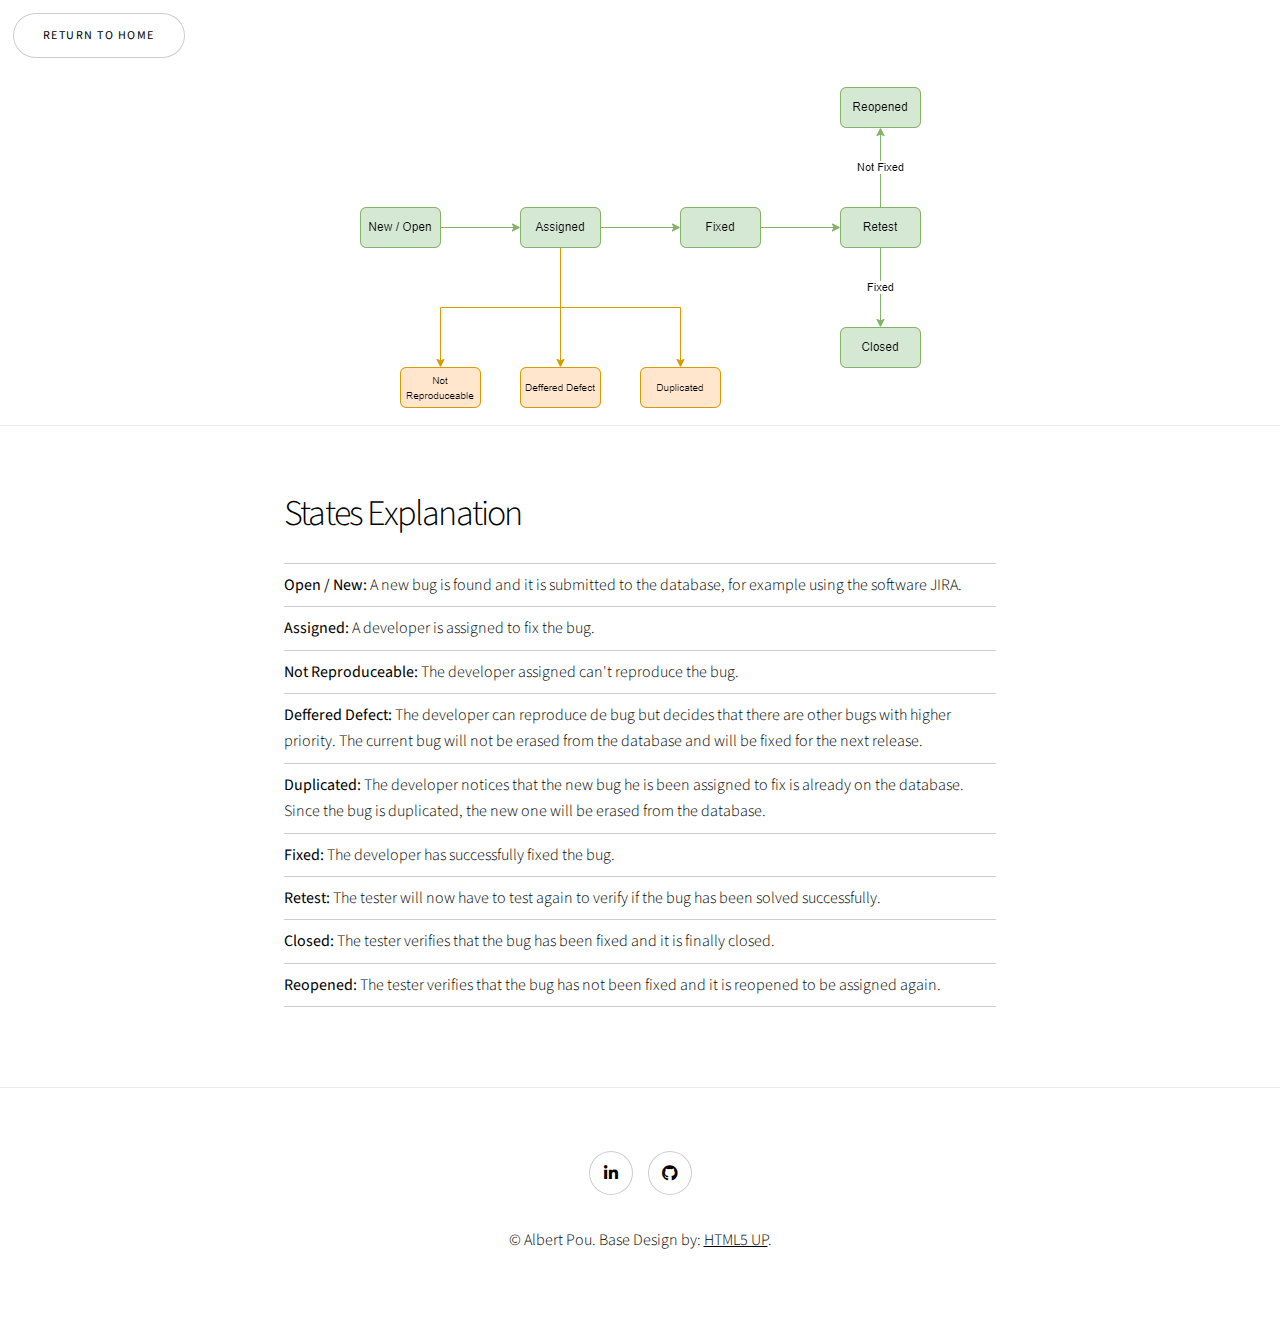
<file: bug_cycle.html>
<!DOCTYPE HTML>
<!--
	Story by HTML5 UP
	html5up.net | @ajlkn
	Free for personal and commercial use under the CCA 3.0 license (html5up.net/license)
-->
<html>
	<head>
		<title>Albert Pou's Portfolio - Bug Cycle Life</title>
		<meta charset="utf-8" />
		<meta name="viewport" content="width=device-width, initial-scale=1, user-scalable=no" />
		<link rel="stylesheet" href="assets/css/main.css" />
		<noscript><link rel="stylesheet" href="assets/css/noscript.css" /></noscript>
	</head>
	<body class="is-preload">
		<div class="return-button">
			<a href="index.html" class="button">Return to Home</a>
		</div>
		<!-- Wrapper -->
		<div id="wrapper" class="divided">
			<!-- One -->
			<center>
				<div class="image">
					<img src="images/bug_cycle/bug_cycle_life.png" alt="" />
				</div>
			</center>

			<!-- Two -->
			<section class="spotlight style2 orient-center content-align-left image-position-center onscroll-image-fade-in">
				<div class="content">
					<h2>States Explanation</h2>
					<ul class="alt">
						<li></li>
						<li><strong>Open / New:</strong> A new bug is found and it is submitted to the database, for example using the software JIRA.</li>
						<li><strong>Assigned:</strong> A developer is assigned to fix the bug.</li>
						<li><strong>Not Reproduceable:</strong> The developer assigned can't reproduce the bug.</li>
						<li><strong>Deffered Defect:</strong> The developer can reproduce de bug but decides that there are other bugs with higher priority. 
							The current bug will not be erased from the database and will be fixed for the next release.</li>
						<li><strong>Duplicated:</strong> The developer notices that the new bug he is been assigned to fix is already on the database. 
							Since the bug is duplicated, the new one will be erased from the database.</li>
						<li><strong>Fixed:</strong> The developer has successfully fixed the bug.</li>
						<li><strong>Retest:</strong> The tester will now have to test again to verify if the bug has been solved successfully.</li>
						<li><strong>Closed:</strong> The tester verifies that the bug has been fixed and it is finally closed.</li>
						<li><strong>Reopened:</strong> The tester verifies that the bug has not been fixed and it is reopened to be assigned again.</li>
						<li></li>
					</ul>
					<p>

					</p>
				</div>
			</section>

			<!-- Footer -->
			<footer class="wrapper style1 align-center">
				<div class="inner">
					<ul class="icons">						
						<li><a href="https://www.linkedin.com/in/poualbert/" class="icon brands style2 fa-linkedin-in"><span class="label">LinkedIn</span></a></li>
						<li><a href="https://github.com/Hydeon-git" class="icon brands style2 fa-github"><span class="label">Github</span></a></li>
					</ul>
					<p>&copy; Albert Pou. Base Design by: <a href="https://html5up.net">HTML5 UP</a>.</p>
				</div>
			</footer>
		</div>

		<!-- Scripts -->
			<script src="assets/js/jquery.min.js"></script>
			<script src="assets/js/jquery.scrollex.min.js"></script>
			<script src="assets/js/jquery.scrolly.min.js"></script>
			<script src="assets/js/browser.min.js"></script>
			<script src="assets/js/breakpoints.min.js"></script>
			<script src="assets/js/util.js"></script>
			<script src="assets/js/main.js"></script>
	</body>
</html>
</file>
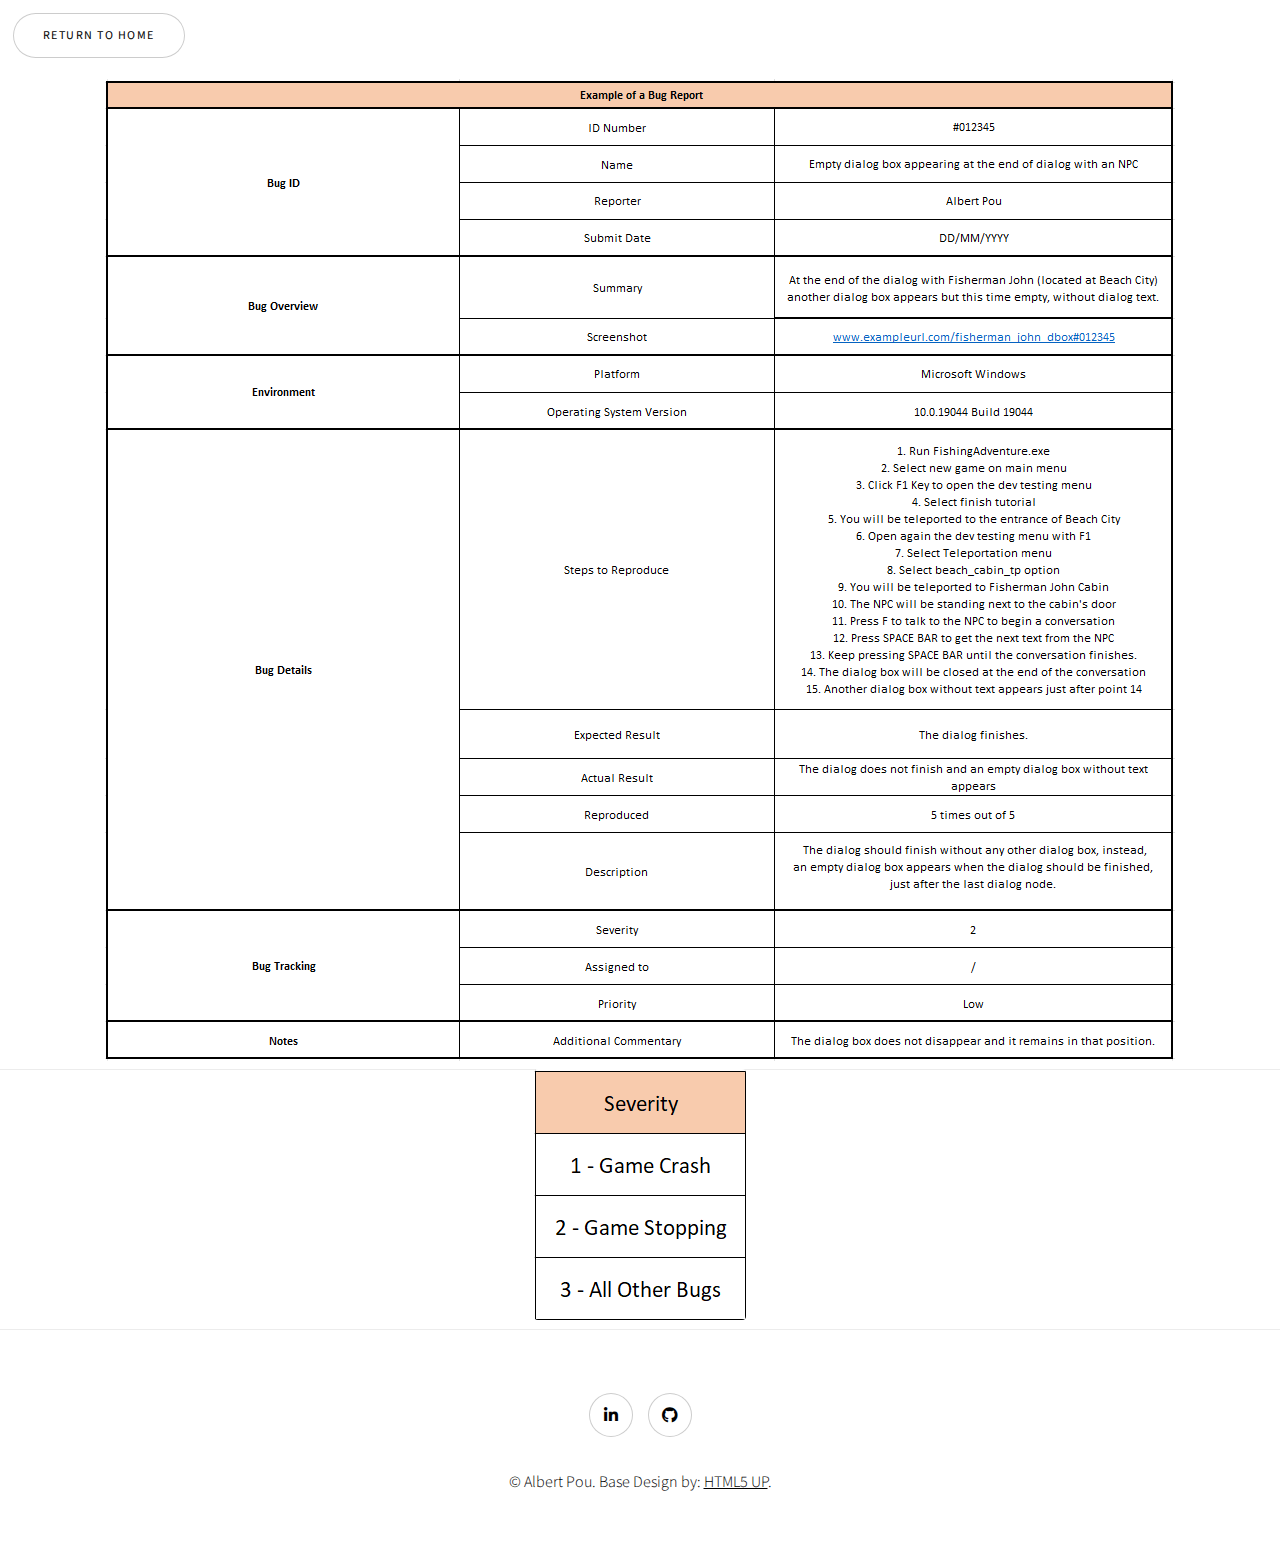
<file: bug_template.html>
<!DOCTYPE HTML>
<!--
	Story by HTML5 UP
	html5up.net | @ajlkn
	Free for personal and commercial use under the CCA 3.0 license (html5up.net/license)
-->
<html>
	<head>
		<title>Albert Pou's Portfolio - Bug Report Example</title>
		<meta charset="utf-8" />
		<meta name="viewport" content="width=device-width, initial-scale=1, user-scalable=no" />
		<link rel="stylesheet" href="assets/css/main.css" />
		<noscript><link rel="stylesheet" href="assets/css/noscript.css" /></noscript>
	</head>
	<body class="is-preload">
		<div class="return-button">
			<a href="index.html" class="button">Return to Home</a>
		</div>
		<!-- Wrapper -->
		<div id="wrapper" class="divided">
			<!-- One -->
			<center>
				<div class="image">
					<img src="images/bug_template/bug_template.png" alt="" />
				</div>
			</center>
			<center>
				<div class="image">
					<img src="images/bug_template/bug_severity.png" alt="" />
				</div>
			</center>

			<!-- Footer -->
			<footer class="wrapper style1 align-center">
				<div class="inner">
					<ul class="icons">						
						<li><a href="https://www.linkedin.com/in/poualbert/" class="icon brands style2 fa-linkedin-in"><span class="label">LinkedIn</span></a></li>
						<li><a href="https://github.com/Hydeon-git" class="icon brands style2 fa-github"><span class="label">Github</span></a></li>
					</ul>
					<p>&copy; Albert Pou. Base Design by: <a href="https://html5up.net">HTML5 UP</a>.</p>
				</div>
			</footer>
		</div>

		<!-- Scripts -->
			<script src="assets/js/jquery.min.js"></script>
			<script src="assets/js/jquery.scrollex.min.js"></script>
			<script src="assets/js/jquery.scrolly.min.js"></script>
			<script src="assets/js/browser.min.js"></script>
			<script src="assets/js/breakpoints.min.js"></script>
			<script src="assets/js/util.js"></script>
			<script src="assets/js/main.js"></script>
	</body>
</html>
</file>
<file: assets/css/noscript.css>
/*
	Story by HTML5 UP
	html5up.net | @ajlkn
	Free for personal and commercial use under the CCA 3.0 license (html5up.net/license)
*/

/* Banner (transitions) */

	.banner.onload-content-fade-up .content {
		-moz-transition: none;
		-webkit-transition: none;
		-ms-transition: none;
		transition: none;
	}

	body.is-preload .banner.onload-content-fade-up .content {
		-moz-transform: none;
		-webkit-transform: none;
		-ms-transform: none;
		transform: none;
		opacity: 1;
	}

	.banner.onload-content-fade-down .content {
		-moz-transition: none;
		-webkit-transition: none;
		-ms-transition: none;
		transition: none;
	}

	body.is-preload .banner.onload-content-fade-down .content {
		-moz-transform: none;
		-webkit-transform: none;
		-ms-transform: none;
		transform: none;
		opacity: 1;
	}

	.banner.onload-content-fade-left .content {
		-moz-transition: none;
		-webkit-transition: none;
		-ms-transition: none;
		transition: none;
	}

	body.is-preload .banner.onload-content-fade-left .content {
		-moz-transform: none;
		-webkit-transform: none;
		-ms-transform: none;
		transform: none;
		opacity: 1;
	}

	.banner.onload-content-fade-right .content {
		-moz-transition: none;
		-webkit-transition: none;
		-ms-transition: none;
		transition: none;
	}

	body.is-preload .banner.onload-content-fade-right .content {
		-moz-transform: none;
		-webkit-transform: none;
		-ms-transform: none;
		transform: none;
		opacity: 1;
	}

	.banner.onload-content-fade-in .content {
		-moz-transition: none;
		-webkit-transition: none;
		-ms-transition: none;
		transition: none;
	}

	body.is-preload .banner.onload-content-fade-in .content {
		-moz-transform: none;
		-webkit-transform: none;
		-ms-transform: none;
		transform: none;
		opacity: 1;
	}

	.banner.onload-image-fade-up .image {
		-moz-transition: none;
		-webkit-transition: none;
		-ms-transition: none;
		transition: none;
	}

		.banner.onload-image-fade-up .image img {
			-moz-transition: none;
			-webkit-transition: none;
			-ms-transition: none;
			transition: none;
		}

	body.is-preload .banner.onload-image-fade-up .image {
		-moz-transform: none;
		-webkit-transform: none;
		-ms-transform: none;
		transform: none;
		opacity: 1;
	}

		body.is-preload .banner.onload-image-fade-up .image img {
			opacity: 1;
		}

	.banner.onload-image-fade-down .image {
		-moz-transition: none;
		-webkit-transition: none;
		-ms-transition: none;
		transition: none;
	}

		.banner.onload-image-fade-down .image img {
			-moz-transition: none;
			-webkit-transition: none;
			-ms-transition: none;
			transition: none;
		}

	body.is-preload .banner.onload-image-fade-down .image {
		-moz-transform: none;
		-webkit-transform: none;
		-ms-transform: none;
		transform: none;
		opacity: 1;
	}

		body.is-preload .banner.onload-image-fade-down .image img {
			opacity: 1;
		}

	.banner.onload-image-fade-left .image {
		-moz-transition: none;
		-webkit-transition: none;
		-ms-transition: none;
		transition: none;
	}

		.banner.onload-image-fade-left .image img {
			-moz-transition: none;
			-webkit-transition: none;
			-ms-transition: none;
			transition: none;
		}

	body.is-preload .banner.onload-image-fade-left .image {
		-moz-transform: none;
		-webkit-transform: none;
		-ms-transform: none;
		transform: none;
		opacity: 1;
	}

		body.is-preload .banner.onload-image-fade-left .image img {
			opacity: 1;
		}

	.banner.onload-image-fade-right .image {
		-moz-transition: none;
		-webkit-transition: none;
		-ms-transition: none;
		transition: none;
	}

		.banner.onload-image-fade-right .image img {
			-moz-transition: none;
			-webkit-transition: none;
			-ms-transition: none;
			transition: none;
		}

	body.is-preload .banner.onload-image-fade-right .image {
		-moz-transform: none;
		-webkit-transform: none;
		-ms-transform: none;
		transform: none;
		opacity: 1;
	}

		body.is-preload .banner.onload-image-fade-right .image img {
			opacity: 1;
		}

	.banner.onload-image-fade-in .image img {
		-moz-transition: none;
		-webkit-transition: none;
		-ms-transition: none;
		transition: none;
	}

	body.is-preload .banner.onload-image-fade-in .image img {
		opacity: 1;
	}

	.banner.onscroll-content-fade-up .content {
		-moz-transition: none;
		-webkit-transition: none;
		-ms-transition: none;
		transition: none;
	}

	.banner.onscroll-content-fade-up.is-inactive .content {
		-moz-transform: none;
		-webkit-transform: none;
		-ms-transform: none;
		transform: none;
		opacity: 1;
	}

	.banner.onscroll-content-fade-down .content {
		-moz-transition: none;
		-webkit-transition: none;
		-ms-transition: none;
		transition: none;
	}

	.banner.onscroll-content-fade-down.is-inactive .content {
		-moz-transform: none;
		-webkit-transform: none;
		-ms-transform: none;
		transform: none;
		opacity: 1;
	}

	.banner.onscroll-content-fade-left .content {
		-moz-transition: none;
		-webkit-transition: none;
		-ms-transition: none;
		transition: none;
	}

	.banner.onscroll-content-fade-left.is-inactive .content {
		-moz-transform: none;
		-webkit-transform: none;
		-ms-transform: none;
		transform: none;
		opacity: 1;
	}

	.banner.onscroll-content-fade-right .content {
		-moz-transition: none;
		-webkit-transition: none;
		-ms-transition: none;
		transition: none;
	}

	.banner.onscroll-content-fade-right.is-inactive .content {
		-moz-transform: none;
		-webkit-transform: none;
		-ms-transform: none;
		transform: none;
		opacity: 1;
	}

	.banner.onscroll-content-fade-in .content {
		-moz-transition: none;
		-webkit-transition: none;
		-ms-transition: none;
		transition: none;
	}

	.banner.onscroll-content-fade-in.is-inactive .content {
		-moz-transform: none;
		-webkit-transform: none;
		-ms-transform: none;
		transform: none;
		opacity: 1;
	}

	.banner.onscroll-image-fade-up .image {
		-moz-transition: none;
		-webkit-transition: none;
		-ms-transition: none;
		transition: none;
	}

		.banner.onscroll-image-fade-up .image img {
			-moz-transition: none;
			-webkit-transition: none;
			-ms-transition: none;
			transition: none;
		}

	.banner.onscroll-image-fade-up.is-inactive .image {
		-moz-transform: none;
		-webkit-transform: none;
		-ms-transform: none;
		transform: none;
		opacity: 1;
	}

		.banner.onscroll-image-fade-up.is-inactive .image img {
			opacity: 1;
		}

	.banner.onscroll-image-fade-down .image {
		-moz-transition: none;
		-webkit-transition: none;
		-ms-transition: none;
		transition: none;
	}

		.banner.onscroll-image-fade-down .image img {
			-moz-transition: none;
			-webkit-transition: none;
			-ms-transition: none;
			transition: none;
		}

	.banner.onscroll-image-fade-down.is-inactive .image {
		-moz-transform: none;
		-webkit-transform: none;
		-ms-transform: none;
		transform: none;
		opacity: 1;
	}

		.banner.onscroll-image-fade-down.is-inactive .image img {
			opacity: 1;
		}

	.banner.onscroll-image-fade-left .image {
		-moz-transition: none;
		-webkit-transition: none;
		-ms-transition: none;
		transition: none;
	}

		.banner.onscroll-image-fade-left .image img {
			-moz-transition: none;
			-webkit-transition: none;
			-ms-transition: none;
			transition: none;
		}

	.banner.onscroll-image-fade-left.is-inactive .image {
		-moz-transform: none;
		-webkit-transform: none;
		-ms-transform: none;
		transform: none;
		opacity: 1;
	}

		.banner.onscroll-image-fade-left.is-inactive .image img {
			opacity: 1;
		}

	.banner.onscroll-image-fade-right .image {
		-moz-transition: none;
		-webkit-transition: none;
		-ms-transition: none;
		transition: none;
	}

		.banner.onscroll-image-fade-right .image img {
			-moz-transition: none;
			-webkit-transition: none;
			-ms-transition: none;
			transition: none;
		}

	.banner.onscroll-image-fade-right.is-inactive .image {
		-moz-transform: none;
		-webkit-transform: none;
		-ms-transform: none;
		transform: none;
		opacity: 1;
	}

		.banner.onscroll-image-fade-right.is-inactive .image img {
			opacity: 1;
		}

	.banner.onscroll-image-fade-in .image img {
		-moz-transition: none;
		-webkit-transition: none;
		-ms-transition: none;
		transition: none;
	}

	.banner.onscroll-image-fade-in.is-inactive .image img {
		opacity: 1;
	}
</file>
<file: assets/css/main.css>
@import url(fontawesome-all.min.css);
@import url("https://fonts.googleapis.com/css?family=Source+Sans+Pro:300,300i,400,400i");

/*
	Story by HTML5 UP
	html5up.net | @ajlkn
	Free for personal and commercial use under the CCA 3.0 license (html5up.net/license)
*/
html{
	scroll-behavior: smooth;
}

html, body, div, span, applet, object,
iframe, h1, h2, h3, h4, h5, h6, p, blockquote,
pre, a, abbr, acronym, address, big, cite,
code, del, dfn, em, img, ins, kbd, q, s, samp,
small, strike, strong, sub, sup, tt, var, b,
u, i, center, dl, dt, dd, ol, ul, li, fieldset,
form, label, legend, table, caption, tbody,
tfoot, thead, tr, th, td, article, aside,
canvas, details, embed, figure, figcaption,
footer, header, hgroup, menu, nav, output, ruby,
section, summary, time, mark, audio, video {
	margin: 0;
	padding: 0;
	border: 0;
	font-size: 100%;
	font: inherit;
	vertical-align: baseline;}

article, aside, details, figcaption, figure,
footer, header, hgroup, menu, nav, section {
	display: block;}

body {
	line-height: 1;
}

ol, ul {
	list-style: none;
}

blockquote, q {
	quotes: none;
}

	blockquote:before, blockquote:after, q:before, q:after {
		content: '';
		content: none;
	}

table {
	border-collapse: collapse;
	border-spacing: 0;
}

body {
	-webkit-text-size-adjust: none;
}

mark {
	background-color: transparent;
	color: inherit;
}

input::-moz-focus-inner {
	border: 0;
	padding: 0;
}

input, select, textarea {
	-moz-appearance: none;
	-webkit-appearance: none;
	-ms-appearance: none;
	appearance: none;
}

/* Basic */

	@-ms-viewport {
		width: device-width;
	}

	body {
		-ms-overflow-style: scrollbar;
	}

	@media screen and (max-width: 480px) {

		html, body {
			min-width: 320px;
		}

	}

	html {
		box-sizing: border-box;
	}

	*, *:before, *:after {
		box-sizing: inherit;
	}

	body {
		background: #ffffff;
	}

		body.is-preload *, body.is-preload *:before, body.is-preload *:after {
			-moz-animation: none !important;
			-webkit-animation: none !important;
			-ms-animation: none !important;
			animation: none !important;
			-moz-transition: none !important;
			-webkit-transition: none !important;
			-ms-transition: none !important;
			transition: none !important;
		}

/* Type */

	html {
		font-size: 18pt;
	}

		@media screen and (max-width: 1680px) {

			html {
				font-size: 14pt;
			}

		}

		@media screen and (max-width: 1280px) {

			html {
				font-size: 12pt;
			}

		}

		@media screen and (max-width: 736px) {

			html {
				font-size: 11pt;
			}

		}

		@media screen and (max-width: 360px) {

			html {
				font-size: 10pt;
			}

		}

	body {
		background-color: #ffffff;
		color: #000000;
	}

	body, input, select, textarea {
		font-family: "Source Sans Pro", Helvetica, sans-serif;
		font-size: 1rem;
		font-weight: 300;
		line-height: 1.65;
	}

	a {
		-moz-transition: color 0.2s ease-in-out;
		-webkit-transition: color 0.2s ease-in-out;
		-ms-transition: color 0.2s ease-in-out;
		transition: color 0.2s ease-in-out;
		text-decoration: underline;
	}

		a:hover {
			text-decoration: none;
		}

	strong, b {
		font-weight: 400;
	}

	em, i {
		font-style: italic;
	}

	p {
		margin: 0 0 2rem 0;
	}

		p.major {
			font-size: 1.25rem;
		}

	h1, h2, h3, h4, h5, h6 {
		font-weight: 300;
		line-height: 1.375;
		letter-spacing: -0.05em;
		margin: 0 0 1rem 0;
	}

		h1 a, h2 a, h3 a, h4 a, h5 a, h6 a {
			color: inherit;
			text-decoration: none;
		}

	h1 {
		font-size: 3.5rem;
		line-height: 1.2;
	}

	h2 {
		font-size: 2.25rem;
	}

	h3 {
		font-size: 1.5rem;
	}

	h4 {
		font-size: 1.1rem;
	}

	h5 {
		font-size: 0.9rem;
	}

	h6 {
		font-size: 0.7rem;
	}

	sub {
		font-size: 0.8rem;
		position: relative;
		top: 0.5rem;
	}

	sup {
		font-size: 0.8rem;
		position: relative;
		top: -0.5rem;
	}

	blockquote {
		border-left: solid 4px;
		font-style: italic;
		margin: 0 0 2rem 0;
		padding: 0.5rem 0 0.5rem 2rem;
	}

	code {
		border-radius: 4px;
		font-family: "Courier New", monospace;
		font-size: 0.9em;
		margin: 0 0.25rem;
		padding: 0.25rem 0.325rem;
	}

	pre {
		-webkit-overflow-scrolling: touch;
		font-family: "Courier New", monospace;
		font-size: 0.9em;
		margin: 0 0 2rem 0;
	}

		pre code {
			display: block;
			line-height: 1.5;
			padding: 0.75rem 1rem;
			overflow-x: auto;
		}

	hr {
		border: 0;
		border-bottom: solid 1px;
		margin: 2.5rem 0;
	}

		hr.major {
			margin: 3.5rem 0;
		}

	.align-left {
		text-align: left;
	}

	.align-center {
		text-align: center;
	}

	.align-right {
		text-align: right;
	}

	@media screen and (max-width: 736px) {

		p.major {
			font-size: 1.1rem;
		}

		h1 {
			font-size: 2.5rem;
		}

		h2 {
			font-size: 2rem;
		}

		h3 {
			font-size: 1.25rem;
		}

		h4 {
			font-size: 1rem;
		}

	}

	input, select, textarea {
		color: #000000;
	}

	a {
		color: #000000;
	}

		a:hover {
			color: #47D3E5;
		}

	strong, b {
		color: #000000;
	}

	h1, h2, h3, h4, h5, h6 {
		color: #000000;
	}

	blockquote {
		border-left-color: rgba(0, 0, 0, 0.2);
	}

	code {
		background: rgba(0, 0, 0, 0.05);
		border-color: rgba(0, 0, 0, 0.2);
	}

	hr {
		border-bottom-color: rgba(0, 0, 0, 0.2);
	}

/* Row */

	.row {
		display: flex;
		flex-wrap: wrap;
		box-sizing: border-box;
		align-items: stretch;
	}

		.row > * {
			box-sizing: border-box;
		}

		.row.gtr-uniform > * > :last-child {
			margin-bottom: 0;
		}

		.row.aln-left {
			justify-content: flex-start;
		}

		.row.aln-center {
			justify-content: center;
		}

		.row.aln-right {
			justify-content: flex-end;
		}

		.row.aln-top {
			align-items: flex-start;
		}

		.row.aln-middle {
			align-items: center;
		}

		.row.aln-bottom {
			align-items: flex-end;
		}

		.row > .imp {
			order: -1;
		}

		.row > .col-1 {
			width: 8.33333%;
		}

		.row > .off-1 {
			margin-left: 8.33333%;
		}

		.row > .col-2 {
			width: 16.66667%;
		}

		.row > .off-2 {
			margin-left: 16.66667%;
		}

		.row > .col-3 {
			width: 25%;
		}

		.row > .off-3 {
			margin-left: 25%;
		}

		.row > .col-4 {
			width: 33.33333%;
		}

		.row > .off-4 {
			margin-left: 33.33333%;
		}

		.row > .col-5 {
			width: 41.66667%;
		}

		.row > .off-5 {
			margin-left: 41.66667%;
		}

		.row > .col-6 {
			width: 50%;
		}

		.row > .off-6 {
			margin-left: 50%;
		}

		.row > .col-7 {
			width: 58.33333%;
		}

		.row > .off-7 {
			margin-left: 58.33333%;
		}

		.row > .col-8 {
			width: 66.66667%;
		}

		.row > .off-8 {
			margin-left: 66.66667%;
		}

		.row > .col-9 {
			width: 75%;
		}

		.row > .off-9 {
			margin-left: 75%;
		}

		.row > .col-10 {
			width: 83.33333%;
		}

		.row > .off-10 {
			margin-left: 83.33333%;
		}

		.row > .col-11 {
			width: 91.66667%;
		}

		.row > .off-11 {
			margin-left: 91.66667%;
		}

		.row > .col-12 {
			width: 100%;
		}

		.row > .off-12 {
			margin-left: 100%;
		}

		.row.gtr-0 {
			margin-top: 0;
			margin-left: 0rem;
		}

			.row.gtr-0 > * {
				padding: 0 0 0 0rem;
			}

			.row.gtr-0.gtr-uniform {
				margin-top: 0rem;
			}

				.row.gtr-0.gtr-uniform > * {
					padding-top: 0rem;
				}

		.row.gtr-25 {
			margin-top: 0;
			margin-left: -0.5rem;
		}

			.row.gtr-25 > * {
				padding: 0 0 0 0.5rem;
			}

			.row.gtr-25.gtr-uniform {
				margin-top: -0.5rem;
			}

				.row.gtr-25.gtr-uniform > * {
					padding-top: 0.5rem;
				}

		.row.gtr-50 {
			margin-top: 0;
			margin-left: -1rem;
		}

			.row.gtr-50 > * {
				padding: 0 0 0 1rem;
			}

			.row.gtr-50.gtr-uniform {
				margin-top: -1rem;
			}

				.row.gtr-50.gtr-uniform > * {
					padding-top: 1rem;
				}

		.row {
			margin-top: 0;
			margin-left: -2rem;
		}

			.row > * {
				padding: 0 0 0 2rem;
			}

			.row.gtr-uniform {
				margin-top: -2rem;
			}

				.row.gtr-uniform > * {
					padding-top: 2rem;
				}

		.row.gtr-150 {
			margin-top: 0;
			margin-left: -3rem;
		}

			.row.gtr-150 > * {
				padding: 0 0 0 3rem;
			}

			.row.gtr-150.gtr-uniform {
				margin-top: -3rem;
			}

				.row.gtr-150.gtr-uniform > * {
					padding-top: 3rem;
				}

		.row.gtr-200 {
			margin-top: 0;
			margin-left: -4rem;
		}

			.row.gtr-200 > * {
				padding: 0 0 0 4rem;
			}

			.row.gtr-200.gtr-uniform {
				margin-top: -4rem;
			}

				.row.gtr-200.gtr-uniform > * {
					padding-top: 4rem;
				}

		@media screen and (max-width: 1680px) {

			.row {
				display: flex;
				flex-wrap: wrap;
				box-sizing: border-box;
				align-items: stretch;
			}

				.row > * {
					box-sizing: border-box;
				}

				.row.gtr-uniform > * > :last-child {
					margin-bottom: 0;
				}

				.row.aln-left {
					justify-content: flex-start;
				}

				.row.aln-center {
					justify-content: center;
				}

				.row.aln-right {
					justify-content: flex-end;
				}

				.row.aln-top {
					align-items: flex-start;
				}

				.row.aln-middle {
					align-items: center;
				}

				.row.aln-bottom {
					align-items: flex-end;
				}

				.row > .imp-xlarge {
					order: -1;
				}

				.row > .col-1-xlarge {
					width: 8.33333%;
				}

				.row > .off-1-xlarge {
					margin-left: 8.33333%;
				}

				.row > .col-2-xlarge {
					width: 16.66667%;
				}

				.row > .off-2-xlarge {
					margin-left: 16.66667%;
				}

				.row > .col-3-xlarge {
					width: 25%;
				}

				.row > .off-3-xlarge {
					margin-left: 25%;
				}

				.row > .col-4-xlarge {
					width: 33.33333%;
				}

				.row > .off-4-xlarge {
					margin-left: 33.33333%;
				}

				.row > .col-5-xlarge {
					width: 41.66667%;
				}

				.row > .off-5-xlarge {
					margin-left: 41.66667%;
				}

				.row > .col-6-xlarge {
					width: 50%;
				}

				.row > .off-6-xlarge {
					margin-left: 50%;
				}

				.row > .col-7-xlarge {
					width: 58.33333%;
				}

				.row > .off-7-xlarge {
					margin-left: 58.33333%;
				}

				.row > .col-8-xlarge {
					width: 66.66667%;
				}

				.row > .off-8-xlarge {
					margin-left: 66.66667%;
				}

				.row > .col-9-xlarge {
					width: 75%;
				}

				.row > .off-9-xlarge {
					margin-left: 75%;
				}

				.row > .col-10-xlarge {
					width: 83.33333%;
				}

				.row > .off-10-xlarge {
					margin-left: 83.33333%;
				}

				.row > .col-11-xlarge {
					width: 91.66667%;
				}

				.row > .off-11-xlarge {
					margin-left: 91.66667%;
				}

				.row > .col-12-xlarge {
					width: 100%;
				}

				.row > .off-12-xlarge {
					margin-left: 100%;
				}

				.row.gtr-0 {
					margin-top: 0;
					margin-left: 0rem;
				}

					.row.gtr-0 > * {
						padding: 0 0 0 0rem;
					}

					.row.gtr-0.gtr-uniform {
						margin-top: 0rem;
					}

						.row.gtr-0.gtr-uniform > * {
							padding-top: 0rem;
						}

				.row.gtr-25 {
					margin-top: 0;
					margin-left: -0.5rem;
				}

					.row.gtr-25 > * {
						padding: 0 0 0 0.5rem;
					}

					.row.gtr-25.gtr-uniform {
						margin-top: -0.5rem;
					}

						.row.gtr-25.gtr-uniform > * {
							padding-top: 0.5rem;
						}

				.row.gtr-50 {
					margin-top: 0;
					margin-left: -1rem;
				}

					.row.gtr-50 > * {
						padding: 0 0 0 1rem;
					}

					.row.gtr-50.gtr-uniform {
						margin-top: -1rem;
					}

						.row.gtr-50.gtr-uniform > * {
							padding-top: 1rem;
						}

				.row {
					margin-top: 0;
					margin-left: -2rem;
				}

					.row > * {
						padding: 0 0 0 2rem;
					}

					.row.gtr-uniform {
						margin-top: -2rem;
					}

						.row.gtr-uniform > * {
							padding-top: 2rem;
						}

				.row.gtr-150 {
					margin-top: 0;
					margin-left: -3rem;
				}

					.row.gtr-150 > * {
						padding: 0 0 0 3rem;
					}

					.row.gtr-150.gtr-uniform {
						margin-top: -3rem;
					}

						.row.gtr-150.gtr-uniform > * {
							padding-top: 3rem;
						}

				.row.gtr-200 {
					margin-top: 0;
					margin-left: -4rem;
				}

					.row.gtr-200 > * {
						padding: 0 0 0 4rem;
					}

					.row.gtr-200.gtr-uniform {
						margin-top: -4rem;
					}

						.row.gtr-200.gtr-uniform > * {
							padding-top: 4rem;
						}

		}

		@media screen and (max-width: 1280px) {

			.row {
				display: flex;
				flex-wrap: wrap;
				box-sizing: border-box;
				align-items: stretch;
			}

				.row > * {
					box-sizing: border-box;
				}

				.row.gtr-uniform > * > :last-child {
					margin-bottom: 0;
				}

				.row.aln-left {
					justify-content: flex-start;
				}

				.row.aln-center {
					justify-content: center;
				}

				.row.aln-right {
					justify-content: flex-end;
				}

				.row.aln-top {
					align-items: flex-start;
				}

				.row.aln-middle {
					align-items: center;
				}

				.row.aln-bottom {
					align-items: flex-end;
				}

				.row > .imp-large {
					order: -1;
				}

				.row > .col-1-large {
					width: 8.33333%;
				}

				.row > .off-1-large {
					margin-left: 8.33333%;
				}

				.row > .col-2-large {
					width: 16.66667%;
				}

				.row > .off-2-large {
					margin-left: 16.66667%;
				}

				.row > .col-3-large {
					width: 25%;
				}

				.row > .off-3-large {
					margin-left: 25%;
				}

				.row > .col-4-large {
					width: 33.33333%;
				}

				.row > .off-4-large {
					margin-left: 33.33333%;
				}

				.row > .col-5-large {
					width: 41.66667%;
				}

				.row > .off-5-large {
					margin-left: 41.66667%;
				}

				.row > .col-6-large {
					width: 50%;
				}

				.row > .off-6-large {
					margin-left: 50%;
				}

				.row > .col-7-large {
					width: 58.33333%;
				}

				.row > .off-7-large {
					margin-left: 58.33333%;
				}

				.row > .col-8-large {
					width: 66.66667%;
				}

				.row > .off-8-large {
					margin-left: 66.66667%;
				}

				.row > .col-9-large {
					width: 75%;
				}

				.row > .off-9-large {
					margin-left: 75%;
				}

				.row > .col-10-large {
					width: 83.33333%;
				}

				.row > .off-10-large {
					margin-left: 83.33333%;
				}

				.row > .col-11-large {
					width: 91.66667%;
				}

				.row > .off-11-large {
					margin-left: 91.66667%;
				}

				.row > .col-12-large {
					width: 100%;
				}

				.row > .off-12-large {
					margin-left: 100%;
				}

				.row.gtr-0 {
					margin-top: 0;
					margin-left: 0rem;
				}

					.row.gtr-0 > * {
						padding: 0 0 0 0rem;
					}

					.row.gtr-0.gtr-uniform {
						margin-top: 0rem;
					}

						.row.gtr-0.gtr-uniform > * {
							padding-top: 0rem;
						}

				.row.gtr-25 {
					margin-top: 0;
					margin-left: -0.5rem;
				}

					.row.gtr-25 > * {
						padding: 0 0 0 0.5rem;
					}

					.row.gtr-25.gtr-uniform {
						margin-top: -0.5rem;
					}

						.row.gtr-25.gtr-uniform > * {
							padding-top: 0.5rem;
						}

				.row.gtr-50 {
					margin-top: 0;
					margin-left: -1rem;
				}

					.row.gtr-50 > * {
						padding: 0 0 0 1rem;
					}

					.row.gtr-50.gtr-uniform {
						margin-top: -1rem;
					}

						.row.gtr-50.gtr-uniform > * {
							padding-top: 1rem;
						}

				.row {
					margin-top: 0;
					margin-left: -2rem;
				}

					.row > * {
						padding: 0 0 0 2rem;
					}

					.row.gtr-uniform {
						margin-top: -2rem;
					}

						.row.gtr-uniform > * {
							padding-top: 2rem;
						}

				.row.gtr-150 {
					margin-top: 0;
					margin-left: -3rem;
				}

					.row.gtr-150 > * {
						padding: 0 0 0 3rem;
					}

					.row.gtr-150.gtr-uniform {
						margin-top: -3rem;
					}

						.row.gtr-150.gtr-uniform > * {
							padding-top: 3rem;
						}

				.row.gtr-200 {
					margin-top: 0;
					margin-left: -4rem;
				}

					.row.gtr-200 > * {
						padding: 0 0 0 4rem;
					}

					.row.gtr-200.gtr-uniform {
						margin-top: -4rem;
					}

						.row.gtr-200.gtr-uniform > * {
							padding-top: 4rem;
						}

		}

		@media screen and (max-width: 980px) {

			.row {
				display: flex;
				flex-wrap: wrap;
				box-sizing: border-box;
				align-items: stretch;
			}

				.row > * {
					box-sizing: border-box;
				}

				.row.gtr-uniform > * > :last-child {
					margin-bottom: 0;
				}

				.row.aln-left {
					justify-content: flex-start;
				}

				.row.aln-center {
					justify-content: center;
				}

				.row.aln-right {
					justify-content: flex-end;
				}

				.row.aln-top {
					align-items: flex-start;
				}

				.row.aln-middle {
					align-items: center;
				}

				.row.aln-bottom {
					align-items: flex-end;
				}

				.row > .imp-medium {
					order: -1;
				}

				.row > .col-1-medium {
					width: 8.33333%;
				}

				.row > .off-1-medium {
					margin-left: 8.33333%;
				}

				.row > .col-2-medium {
					width: 16.66667%;
				}

				.row > .off-2-medium {
					margin-left: 16.66667%;
				}

				.row > .col-3-medium {
					width: 25%;
				}

				.row > .off-3-medium {
					margin-left: 25%;
				}

				.row > .col-4-medium {
					width: 33.33333%;
				}

				.row > .off-4-medium {
					margin-left: 33.33333%;
				}

				.row > .col-5-medium {
					width: 41.66667%;
				}

				.row > .off-5-medium {
					margin-left: 41.66667%;
				}

				.row > .col-6-medium {
					width: 50%;
				}

				.row > .off-6-medium {
					margin-left: 50%;
				}

				.row > .col-7-medium {
					width: 58.33333%;
				}

				.row > .off-7-medium {
					margin-left: 58.33333%;
				}

				.row > .col-8-medium {
					width: 66.66667%;
				}

				.row > .off-8-medium {
					margin-left: 66.66667%;
				}

				.row > .col-9-medium {
					width: 75%;
				}

				.row > .off-9-medium {
					margin-left: 75%;
				}

				.row > .col-10-medium {
					width: 83.33333%;
				}

				.row > .off-10-medium {
					margin-left: 83.33333%;
				}

				.row > .col-11-medium {
					width: 91.66667%;
				}

				.row > .off-11-medium {
					margin-left: 91.66667%;
				}

				.row > .col-12-medium {
					width: 100%;
				}

				.row > .off-12-medium {
					margin-left: 100%;
				}

				.row.gtr-0 {
					margin-top: 0;
					margin-left: 0rem;
				}

					.row.gtr-0 > * {
						padding: 0 0 0 0rem;
					}

					.row.gtr-0.gtr-uniform {
						margin-top: 0rem;
					}

						.row.gtr-0.gtr-uniform > * {
							padding-top: 0rem;
						}

				.row.gtr-25 {
					margin-top: 0;
					margin-left: -0.5rem;
				}

					.row.gtr-25 > * {
						padding: 0 0 0 0.5rem;
					}

					.row.gtr-25.gtr-uniform {
						margin-top: -0.5rem;
					}

						.row.gtr-25.gtr-uniform > * {
							padding-top: 0.5rem;
						}

				.row.gtr-50 {
					margin-top: 0;
					margin-left: -1rem;
				}

					.row.gtr-50 > * {
						padding: 0 0 0 1rem;
					}

					.row.gtr-50.gtr-uniform {
						margin-top: -1rem;
					}

						.row.gtr-50.gtr-uniform > * {
							padding-top: 1rem;
						}

				.row {
					margin-top: 0;
					margin-left: -2rem;
				}

					.row > * {
						padding: 0 0 0 2rem;
					}

					.row.gtr-uniform {
						margin-top: -2rem;
					}

						.row.gtr-uniform > * {
							padding-top: 2rem;
						}

				.row.gtr-150 {
					margin-top: 0;
					margin-left: -3rem;
				}

					.row.gtr-150 > * {
						padding: 0 0 0 3rem;
					}

					.row.gtr-150.gtr-uniform {
						margin-top: -3rem;
					}

						.row.gtr-150.gtr-uniform > * {
							padding-top: 3rem;
						}

				.row.gtr-200 {
					margin-top: 0;
					margin-left: -4rem;
				}

					.row.gtr-200 > * {
						padding: 0 0 0 4rem;
					}

					.row.gtr-200.gtr-uniform {
						margin-top: -4rem;
					}

						.row.gtr-200.gtr-uniform > * {
							padding-top: 4rem;
						}

		}

		@media screen and (max-width: 736px) {

			.row {
				display: flex;
				flex-wrap: wrap;
				box-sizing: border-box;
				align-items: stretch;
			}

				.row > * {
					box-sizing: border-box;
				}

				.row.gtr-uniform > * > :last-child {
					margin-bottom: 0;
				}

				.row.aln-left {
					justify-content: flex-start;
				}

				.row.aln-center {
					justify-content: center;
				}

				.row.aln-right {
					justify-content: flex-end;
				}

				.row.aln-top {
					align-items: flex-start;
				}

				.row.aln-middle {
					align-items: center;
				}

				.row.aln-bottom {
					align-items: flex-end;
				}

				.row > .imp-small {
					order: -1;
				}

				.row > .col-1-small {
					width: 8.33333%;
				}

				.row > .off-1-small {
					margin-left: 8.33333%;
				}

				.row > .col-2-small {
					width: 16.66667%;
				}

				.row > .off-2-small {
					margin-left: 16.66667%;
				}

				.row > .col-3-small {
					width: 25%;
				}

				.row > .off-3-small {
					margin-left: 25%;
				}

				.row > .col-4-small {
					width: 33.33333%;
				}

				.row > .off-4-small {
					margin-left: 33.33333%;
				}

				.row > .col-5-small {
					width: 41.66667%;
				}

				.row > .off-5-small {
					margin-left: 41.66667%;
				}

				.row > .col-6-small {
					width: 50%;
				}

				.row > .off-6-small {
					margin-left: 50%;
				}

				.row > .col-7-small {
					width: 58.33333%;
				}

				.row > .off-7-small {
					margin-left: 58.33333%;
				}

				.row > .col-8-small {
					width: 66.66667%;
				}

				.row > .off-8-small {
					margin-left: 66.66667%;
				}

				.row > .col-9-small {
					width: 75%;
				}

				.row > .off-9-small {
					margin-left: 75%;
				}

				.row > .col-10-small {
					width: 83.33333%;
				}

				.row > .off-10-small {
					margin-left: 83.33333%;
				}

				.row > .col-11-small {
					width: 91.66667%;
				}

				.row > .off-11-small {
					margin-left: 91.66667%;
				}

				.row > .col-12-small {
					width: 100%;
				}

				.row > .off-12-small {
					margin-left: 100%;
				}

				.row.gtr-0 {
					margin-top: 0;
					margin-left: 0rem;
				}

					.row.gtr-0 > * {
						padding: 0 0 0 0rem;
					}

					.row.gtr-0.gtr-uniform {
						margin-top: 0rem;
					}

						.row.gtr-0.gtr-uniform > * {
							padding-top: 0rem;
						}

				.row.gtr-25 {
					margin-top: 0;
					margin-left: -0.5rem;
				}

					.row.gtr-25 > * {
						padding: 0 0 0 0.5rem;
					}

					.row.gtr-25.gtr-uniform {
						margin-top: -0.5rem;
					}

						.row.gtr-25.gtr-uniform > * {
							padding-top: 0.5rem;
						}

				.row.gtr-50 {
					margin-top: 0;
					margin-left: -1rem;
				}

					.row.gtr-50 > * {
						padding: 0 0 0 1rem;
					}

					.row.gtr-50.gtr-uniform {
						margin-top: -1rem;
					}

						.row.gtr-50.gtr-uniform > * {
							padding-top: 1rem;
						}

				.row {
					margin-top: 0;
					margin-left: -2rem;
				}

					.row > * {
						padding: 0 0 0 2rem;
					}

					.row.gtr-uniform {
						margin-top: -2rem;
					}

						.row.gtr-uniform > * {
							padding-top: 2rem;
						}

				.row.gtr-150 {
					margin-top: 0;
					margin-left: -3rem;
				}

					.row.gtr-150 > * {
						padding: 0 0 0 3rem;
					}

					.row.gtr-150.gtr-uniform {
						margin-top: -3rem;
					}

						.row.gtr-150.gtr-uniform > * {
							padding-top: 3rem;
						}

				.row.gtr-200 {
					margin-top: 0;
					margin-left: -4rem;
				}

					.row.gtr-200 > * {
						padding: 0 0 0 4rem;
					}

					.row.gtr-200.gtr-uniform {
						margin-top: -4rem;
					}

						.row.gtr-200.gtr-uniform > * {
							padding-top: 4rem;
						}

		}

		@media screen and (max-width: 480px) {

			.row {
				display: flex;
				flex-wrap: wrap;
				box-sizing: border-box;
				align-items: stretch;
			}

				.row > * {
					box-sizing: border-box;
				}

				.row.gtr-uniform > * > :last-child {
					margin-bottom: 0;
				}

				.row.aln-left {
					justify-content: flex-start;
				}

				.row.aln-center {
					justify-content: center;
				}

				.row.aln-right {
					justify-content: flex-end;
				}

				.row.aln-top {
					align-items: flex-start;
				}

				.row.aln-middle {
					align-items: center;
				}

				.row.aln-bottom {
					align-items: flex-end;
				}

				.row > .imp-xsmall {
					order: -1;
				}

				.row > .col-1-xsmall {
					width: 8.33333%;
				}

				.row > .off-1-xsmall {
					margin-left: 8.33333%;
				}

				.row > .col-2-xsmall {
					width: 16.66667%;
				}

				.row > .off-2-xsmall {
					margin-left: 16.66667%;
				}

				.row > .col-3-xsmall {
					width: 25%;
				}

				.row > .off-3-xsmall {
					margin-left: 25%;
				}

				.row > .col-4-xsmall {
					width: 33.33333%;
				}

				.row > .off-4-xsmall {
					margin-left: 33.33333%;
				}

				.row > .col-5-xsmall {
					width: 41.66667%;
				}

				.row > .off-5-xsmall {
					margin-left: 41.66667%;
				}

				.row > .col-6-xsmall {
					width: 50%;
				}

				.row > .off-6-xsmall {
					margin-left: 50%;
				}

				.row > .col-7-xsmall {
					width: 58.33333%;
				}

				.row > .off-7-xsmall {
					margin-left: 58.33333%;
				}

				.row > .col-8-xsmall {
					width: 66.66667%;
				}

				.row > .off-8-xsmall {
					margin-left: 66.66667%;
				}

				.row > .col-9-xsmall {
					width: 75%;
				}

				.row > .off-9-xsmall {
					margin-left: 75%;
				}

				.row > .col-10-xsmall {
					width: 83.33333%;
				}

				.row > .off-10-xsmall {
					margin-left: 83.33333%;
				}

				.row > .col-11-xsmall {
					width: 91.66667%;
				}

				.row > .off-11-xsmall {
					margin-left: 91.66667%;
				}

				.row > .col-12-xsmall {
					width: 100%;
				}

				.row > .off-12-xsmall {
					margin-left: 100%;
				}

				.row.gtr-0 {
					margin-top: 0;
					margin-left: 0rem;
				}

					.row.gtr-0 > * {
						padding: 0 0 0 0rem;
					}

					.row.gtr-0.gtr-uniform {
						margin-top: 0rem;
					}

						.row.gtr-0.gtr-uniform > * {
							padding-top: 0rem;
						}

				.row.gtr-25 {
					margin-top: 0;
					margin-left: -0.5rem;
				}

					.row.gtr-25 > * {
						padding: 0 0 0 0.5rem;
					}

					.row.gtr-25.gtr-uniform {
						margin-top: -0.5rem;
					}

						.row.gtr-25.gtr-uniform > * {
							padding-top: 0.5rem;
						}

				.row.gtr-50 {
					margin-top: 0;
					margin-left: -1rem;
				}

					.row.gtr-50 > * {
						padding: 0 0 0 1rem;
					}

					.row.gtr-50.gtr-uniform {
						margin-top: -1rem;
					}

						.row.gtr-50.gtr-uniform > * {
							padding-top: 1rem;
						}

				.row {
					margin-top: 0;
					margin-left: -2rem;
				}

					.row > * {
						padding: 0 0 0 2rem;
					}

					.row.gtr-uniform {
						margin-top: -2rem;
					}

						.row.gtr-uniform > * {
							padding-top: 2rem;
						}

				.row.gtr-150 {
					margin-top: 0;
					margin-left: -3rem;
				}

					.row.gtr-150 > * {
						padding: 0 0 0 3rem;
					}

					.row.gtr-150.gtr-uniform {
						margin-top: -3rem;
					}

						.row.gtr-150.gtr-uniform > * {
							padding-top: 3rem;
						}

				.row.gtr-200 {
					margin-top: 0;
					margin-left: -4rem;
				}

					.row.gtr-200 > * {
						padding: 0 0 0 4rem;
					}

					.row.gtr-200.gtr-uniform {
						margin-top: -4rem;
					}

						.row.gtr-200.gtr-uniform > * {
							padding-top: 4rem;
						}

		}

		@media screen and (max-width: 360px) {

			.row {
				display: flex;
				flex-wrap: wrap;
				box-sizing: border-box;
				align-items: stretch;
			}

				.row > * {
					box-sizing: border-box;
				}

				.row.gtr-uniform > * > :last-child {
					margin-bottom: 0;
				}

				.row.aln-left {
					justify-content: flex-start;
				}

				.row.aln-center {
					justify-content: center;
				}

				.row.aln-right {
					justify-content: flex-end;
				}

				.row.aln-top {
					align-items: flex-start;
				}

				.row.aln-middle {
					align-items: center;
				}

				.row.aln-bottom {
					align-items: flex-end;
				}

				.row > .imp-xxsmall {
					order: -1;
				}

				.row > .col-1-xxsmall {
					width: 8.33333%;
				}

				.row > .off-1-xxsmall {
					margin-left: 8.33333%;
				}

				.row > .col-2-xxsmall {
					width: 16.66667%;
				}

				.row > .off-2-xxsmall {
					margin-left: 16.66667%;
				}

				.row > .col-3-xxsmall {
					width: 25%;
				}

				.row > .off-3-xxsmall {
					margin-left: 25%;
				}

				.row > .col-4-xxsmall {
					width: 33.33333%;
				}

				.row > .off-4-xxsmall {
					margin-left: 33.33333%;
				}

				.row > .col-5-xxsmall {
					width: 41.66667%;
				}

				.row > .off-5-xxsmall {
					margin-left: 41.66667%;
				}

				.row > .col-6-xxsmall {
					width: 50%;
				}

				.row > .off-6-xxsmall {
					margin-left: 50%;
				}

				.row > .col-7-xxsmall {
					width: 58.33333%;
				}

				.row > .off-7-xxsmall {
					margin-left: 58.33333%;
				}

				.row > .col-8-xxsmall {
					width: 66.66667%;
				}

				.row > .off-8-xxsmall {
					margin-left: 66.66667%;
				}

				.row > .col-9-xxsmall {
					width: 75%;
				}

				.row > .off-9-xxsmall {
					margin-left: 75%;
				}

				.row > .col-10-xxsmall {
					width: 83.33333%;
				}

				.row > .off-10-xxsmall {
					margin-left: 83.33333%;
				}

				.row > .col-11-xxsmall {
					width: 91.66667%;
				}

				.row > .off-11-xxsmall {
					margin-left: 91.66667%;
				}

				.row > .col-12-xxsmall {
					width: 100%;
				}

				.row > .off-12-xxsmall {
					margin-left: 100%;
				}

				.row.gtr-0 {
					margin-top: 0;
					margin-left: 0rem;
				}

					.row.gtr-0 > * {
						padding: 0 0 0 0rem;
					}

					.row.gtr-0.gtr-uniform {
						margin-top: 0rem;
					}

						.row.gtr-0.gtr-uniform > * {
							padding-top: 0rem;
						}

				.row.gtr-25 {
					margin-top: 0;
					margin-left: -0.5rem;
				}

					.row.gtr-25 > * {
						padding: 0 0 0 0.5rem;
					}

					.row.gtr-25.gtr-uniform {
						margin-top: -0.5rem;
					}

						.row.gtr-25.gtr-uniform > * {
							padding-top: 0.5rem;
						}

				.row.gtr-50 {
					margin-top: 0;
					margin-left: -1rem;
				}

					.row.gtr-50 > * {
						padding: 0 0 0 1rem;
					}

					.row.gtr-50.gtr-uniform {
						margin-top: -1rem;
					}

						.row.gtr-50.gtr-uniform > * {
							padding-top: 1rem;
						}

				.row {
					margin-top: 0;
					margin-left: -2rem;
				}

					.row > * {
						padding: 0 0 0 2rem;
					}

					.row.gtr-uniform {
						margin-top: -2rem;
					}

						.row.gtr-uniform > * {
							padding-top: 2rem;
						}

				.row.gtr-150 {
					margin-top: 0;
					margin-left: -3rem;
				}

					.row.gtr-150 > * {
						padding: 0 0 0 3rem;
					}

					.row.gtr-150.gtr-uniform {
						margin-top: -3rem;
					}

						.row.gtr-150.gtr-uniform > * {
							padding-top: 3rem;
						}

				.row.gtr-200 {
					margin-top: 0;
					margin-left: -4rem;
				}

					.row.gtr-200 > * {
						padding: 0 0 0 4rem;
					}

					.row.gtr-200.gtr-uniform {
						margin-top: -4rem;
					}

						.row.gtr-200.gtr-uniform > * {
							padding-top: 4rem;
						}

		}

/* Box */

	.box {
		border-radius: 4px;
		border: solid 1px;
		margin-bottom: 2rem;
		padding: 1.5rem;
	}

		.box > :last-child,
		.box > :last-child > :last-child,
		.box > :last-child > :last-child > :last-child {
			margin-bottom: 0;
		}

		.box.alt {
			border: 0;
			border-radius: 0;
			padding: 0;
		}

	.box {
		border-color: rgba(0, 0, 0, 0.2);
	}

/* Button */

	input[type="submit"],
	input[type="reset"],
	input[type="button"],
	button,
	.button {
		-moz-appearance: none;
		-webkit-appearance: none;
		-ms-appearance: none;
		appearance: none;
		-moz-transition: background-color 0.2s ease-in-out, box-shadow 0.2s ease-in-out, color 0.2s ease-in-out;
		-webkit-transition: background-color 0.2s ease-in-out, box-shadow 0.2s ease-in-out, color 0.2s ease-in-out;
		-ms-transition: background-color 0.2s ease-in-out, box-shadow 0.2s ease-in-out, color 0.2s ease-in-out;
		transition: background-color 0.2s ease-in-out, box-shadow 0.2s ease-in-out, color 0.2s ease-in-out;
		border: 0;
		cursor: pointer;
		display: inline-block;
		font-weight: 400;
		letter-spacing: 0.125em;
		text-align: center;
		text-decoration: none;
		text-transform: uppercase;
		white-space: nowrap;
		font-size: 0.75rem;
		max-width: 20rem;
		height: 3.75em;
		line-height: 3.75em;
		border-radius: 3.75em;
		padding: 0 2.5em;
		text-overflow: ellipsis;
		overflow: hidden;
	}

		input[type="submit"].icon:before,
		input[type="reset"].icon:before,
		input[type="button"].icon:before,
		button.icon:before,
		.button.icon:before {
			margin-right: 0.5rem;
		}

		input[type="submit"].fit,
		input[type="reset"].fit,
		input[type="button"].fit,
		button.fit,
		.button.fit {
			width: 100%;
		}

		input[type="submit"].small,
		input[type="reset"].small,
		input[type="button"].small,
		button.small,
		.button.small {
			font-size: 0.6rem;
			height: 3.325em;
			line-height: 3.325em;
			border-radius: 3.325em;
			padding: 0 2em;
		}

		input[type="submit"].large,
		input[type="reset"].large,
		input[type="button"].large,
		button.large,
		.button.large {
			font-size: 0.8rem;
			height: 4em;
			line-height: 4em;
			border-radius: 4em;
			padding: 0 3em;
		}

		input[type="submit"].wide,
		input[type="reset"].wide,
		input[type="button"].wide,
		button.wide,
		.button.wide {
			min-width: 14em;
		}

		input[type="submit"].disabled, input[type="submit"]:disabled,
		input[type="reset"].disabled,
		input[type="reset"]:disabled,
		input[type="button"].disabled,
		input[type="button"]:disabled,
		button.disabled,
		button:disabled,
		.button.disabled,
		.button:disabled {
			pointer-events: none;
			opacity: 0.25;
		}

	input[type="submit"],
	input[type="reset"],
	input[type="button"],
	button,
	.button {
		background-color: transparent;
		box-shadow: inset 0 0 0 1px rgba(0, 0, 0, 0.2);
		color: #000000 !important;
	}

		input[type="submit"]:hover,
		input[type="reset"]:hover,
		input[type="button"]:hover,
		button:hover,
		.button:hover {
			box-shadow: inset 0 0 0 1px #47D3E5;
			color: #47D3E5 !important;
		}

		input[type="submit"]:active,
		input[type="reset"]:active,
		input[type="button"]:active,
		button:active,
		.button:active {
			background-color: rgba(71, 211, 229, 0.2);
			box-shadow: inset 0 0 0 1px #47D3E5;
			color: #47D3E5 !important;
		}

		input[type="submit"].primary,
		input[type="reset"].primary,
		input[type="button"].primary,
		button.primary,
		.button.primary {
			background-color: #000000;
			box-shadow: none;
			color: #ffffff !important;
		}

			input[type="submit"].primary:hover,
			input[type="reset"].primary:hover,
			input[type="button"].primary:hover,
			button.primary:hover,
			.button.primary:hover {
				background-color: #47D3E5;
			}

			input[type="submit"].primary:active,
			input[type="reset"].primary:active,
			input[type="button"].primary:active,
			button.primary:active,
			.button.primary:active {
				background-color: #1ebdd1;
			}

/* Form */

	form {
		margin: 0 0 2rem 0;
	}

		form > :last-child {
			margin-bottom: 0;
		}

		form > .fields {
			display: -moz-flex;
			display: -webkit-flex;
			display: -ms-flex;
			display: flex;
			-moz-flex-wrap: wrap;
			-webkit-flex-wrap: wrap;
			-ms-flex-wrap: wrap;
			flex-wrap: wrap;
			width: calc(100% + 3rem);
			margin: -1.5rem 0 2rem -1.5rem;
		}

			form > .fields > .field {
				-moz-flex-grow: 0;
				-webkit-flex-grow: 0;
				-ms-flex-grow: 0;
				flex-grow: 0;
				-moz-flex-shrink: 0;
				-webkit-flex-shrink: 0;
				-ms-flex-shrink: 0;
				flex-shrink: 0;
				padding: 1.5rem 0 0 1.5rem;
				width: calc(100% - 1.5rem);
			}

				form > .fields > .field.half {
					width: calc(50% - 0.75rem);
				}

				form > .fields > .field.third {
					width: calc(100%/3 - 0.5rem);
				}

				form > .fields > .field.quarter {
					width: calc(25% - 0.375rem);
				}

		@media screen and (max-width: 480px) {

			form > .fields {
				width: calc(100% + 3rem);
				margin: -1.5rem 0 2rem -1.5rem;
			}

				form > .fields > .field {
					padding: 1.5rem 0 0 1.5rem;
					width: calc(100% - 1.5rem);
				}

					form > .fields > .field.half {
						width: calc(100% - 1.5rem);
					}

					form > .fields > .field.third {
						width: calc(100% - 1.5rem);
					}

					form > .fields > .field.quarter {
						width: calc(100% - 1.5rem);
					}

		}

	label {
		display: block;
		font-size: 0.9rem;
		font-weight: 400;
		margin: 0 0 1rem 0;
	}

	input[type="text"],
	input[type="password"],
	input[type="email"],
	input[type="tel"],
	input[type="search"],
	input[type="url"],
	select,
	textarea {
		-moz-appearance: none;
		-webkit-appearance: none;
		-ms-appearance: none;
		appearance: none;
		background-color: transparent;
		border-radius: 4px;
		border: none;
		border: solid 1px;
		color: inherit;
		display: block;
		outline: 0;
		padding: 0 0.825rem;
		text-decoration: none;
		width: 100%;
	}

		input[type="text"]:invalid,
		input[type="password"]:invalid,
		input[type="email"]:invalid,
		input[type="tel"]:invalid,
		input[type="search"]:invalid,
		input[type="url"]:invalid,
		select:invalid,
		textarea:invalid {
			box-shadow: none;
		}

	select {
		background-size: 1.25rem;
		background-repeat: no-repeat;
		background-position: calc(100% - 1rem) center;
		height: 2.75rem;
		padding-right: 2.75rem;
		text-overflow: ellipsis;
	}

		select:focus::-ms-value {
			background-color: transparent;
		}

		select::-ms-expand {
			display: none;
		}

	input[type="text"],
	input[type="password"],
	input[type="email"],
	input[type="tel"],
	input[type="search"],
	input[type="url"],
	select {
		height: 2.75rem;
	}

	textarea {
		padding: 0.75rem 1rem;
	}

	input[type="checkbox"],
	input[type="radio"] {
		-moz-appearance: none;
		-webkit-appearance: none;
		-ms-appearance: none;
		appearance: none;
		display: block;
		float: left;
		margin-right: -2rem;
		opacity: 0;
		width: 1rem;
		z-index: -1;
	}

		input[type="checkbox"] + label,
		input[type="radio"] + label {
			text-decoration: none;
			-moz-user-select: none;
			-webkit-user-select: none;
			-ms-user-select: none;
			user-select: none;
			cursor: pointer;
			display: inline-block;
			font-size: 1rem;
			font-weight: 300;
			padding-left: 2.4rem;
			padding-right: 0.75rem;
			position: relative;
			margin-bottom: 0;
		}

			input[type="checkbox"] + label:before,
			input[type="radio"] + label:before {
				-moz-osx-font-smoothing: grayscale;
				-webkit-font-smoothing: antialiased;
				display: inline-block;
				font-style: normal;
				font-variant: normal;
				text-rendering: auto;
				line-height: 1;
				text-transform: none !important;
				font-family: 'Font Awesome 5 Free';
				font-weight: 900;
			}

			input[type="checkbox"] + label:before,
			input[type="radio"] + label:before {
				border-radius: 4px;
				border: solid 1px;
				content: '';
				display: inline-block;
				font-size: 0.8rem;
				height: 1.65rem;
				left: 0;
				line-height: 1.65rem;
				position: absolute;
				text-align: center;
				top: 0;
				width: 1.65rem;
			}

		input[type="checkbox"]:checked + label:before,
		input[type="radio"]:checked + label:before {
			content: '\f00c';
		}

	input[type="checkbox"] + label:before {
		border-radius: 4px;
	}

	input[type="radio"] + label:before {
		border-radius: 100%;
	}

	::-webkit-input-placeholder {
		opacity: 1.0;
	}

	:-moz-placeholder {
		opacity: 1.0;
	}

	::-moz-placeholder {
		opacity: 1.0;
	}

	:-ms-input-placeholder {
		opacity: 1.0;
	}

	label {
		color: #000000;
	}

	input[type="text"],
	input[type="password"],
	input[type="email"],
	input[type="tel"],
	input[type="search"],
	input[type="url"],
	select,
	textarea {
		border-color: rgba(0, 0, 0, 0.2);
	}

		input[type="text"]:focus,
		input[type="password"]:focus,
		input[type="email"]:focus,
		input[type="tel"]:focus,
		input[type="search"]:focus,
		input[type="url"]:focus,
		select:focus,
		textarea:focus {
			border-color: #47D3E5;
			box-shadow: 0 0 0 1px #47D3E5;
		}

	select {
		background-image: url("data:image/svg+xml;charset=utf8,%3Csvg xmlns='http://www.w3.org/2000/svg' width='40' height='40' preserveAspectRatio='none' viewBox='0 0 40 40'%3E%3Cpath d='M9.4,12.3l10.4,10.4l10.4-10.4c0.2-0.2,0.5-0.4,0.9-0.4c0.3,0,0.6,0.1,0.9,0.4l3.3,3.3c0.2,0.2,0.4,0.5,0.4,0.9 c0,0.4-0.1,0.6-0.4,0.9L20.7,31.9c-0.2,0.2-0.5,0.4-0.9,0.4c-0.3,0-0.6-0.1-0.9-0.4L4.3,17.3c-0.2-0.2-0.4-0.5-0.4-0.9 c0-0.4,0.1-0.6,0.4-0.9l3.3-3.3c0.2-0.2,0.5-0.4,0.9-0.4S9.1,12.1,9.4,12.3z' fill='rgba(0, 0, 0, 0.2)' /%3E%3C/svg%3E");
	}

		select option {
			color: #000000;
			background: #ffffff;
		}

	input[type="checkbox"] + label,
	input[type="radio"] + label {
		color: #000000;
	}

		input[type="checkbox"] + label:before,
		input[type="radio"] + label:before {
			border-color: rgba(0, 0, 0, 0.2);
		}

	input[type="checkbox"]:checked + label:before,
	input[type="radio"]:checked + label:before {
		background-color: #000000;
		border-color: #000000;
		color: #ffffff;
	}

	input[type="checkbox"]:focus + label:before,
	input[type="radio"]:focus + label:before {
		border-color: #47D3E5;
		box-shadow: 0 0 0 1px #47D3E5;
	}

	::-webkit-input-placeholder {
		color: rgba(0, 0, 0, 0.75) !important;
	}

	:-moz-placeholder {
		color: rgba(0, 0, 0, 0.75) !important;
	}

	::-moz-placeholder {
		color: rgba(0, 0, 0, 0.75) !important;
	}

	:-ms-input-placeholder {
		color: rgba(0, 0, 0, 0.75) !important;
	}

/* Icon */

	.icon {
		text-decoration: none;
		border-bottom: none;
		position: relative;
		text-align: center;
	}

		.icon:before {
			-moz-osx-font-smoothing: grayscale;
			-webkit-font-smoothing: antialiased;
			display: inline-block;
			font-style: normal;
			font-variant: normal;
			text-rendering: auto;
			line-height: 1;
			text-transform: none !important;
			font-family: 'Font Awesome 5 Free';
			font-weight: 400;
		}

		.icon > .label {
			display: none;
		}

		.icon:before {
			line-height: inherit;
		}

		.icon.solid:before {
			font-weight: 900;
		}

		.icon.brands:before {
			font-family: 'Font Awesome 5 Brands';
		}

		.icon.style2:before {
			border-radius: 2.75em;
			display: inline-block;
			height: 2.75em;
			line-height: 2.75em;
			width: 2.75em;
		}

		.icon.major {
			display: block;
			margin: 0 0 1rem 0;
		}

			.icon.major:before {
				font-size: 1.25rem;
			}

	a.icon.style2:before {
		-moz-transition: background-color 0.2s ease-in-out, box-shadow 0.2s ease-in-out, color 0.2s ease-in-out;
		-webkit-transition: background-color 0.2s ease-in-out, box-shadow 0.2s ease-in-out, color 0.2s ease-in-out;
		-ms-transition: background-color 0.2s ease-in-out, box-shadow 0.2s ease-in-out, color 0.2s ease-in-out;
		transition: background-color 0.2s ease-in-out, box-shadow 0.2s ease-in-out, color 0.2s ease-in-out;
	}

	.icon.style2:before {
		box-shadow: inset 0 0 0 1px rgba(0, 0, 0, 0.2);
	}

	a.icon.style2:hover:before {
		box-shadow: inset 0 0 0 1px #47D3E5;
		color: #47D3E5;
	}

	a.icon.style2:active:before {
		background-color: rgba(71, 211, 229, 0.1);
		box-shadow: inset 0 0 0 1px #47D3E5;
		color: #47D3E5;
	}

/* Image */

	.image {
		border: 0;
		border-radius: 4px;
		display: inline-block;
		position: relative;
	}

		.image img {
			display: block;
			border-radius: 4px;
		}

		.image.left, .image.right {
			width: 40%;
			max-width: 10rem;
		}

			.image.left img, .image.right img {
				width: 100%;
			}

		.image.left {
			float: left;
			margin: 0 1.5rem 1rem 0;
			top: 0.25rem;
		}

		.image.right {
			float: right;
			margin: 0 0 1rem 1.5rem;
			top: 0.25rem;
		}

		.image.fit {
			display: block;
			margin: 0 0 2rem 0;
			width: 100%;
		}

			.image.fit img {
				width: 100%;
			}

		.image.main {
			display: block;
			margin: 0 0 3rem 0;
			width: 100%;
		}

			.image.main img {
				width: 100%;
			}

/* List */

	ol {
		list-style: decimal;
		margin: 0 0 2rem 0;
		padding-left: 1.25rem;
	}

		ol li {
			padding-left: 0.25rem;
		}

	ul {
		list-style: disc;
		margin: 0 0 2rem 0;
		padding-left: 1rem;
	}

		ul li {
			padding-left: 0.5rem;
		}

		ul.alt {
			list-style: none;
			padding-left: 0;
		}

			ul.alt li {
				border-top: solid 1px;
				padding: 0.5rem 0;
			}

				ul.alt li:first-child {
					border-top: 0;
					padding-top: 0;
				}

	dl {
		margin: 0 0 2rem 0;
	}

		dl dt {
			display: block;
			font-weight: 400;
			margin: 0 0 1rem 0;
		}

		dl dd {
			margin-left: 2rem;
		}

		dl.style2 dt {
			width: 25%;
			float: left;
		}

		dl.style2 dd {
			width: 70%;
			float: left;
		}

		dl.style2:after {
			content: '';
			display: block;
			clear: both;
		}

	ul.alt li {
		border-top-color: rgba(0, 0, 0, 0.2);
	}

/* Actions */

	ul.actions {
		display: -moz-flex;
		display: -webkit-flex;
		display: -ms-flex;
		display: flex;
		cursor: default;
		list-style: none;
		margin-left: -1rem;
		padding-left: 0;
	}

		ul.actions li {
			padding: 0 0 0 1rem;
			vertical-align: middle;
		}

		ul.actions.special {
			-moz-justify-content: center;
			-webkit-justify-content: center;
			-ms-justify-content: center;
			justify-content: center;
			width: 100%;
			margin-left: 0;
		}

			ul.actions.special li:first-child {
				padding-left: 0;
			}

		ul.actions.stacked {
			-moz-flex-direction: column;
			-webkit-flex-direction: column;
			-ms-flex-direction: column;
			flex-direction: column;
			margin-left: 0;
		}

			ul.actions.stacked li {
				padding: 1.3rem 0 0 0;
			}

				ul.actions.stacked li:first-child {
					padding-top: 0;
				}

		ul.actions.fit {
			width: calc(100% + 1rem);
		}

			ul.actions.fit li {
				-moz-flex-grow: 1;
				-webkit-flex-grow: 1;
				-ms-flex-grow: 1;
				flex-grow: 1;
				-moz-flex-shrink: 1;
				-webkit-flex-shrink: 1;
				-ms-flex-shrink: 1;
				flex-shrink: 1;
				width: 100%;
			}

				ul.actions.fit li > * {
					width: 100%;
				}

			ul.actions.fit.stacked {
				width: 100%;
			}

		@media screen and (max-width: 480px) {

			ul.actions:not(.fixed) {
				-moz-flex-direction: column;
				-webkit-flex-direction: column;
				-ms-flex-direction: column;
				flex-direction: column;
				margin-left: 0;
				width: 100% !important;
			}

				ul.actions:not(.fixed) li {
					-moz-flex-grow: 1;
					-webkit-flex-grow: 1;
					-ms-flex-grow: 1;
					flex-grow: 1;
					-moz-flex-shrink: 1;
					-webkit-flex-shrink: 1;
					-ms-flex-shrink: 1;
					flex-shrink: 1;
					padding: 1rem 0 0 0;
					text-align: center;
					width: 100%;
				}

					ul.actions:not(.fixed) li > * {
						width: 100%;
					}

					ul.actions:not(.fixed) li:first-child {
						padding-top: 0;
					}

					ul.actions:not(.fixed) li input[type="submit"],
					ul.actions:not(.fixed) li input[type="reset"],
					ul.actions:not(.fixed) li input[type="button"],
					ul.actions:not(.fixed) li button,
					ul.actions:not(.fixed) li .button {
						width: 100%;
					}

						ul.actions:not(.fixed) li input[type="submit"].icon:before,
						ul.actions:not(.fixed) li input[type="reset"].icon:before,
						ul.actions:not(.fixed) li input[type="button"].icon:before,
						ul.actions:not(.fixed) li button.icon:before,
						ul.actions:not(.fixed) li .button.icon:before {
							margin-left: -0.5rem;
						}

		}

/* Icons */

	ul.icons {
		cursor: default;
		list-style: none;
		padding-left: 0;
	}

		ul.icons li {
			display: inline-block;
			padding: 0 0.75rem 0 0;
		}

			ul.icons li:last-child {
				padding-right: 0;
			}

/* Section/Article */

	section.special, article.special {
		text-align: center;
	}

	header p {
		position: relative;
		margin: -0.65rem 0 1.5rem 0;
		font-style: italic;
	}

	header h1 + p {
		font-size: 1.375rem;
	}

	header h2 + p {
		font-size: 1.25rem;
	}

	header h3 + p {
		font-size: 1.1rem;
	}

	header h4 + p,
	header h5 + p,
	header h6 + p {
		font-size: 0.9rem;
	}

	header p {
		color: rgba(0, 0, 0, 0.75);
	}

/* Table */

	.table-wrapper {
		-webkit-overflow-scrolling: touch;
		margin: 0 0 2rem 0;
		overflow-x: auto;
	}

		.table-wrapper > table {
			margin-bottom: 0;
		}

	table {
		margin: 0 0 2rem 0;
		width: 100%;
	}

		table tbody tr {
			border: solid 1px;
			border-left: 0;
			border-right: 0;
		}

		table td {
			padding: 0.75rem 0.75rem;
		}

		table th {
			font-size: 0.9rem;
			font-weight: 400;
			padding: 0 0.75rem 0.75rem 0.75rem;
			text-align: left;
		}

		table thead {
			border-bottom: solid 2px;
		}

		table tfoot {
			border-top: solid 2px;
		}

		table.alt {
			border-collapse: separate;
		}

			table.alt tbody tr td {
				border: solid 1px;
				border-left-width: 0;
				border-top-width: 0;
			}

				table.alt tbody tr td:first-child {
					border-left-width: 1px;
				}

			table.alt tbody tr:first-child td {
				border-top-width: 1px;
			}

			table.alt thead {
				border-bottom: 0;
			}

			table.alt tfoot {
				border-top: 0;
			}

		table.fixed {
			table-layout: fixed;
		}

	table tbody tr {
		border-color: rgba(0, 0, 0, 0.2);
	}

		table tbody tr:nth-child(2n + 1) {
			background-color: rgba(0, 0, 0, 0.05);
		}

		table tbody tr.alt {
			background-color: rgba(0, 0, 0, 0.05) !important;
		}

	table th {
		color: #000000;
	}

	table thead {
		border-bottom-color: rgba(0, 0, 0, 0.2);
	}

	table tfoot {
		border-top-color: rgba(0, 0, 0, 0.2);
	}

	table.alt tbody tr td {
		border-color: rgba(0, 0, 0, 0.2);
	}

	table.uniform tbody tr:nth-child(2n + 1) {
		background-color: transparent;
	}

/* Banner (transitions) */

	.banner.onload-content-fade-up .content {
		-moz-transition: opacity 0.75s ease-in-out, -moz-transform 0.75s ease-in-out;
		-webkit-transition: opacity 0.75s ease-in-out, -webkit-transform 0.75s ease-in-out;
		-ms-transition: opacity 0.75s ease-in-out, -ms-transform 0.75s ease-in-out;
		transition: opacity 0.75s ease-in-out, transform 0.75s ease-in-out;
	}

	body.is-preload .banner.onload-content-fade-up .content {
		-moz-transform: translateY(1rem);
		-webkit-transform: translateY(1rem);
		-ms-transform: translateY(1rem);
		transform: translateY(1rem);
		opacity: 0;
	}

	.banner.onload-content-fade-down .content {
		-moz-transition: opacity 0.75s ease-in-out, -moz-transform 0.75s ease-in-out;
		-webkit-transition: opacity 0.75s ease-in-out, -webkit-transform 0.75s ease-in-out;
		-ms-transition: opacity 0.75s ease-in-out, -ms-transform 0.75s ease-in-out;
		transition: opacity 0.75s ease-in-out, transform 0.75s ease-in-out;
	}

	body.is-preload .banner.onload-content-fade-down .content {
		-moz-transform: translateY(-1rem);
		-webkit-transform: translateY(-1rem);
		-ms-transform: translateY(-1rem);
		transform: translateY(-1rem);
		opacity: 0;
	}

	.banner.onload-content-fade-left .content {
		-moz-transition: opacity 0.75s ease-in-out, -moz-transform 0.75s ease-in-out;
		-webkit-transition: opacity 0.75s ease-in-out, -webkit-transform 0.75s ease-in-out;
		-ms-transition: opacity 0.75s ease-in-out, -ms-transform 0.75s ease-in-out;
		transition: opacity 0.75s ease-in-out, transform 0.75s ease-in-out;
	}

	body.is-preload .banner.onload-content-fade-left .content {
		-moz-transform: translateX(1rem);
		-webkit-transform: translateX(1rem);
		-ms-transform: translateX(1rem);
		transform: translateX(1rem);
		opacity: 0;
	}

	.banner.onload-content-fade-right .content {
		-moz-transition: opacity 0.75s ease-in-out, -moz-transform 0.75s ease-in-out;
		-webkit-transition: opacity 0.75s ease-in-out, -webkit-transform 0.75s ease-in-out;
		-ms-transition: opacity 0.75s ease-in-out, -ms-transform 0.75s ease-in-out;
		transition: opacity 0.75s ease-in-out, transform 0.75s ease-in-out;
	}

	body.is-preload .banner.onload-content-fade-right .content {
		-moz-transform: translateX(-1rem);
		-webkit-transform: translateX(-1rem);
		-ms-transform: translateX(-1rem);
		transform: translateX(-1rem);
		opacity: 0;
	}

	.banner.onload-content-fade-in .content {
		-moz-transition: opacity 0.75s ease-in-out;
		-webkit-transition: opacity 0.75s ease-in-out;
		-ms-transition: opacity 0.75s ease-in-out;
		transition: opacity 0.75s ease-in-out;
	}

	body.is-preload .banner.onload-content-fade-in .content {
		opacity: 0;
	}

	.banner.onload-image-fade-up .image {
		-moz-transition: opacity 0.75s ease-in-out, -moz-transform 0.75s ease-in-out;
		-webkit-transition: opacity 0.75s ease-in-out, -webkit-transform 0.75s ease-in-out;
		-ms-transition: opacity 0.75s ease-in-out, -ms-transform 0.75s ease-in-out;
		transition: opacity 0.75s ease-in-out, transform 0.75s ease-in-out;
	}

		.banner.onload-image-fade-up .image img {
			-moz-transition: opacity 0.75s ease-in-out;
			-webkit-transition: opacity 0.75s ease-in-out;
			-ms-transition: opacity 0.75s ease-in-out;
			transition: opacity 0.75s ease-in-out;
			-moz-transition-delay: 0.5625s;
			-webkit-transition-delay: 0.5625s;
			-ms-transition-delay: 0.5625s;
			transition-delay: 0.5625s;
		}

	body.is-preload .banner.onload-image-fade-up .image {
		-moz-transform: translateY(1rem);
		-webkit-transform: translateY(1rem);
		-ms-transform: translateY(1rem);
		transform: translateY(1rem);
		opacity: 0;
	}

		body.is-preload .banner.onload-image-fade-up .image img {
			opacity: 0;
		}

	.banner.onload-image-fade-down .image {
		-moz-transition: opacity 0.75s ease-in-out, -moz-transform 0.75s ease-in-out;
		-webkit-transition: opacity 0.75s ease-in-out, -webkit-transform 0.75s ease-in-out;
		-ms-transition: opacity 0.75s ease-in-out, -ms-transform 0.75s ease-in-out;
		transition: opacity 0.75s ease-in-out, transform 0.75s ease-in-out;
	}

		.banner.onload-image-fade-down .image img {
			-moz-transition: opacity 0.75s ease-in-out;
			-webkit-transition: opacity 0.75s ease-in-out;
			-ms-transition: opacity 0.75s ease-in-out;
			transition: opacity 0.75s ease-in-out;
			-moz-transition-delay: 0.5625s;
			-webkit-transition-delay: 0.5625s;
			-ms-transition-delay: 0.5625s;
			transition-delay: 0.5625s;
		}

	body.is-preload .banner.onload-image-fade-down .image {
		-moz-transform: translateY(-1rem);
		-webkit-transform: translateY(-1rem);
		-ms-transform: translateY(-1rem);
		transform: translateY(-1rem);
		opacity: 0;
	}

		body.is-preload .banner.onload-image-fade-down .image img {
			opacity: 0;
		}

	.banner.onload-image-fade-left .image {
		-moz-transition: opacity 0.75s ease-in-out, -moz-transform 0.75s ease-in-out;
		-webkit-transition: opacity 0.75s ease-in-out, -webkit-transform 0.75s ease-in-out;
		-ms-transition: opacity 0.75s ease-in-out, -ms-transform 0.75s ease-in-out;
		transition: opacity 0.75s ease-in-out, transform 0.75s ease-in-out;
	}

		.banner.onload-image-fade-left .image img {
			-moz-transition: opacity 0.75s ease-in-out;
			-webkit-transition: opacity 0.75s ease-in-out;
			-ms-transition: opacity 0.75s ease-in-out;
			transition: opacity 0.75s ease-in-out;
			-moz-transition-delay: 0.5625s;
			-webkit-transition-delay: 0.5625s;
			-ms-transition-delay: 0.5625s;
			transition-delay: 0.5625s;
		}

	body.is-preload .banner.onload-image-fade-left .image {
		-moz-transform: translateX(1rem);
		-webkit-transform: translateX(1rem);
		-ms-transform: translateX(1rem);
		transform: translateX(1rem);
		opacity: 0;
	}

		body.is-preload .banner.onload-image-fade-left .image img {
			opacity: 0;
		}

	.banner.onload-image-fade-right .image {
		-moz-transition: opacity 0.75s ease-in-out, -moz-transform 0.75s ease-in-out;
		-webkit-transition: opacity 0.75s ease-in-out, -webkit-transform 0.75s ease-in-out;
		-ms-transition: opacity 0.75s ease-in-out, -ms-transform 0.75s ease-in-out;
		transition: opacity 0.75s ease-in-out, transform 0.75s ease-in-out;
	}

		.banner.onload-image-fade-right .image img {
			-moz-transition: opacity 0.75s ease-in-out;
			-webkit-transition: opacity 0.75s ease-in-out;
			-ms-transition: opacity 0.75s ease-in-out;
			transition: opacity 0.75s ease-in-out;
			-moz-transition-delay: 0.5625s;
			-webkit-transition-delay: 0.5625s;
			-ms-transition-delay: 0.5625s;
			transition-delay: 0.5625s;
		}

	body.is-preload .banner.onload-image-fade-right .image {
		-moz-transform: translateX(-1rem);
		-webkit-transform: translateX(-1rem);
		-ms-transform: translateX(-1rem);
		transform: translateX(-1rem);
		opacity: 0;
	}

		body.is-preload .banner.onload-image-fade-right .image img {
			opacity: 0;
		}

	.banner.onload-image-fade-in .image img {
		-moz-transition: opacity 0.75s ease-in-out;
		-webkit-transition: opacity 0.75s ease-in-out;
		-ms-transition: opacity 0.75s ease-in-out;
		transition: opacity 0.75s ease-in-out;
	}

	body.is-preload .banner.onload-image-fade-in .image img {
		opacity: 0;
	}

	.banner.onscroll-content-fade-up .content {
		-moz-transition: opacity 0.75s ease-in-out, -moz-transform 0.75s ease-in-out;
		-webkit-transition: opacity 0.75s ease-in-out, -webkit-transform 0.75s ease-in-out;
		-ms-transition: opacity 0.75s ease-in-out, -ms-transform 0.75s ease-in-out;
		transition: opacity 0.75s ease-in-out, transform 0.75s ease-in-out;
	}

	.banner.onscroll-content-fade-up.is-inactive .content {
		-moz-transform: translateY(1rem);
		-webkit-transform: translateY(1rem);
		-ms-transform: translateY(1rem);
		transform: translateY(1rem);
		opacity: 0;
	}

	.banner.onscroll-content-fade-down .content {
		-moz-transition: opacity 0.75s ease-in-out, -moz-transform 0.75s ease-in-out;
		-webkit-transition: opacity 0.75s ease-in-out, -webkit-transform 0.75s ease-in-out;
		-ms-transition: opacity 0.75s ease-in-out, -ms-transform 0.75s ease-in-out;
		transition: opacity 0.75s ease-in-out, transform 0.75s ease-in-out;
	}

	.banner.onscroll-content-fade-down.is-inactive .content {
		-moz-transform: translateY(-1rem);
		-webkit-transform: translateY(-1rem);
		-ms-transform: translateY(-1rem);
		transform: translateY(-1rem);
		opacity: 0;
	}

	.banner.onscroll-content-fade-left .content {
		-moz-transition: opacity 0.75s ease-in-out, -moz-transform 0.75s ease-in-out;
		-webkit-transition: opacity 0.75s ease-in-out, -webkit-transform 0.75s ease-in-out;
		-ms-transition: opacity 0.75s ease-in-out, -ms-transform 0.75s ease-in-out;
		transition: opacity 0.75s ease-in-out, transform 0.75s ease-in-out;
	}

	.banner.onscroll-content-fade-left.is-inactive .content {
		-moz-transform: translateX(1rem);
		-webkit-transform: translateX(1rem);
		-ms-transform: translateX(1rem);
		transform: translateX(1rem);
		opacity: 0;
	}

	.banner.onscroll-content-fade-right .content {
		-moz-transition: opacity 0.75s ease-in-out, -moz-transform 0.75s ease-in-out;
		-webkit-transition: opacity 0.75s ease-in-out, -webkit-transform 0.75s ease-in-out;
		-ms-transition: opacity 0.75s ease-in-out, -ms-transform 0.75s ease-in-out;
		transition: opacity 0.75s ease-in-out, transform 0.75s ease-in-out;
	}

	.banner.onscroll-content-fade-right.is-inactive .content {
		-moz-transform: translateX(-1rem);
		-webkit-transform: translateX(-1rem);
		-ms-transform: translateX(-1rem);
		transform: translateX(-1rem);
		opacity: 0;
	}

	.banner.onscroll-content-fade-in .content {
		-moz-transition: opacity 0.75s ease-in-out;
		-webkit-transition: opacity 0.75s ease-in-out;
		-ms-transition: opacity 0.75s ease-in-out;
		transition: opacity 0.75s ease-in-out;
	}

	.banner.onscroll-content-fade-in.is-inactive .content {
		opacity: 0;
	}

	.banner.onscroll-image-fade-up .image {
		-moz-transition: opacity 0.75s ease-in-out, -moz-transform 0.75s ease-in-out;
		-webkit-transition: opacity 0.75s ease-in-out, -webkit-transform 0.75s ease-in-out;
		-ms-transition: opacity 0.75s ease-in-out, -ms-transform 0.75s ease-in-out;
		transition: opacity 0.75s ease-in-out, transform 0.75s ease-in-out;
	}

		.banner.onscroll-image-fade-up .image img {
			-moz-transition: opacity 0.75s ease-in-out;
			-webkit-transition: opacity 0.75s ease-in-out;
			-ms-transition: opacity 0.75s ease-in-out;
			transition: opacity 0.75s ease-in-out;
			-moz-transition-delay: 0.5625s;
			-webkit-transition-delay: 0.5625s;
			-ms-transition-delay: 0.5625s;
			transition-delay: 0.5625s;
		}

	.banner.onscroll-image-fade-up.is-inactive .image {
		-moz-transform: translateY(1rem);
		-webkit-transform: translateY(1rem);
		-ms-transform: translateY(1rem);
		transform: translateY(1rem);
		opacity: 0;
	}

		.banner.onscroll-image-fade-up.is-inactive .image img {
			opacity: 0;
		}

	.banner.onscroll-image-fade-down .image {
		-moz-transition: opacity 0.75s ease-in-out, -moz-transform 0.75s ease-in-out;
		-webkit-transition: opacity 0.75s ease-in-out, -webkit-transform 0.75s ease-in-out;
		-ms-transition: opacity 0.75s ease-in-out, -ms-transform 0.75s ease-in-out;
		transition: opacity 0.75s ease-in-out, transform 0.75s ease-in-out;
	}

		.banner.onscroll-image-fade-down .image img {
			-moz-transition: opacity 0.75s ease-in-out;
			-webkit-transition: opacity 0.75s ease-in-out;
			-ms-transition: opacity 0.75s ease-in-out;
			transition: opacity 0.75s ease-in-out;
			-moz-transition-delay: 0.5625s;
			-webkit-transition-delay: 0.5625s;
			-ms-transition-delay: 0.5625s;
			transition-delay: 0.5625s;
		}

	.banner.onscroll-image-fade-down.is-inactive .image {
		-moz-transform: translateY(-1rem);
		-webkit-transform: translateY(-1rem);
		-ms-transform: translateY(-1rem);
		transform: translateY(-1rem);
		opacity: 0;
	}

		.banner.onscroll-image-fade-down.is-inactive .image img {
			opacity: 0;
		}

	.banner.onscroll-image-fade-left .image {
		-moz-transition: opacity 0.75s ease-in-out, -moz-transform 0.75s ease-in-out;
		-webkit-transition: opacity 0.75s ease-in-out, -webkit-transform 0.75s ease-in-out;
		-ms-transition: opacity 0.75s ease-in-out, -ms-transform 0.75s ease-in-out;
		transition: opacity 0.75s ease-in-out, transform 0.75s ease-in-out;
	}

		.banner.onscroll-image-fade-left .image img {
			-moz-transition: opacity 0.75s ease-in-out;
			-webkit-transition: opacity 0.75s ease-in-out;
			-ms-transition: opacity 0.75s ease-in-out;
			transition: opacity 0.75s ease-in-out;
			-moz-transition-delay: 0.5625s;
			-webkit-transition-delay: 0.5625s;
			-ms-transition-delay: 0.5625s;
			transition-delay: 0.5625s;
		}

	.banner.onscroll-image-fade-left.is-inactive .image {
		-moz-transform: translateX(1rem);
		-webkit-transform: translateX(1rem);
		-ms-transform: translateX(1rem);
		transform: translateX(1rem);
		opacity: 0;
	}

		.banner.onscroll-image-fade-left.is-inactive .image img {
			opacity: 0;
		}

	.banner.onscroll-image-fade-right .image {
		-moz-transition: opacity 0.75s ease-in-out, -moz-transform 0.75s ease-in-out;
		-webkit-transition: opacity 0.75s ease-in-out, -webkit-transform 0.75s ease-in-out;
		-ms-transition: opacity 0.75s ease-in-out, -ms-transform 0.75s ease-in-out;
		transition: opacity 0.75s ease-in-out, transform 0.75s ease-in-out;
	}

		.banner.onscroll-image-fade-right .image img {
			-moz-transition: opacity 0.75s ease-in-out;
			-webkit-transition: opacity 0.75s ease-in-out;
			-ms-transition: opacity 0.75s ease-in-out;
			transition: opacity 0.75s ease-in-out;
			-moz-transition-delay: 0.5625s;
			-webkit-transition-delay: 0.5625s;
			-ms-transition-delay: 0.5625s;
			transition-delay: 0.5625s;
		}

	.banner.onscroll-image-fade-right.is-inactive .image {
		-moz-transform: translateX(-1rem);
		-webkit-transform: translateX(-1rem);
		-ms-transform: translateX(-1rem);
		transform: translateX(-1rem);
		opacity: 0;
	}

		.banner.onscroll-image-fade-right.is-inactive .image img {
			opacity: 0;
		}

	.banner.onscroll-image-fade-in .image img {
		-moz-transition: opacity 0.75s ease-in-out;
		-webkit-transition: opacity 0.75s ease-in-out;
		-ms-transition: opacity 0.75s ease-in-out;
		transition: opacity 0.75s ease-in-out;
	}

	.banner.onscroll-image-fade-in.is-inactive .image img {
		opacity: 0;
	}

/* Banner (style1) */

	.banner.style1 {
		-moz-align-items: -moz-stretch;
		-webkit-align-items: -webkit-stretch;
		-ms-align-items: -ms-stretch;
		align-items: stretch;
		display: -moz-flex;
		display: -webkit-flex;
		display: -ms-flex;
		display: flex;
		-moz-flex-direction: row;
		-webkit-flex-direction: row;
		-ms-flex-direction: row;
		flex-direction: row;
		-moz-justify-content: -moz-flex-end;
		-webkit-justify-content: -webkit-flex-end;
		-ms-justify-content: -ms-flex-end;
		justify-content: flex-end;
		position: relative;
		text-align: left;
		overflow-x: hidden;
	}

		.banner.style1 .content {
			padding: 7rem 7rem 5rem 7rem ;
			-moz-align-self: center;
			-webkit-align-self: center;
			-ms-align-self: center;
			align-self: center;
			-moz-flex-grow: 1;
			-webkit-flex-grow: 1;
			-ms-flex-grow: 1;
			flex-grow: 1;
			-moz-flex-shrink: 1;
			-webkit-flex-shrink: 1;
			-ms-flex-shrink: 1;
			flex-shrink: 1;
			width: 50%;
			max-width: 48rem;
			margin: 0 auto;
		}

		.banner.style1 .image {
			-moz-flex-grow: 0;
			-webkit-flex-grow: 0;
			-ms-flex-grow: 0;
			flex-grow: 0;
			-moz-flex-shrink: 0;
			-webkit-flex-shrink: 0;
			-ms-flex-shrink: 0;
			flex-shrink: 0;
			border-radius: 0;
			width: 50%;
		}

			.banner.style1 .image img {
				-moz-object-fit: cover;
				-webkit-object-fit: cover;
				-ms-object-fit: cover;
				object-fit: cover;
				-moz-object-position: center;
				-webkit-object-position: center;
				-ms-object-position: center;
				object-position: center;
				display: block;
				position: absolute;
				top: 0;
				left: 0;
				width: 100%;
				height: 100%;
				border-radius: 0;
			}

		@media screen and (max-width: 1680px) {

			.banner.style1 .content {
				padding: 5rem 5rem 3rem 5rem ;
			}

		}

		@media screen and (max-width: 1280px) {

			.banner.style1 .content {
				padding: 4rem 4rem 2rem 4rem ;
			}

		}

		@media screen and (max-width: 980px) {

			.banner.style1 .content {
				padding: 3.75rem 3rem 1.75rem 3rem ;
			}

		}

		@media screen and (max-width: 736px) {

			.banner.style1 .content {
				padding: 2.5rem 2rem 0.5rem 2rem ;
			}

		}

		@media screen and (orientation: portrait) {

			.banner.style1 {
				-moz-flex-direction: column-reverse;
				-webkit-flex-direction: column-reverse;
				-ms-flex-direction: column-reverse;
				flex-direction: column-reverse;
				text-align: center;
			}

				.banner.style1 .content {
					display: -moz-flex;
					display: -webkit-flex;
					display: -ms-flex;
					display: flex;
					-moz-flex-direction: column;
					-webkit-flex-direction: column;
					-ms-flex-direction: column;
					flex-direction: column;
					-moz-justify-content: center;
					-webkit-justify-content: center;
					-ms-justify-content: center;
					justify-content: center;
					width: 100%;
					max-width: 100%;
				}

				.banner.style1 .image {
					width: 100%;
					max-width: 100%;
					height: 45vh;
				}

		}

		.banner.style1.fullscreen {
			min-height: 100vh;
		}

			@media screen and (orientation: portrait) {

				.banner.style1.fullscreen .content {
					min-height: 50vh;
				}

				.banner.style1.fullscreen .image {
					height: 50vh;
				}

			}

		.banner.style1.orient-right {
			-moz-flex-direction: row-reverse;
			-webkit-flex-direction: row-reverse;
			-ms-flex-direction: row-reverse;
			flex-direction: row-reverse;
		}

			@media screen and (orientation: portrait) {

				.banner.style1.orient-right {
					-moz-flex-direction: column-reverse;
					-webkit-flex-direction: column-reverse;
					-ms-flex-direction: column-reverse;
					flex-direction: column-reverse;
				}

			}

		.banner.style1.content-align-center {
			text-align: center;
		}

		.banner.style1.content-align-right {
			text-align: right;
		}

			@media screen and (orientation: portrait) {

				.banner.style1.content-align-right {
					text-align: center;
				}

			}

		.banner.style1.image-position-left .image img {
			-moz-object-position: left;
			-webkit-object-position: left;
			-ms-object-position: left;
			object-position: left;
		}

		.banner.style1.image-position-right .image img {
			-moz-object-position: right;
			-webkit-object-position: right;
			-ms-object-position: right;
			object-position: right;
		}

/* Banner (style2) */

	.banner.style2 {
		padding: 5.25rem 5.25rem 3.25rem 5.25rem ;
		-moz-align-items: center;
		-webkit-align-items: center;
		-ms-align-items: center;
		align-items: center;
		display: -moz-flex;
		display: -webkit-flex;
		display: -ms-flex;
		display: flex;
		-moz-justify-content: center;
		-webkit-justify-content: center;
		-ms-justify-content: center;
		justify-content: center;
		background-color: inherit;
		position: relative;
		text-align: center;
		overflow-x: hidden;
	}

		.banner.style2 .content {
			padding: 5.25rem 5.25rem 3.25rem 5.25rem ;
			position: relative;
			width: 40rem;
			max-width: 100%;
			background-color: inherit;
			border-radius: 0.5rem;
			margin-bottom: 2rem;
			z-index: 1;
		}

		.banner.style2 .image {
			-moz-flex-grow: 0;
			-webkit-flex-grow: 0;
			-ms-flex-grow: 0;
			flex-grow: 0;
			-moz-flex-shrink: 0;
			-webkit-flex-shrink: 0;
			-ms-flex-shrink: 0;
			flex-shrink: 0;
			position: absolute;
			width: 100%;
			height: 100%;
			top: 0;
			left: 0;
			border-radius: 0;
		}

			.banner.style2 .image img {
				-moz-object-fit: cover;
				-webkit-object-fit: cover;
				-ms-object-fit: cover;
				object-fit: cover;
				-moz-object-position: center;
				-webkit-object-position: center;
				-ms-object-position: center;
				object-position: center;
				display: block;
				position: absolute;
				top: 0;
				left: 0;
				width: 100%;
				height: 100%;
				border-radius: 0;
			}

		@media screen and (max-width: 1680px) {

			.banner.style2 {
				padding: 3.75rem 3.75rem 1.75rem 3.75rem ;
			}

				.banner.style2 .content {
					padding: 3.75rem 3.75rem 1.75rem 3.75rem ;
				}

		}

		@media screen and (max-width: 1280px) {

			.banner.style2 {
				padding: 4rem 3rem 2rem 3rem ;
			}

				.banner.style2 .content {
					padding: 4rem 3rem 2rem 3rem ;
				}

		}

		@media screen and (max-width: 980px) {

			.banner.style2 {
				padding: 3rem 3rem 1rem 3rem ;
			}

				.banner.style2 .content {
					padding: 3.75rem 2.25rem 1.75rem 2.25rem ;
				}

		}

		@media screen and (max-width: 736px) {

			.banner.style2 {
				padding: 2rem 2rem 0.1rem 2rem ;
			}

				.banner.style2 .content {
					padding: 2.5rem 1.5rem 0.5rem 1.5rem ;
				}

		}

		.banner.style2.fullscreen {
			min-height: 100vh;
		}

		.banner.style2.orient-left {
			-moz-justify-content: -moz-flex-start;
			-webkit-justify-content: -webkit-flex-start;
			-ms-justify-content: -ms-flex-start;
			justify-content: flex-start;
			padding-left: 0;
		}

			.banner.style2.orient-left .content {
				border-top-left-radius: 0;
				border-bottom-left-radius: 0;
			}

		.banner.style2.orient-right {
			-moz-justify-content: -moz-flex-end;
			-webkit-justify-content: -webkit-flex-end;
			-ms-justify-content: -ms-flex-end;
			justify-content: flex-end;
			padding-right: 0;
		}

			.banner.style2.orient-right .content {
				border-top-right-radius: 0;
				border-bottom-right-radius: 0;
			}

		.banner.style2.content-align-left {
			text-align: left;
		}

		.banner.style2.content-align-right {
			text-align: right;
		}

		.banner.style2.image-position-left .image img {
			-moz-object-position: left;
			-webkit-object-position: left;
			-ms-object-position: left;
			object-position: left;
		}

		.banner.style2.image-position-right .image img {
			-moz-object-position: right;
			-webkit-object-position: right;
			-ms-object-position: right;
			object-position: right;
		}

/* Banner (style3) */

	.banner.style3 {
		padding: 7rem 7rem 5rem 7rem ;
		-moz-align-items: center;
		-webkit-align-items: center;
		-ms-align-items: center;
		align-items: center;
		display: -moz-flex;
		display: -webkit-flex;
		display: -ms-flex;
		display: flex;
		-moz-flex-direction: row-reverse;
		-webkit-flex-direction: row-reverse;
		-ms-flex-direction: row-reverse;
		flex-direction: row-reverse;
		-moz-justify-content: center;
		-webkit-justify-content: center;
		-ms-justify-content: center;
		justify-content: center;
		position: relative;
		text-align: left;
		overflow-x: hidden;
	}

		.banner.style3 .content {
			width: 31.5rem;
			max-width: 100%;
		}

		.banner.style3 .image {
			-moz-flex-grow: 0;
			-webkit-flex-grow: 0;
			-ms-flex-grow: 0;
			flex-grow: 0;
			-moz-flex-shrink: 0;
			-webkit-flex-shrink: 0;
			-ms-flex-shrink: 0;
			flex-shrink: 0;
			width: 21rem;
			height: 21rem;
			border-radius: 100%;
			margin: 0 3.5rem 2rem 0;
		}

			.banner.style3 .image img {
				-moz-object-fit: cover;
				-webkit-object-fit: cover;
				-ms-object-fit: cover;
				object-fit: cover;
				-moz-object-position: center;
				-webkit-object-position: center;
				-ms-object-position: center;
				object-position: center;
				display: block;
				width: 100%;
				height: 100%;
				border-radius: 100%;
			}

		@media screen and (max-width: 1680px) {

			.banner.style3 {
				padding: 5rem 5rem 3rem 5rem ;
			}

		}

		@media screen and (max-width: 1280px) {

			.banner.style3 {
				padding: 4rem 4rem 2rem 4rem ;
			}

		}

		@media screen and (max-width: 980px) {

			.banner.style3 {
				padding: 3.75rem 3rem 1.75rem 3rem ;
			}

				.banner.style3 .image {
					width: 18.375rem;
					height: 18.375rem;
				}

		}

		@media screen and (max-width: 736px) {

			.banner.style3 {
				padding: 2.5rem 2rem 0.5rem 2rem ;
				-moz-align-items: -moz-flex-start;
				-webkit-align-items: -webkit-flex-start;
				-ms-align-items: -ms-flex-start;
				align-items: flex-start;
			}

				.banner.style3 .image {
					width: 15.75rem;
					height: 15.75rem;
					margin: 0 2rem 2rem 0;
				}

		}

		@media screen and (orientation: portrait) {

			.banner.style3 {
				-moz-align-items: center;
				-webkit-align-items: center;
				-ms-align-items: center;
				align-items: center;
				-moz-flex-direction: column-reverse;
				-webkit-flex-direction: column-reverse;
				-ms-flex-direction: column-reverse;
				flex-direction: column-reverse;
				text-align: center;
			}

				.banner.style3 .content {
					width: 34rem;
					max-width: 100%;
				}

				.banner.style3 .image {
					margin-right: 0;
				}

		}

		.banner.style3.fullscreen {
			min-height: 100vh;
		}

		.banner.style3.orient-left {
			-moz-flex-direction: row;
			-webkit-flex-direction: row;
			-ms-flex-direction: row;
			flex-direction: row;
		}

			.banner.style3.orient-left .image {
				margin: 0 0 2rem 3.5rem;
			}

			@media screen and (max-width: 736px) {

				.banner.style3.orient-left .image {
					margin: 0 0 2rem 2rem;
				}

			}

			@media screen and (orientation: portrait) {

				.banner.style3.orient-left {
					-moz-flex-direction: column-reverse;
					-webkit-flex-direction: column-reverse;
					-ms-flex-direction: column-reverse;
					flex-direction: column-reverse;
				}

					.banner.style3.orient-left .image {
						margin-left: 0;
					}

			}

		.banner.style3.content-align-center {
			text-align: center;
		}

		.banner.style3.content-align-right {
			text-align: right;
		}

		.banner.style3.image-position-left .image img {
			-moz-object-position: left;
			-webkit-object-position: left;
			-ms-object-position: left;
			object-position: left;
		}

		.banner.style3.image-position-right .image img {
			-moz-object-position: right;
			-webkit-object-position: right;
			-ms-object-position: right;
			object-position: right;
		}

/* Banner (style4) */

	.banner.style4 {
		padding: 7rem 7rem 5rem 7rem ;
		-moz-align-items: center;
		-webkit-align-items: center;
		-ms-align-items: center;
		align-items: center;
		display: -moz-flex;
		display: -webkit-flex;
		display: -ms-flex;
		display: flex;
		-moz-flex-direction: row-reverse;
		-webkit-flex-direction: row-reverse;
		-ms-flex-direction: row-reverse;
		flex-direction: row-reverse;
		-moz-justify-content: center;
		-webkit-justify-content: center;
		-ms-justify-content: center;
		justify-content: center;
		position: relative;
		text-align: left;
		overflow-x: hidden;
	}

		.banner.style4 .content {
			width: 31.5rem;
			max-width: 100%;
		}

		.banner.style4 .image {
			-moz-flex-grow: 0;
			-webkit-flex-grow: 0;
			-ms-flex-grow: 0;
			flex-grow: 0;
			-moz-flex-shrink: 0;
			-webkit-flex-shrink: 0;
			-ms-flex-shrink: 0;
			flex-shrink: 0;
			border-radius: 0;
			border: solid 1px;
			width: 13rem;
			height: 23.11111rem;
			margin-top: 2.5rem;
			margin-bottom: 5rem;
			margin-right: 3.5rem;
		}

			.banner.style4 .image img {
				-moz-object-fit: cover;
				-webkit-object-fit: cover;
				-ms-object-fit: cover;
				object-fit: cover;
				-moz-object-position: center;
				-webkit-object-position: center;
				-ms-object-position: center;
				object-position: center;
				display: block;
				width: 100%;
				height: 100%;
				border-radius: 0;
			}

			.banner.style4 .image:before {
				content: '';
				display: block;
				background-position: center;
				background-repeat: no-repeat;
				border: solid 1px;
				border-bottom: 0;
			}

			.banner.style4 .image:after {
				content: '';
				display: block;
				background-position: center;
				background-repeat: no-repeat;
				border: solid 1px;
				border-top: 0;
			}

			.banner.style4 .image:before {
				height: 2.5rem;
				background-size: 64px 32px;
				margin-top: -2.5rem;
				border-radius: 1rem 1rem 0 0;
			}

			.banner.style4 .image:after {
				height: 3rem;
				background-size: 64px 32px;
				margin-bottom: -3rem;
				border-radius: 0 0 1rem 1rem;
			}

		@media screen and (max-width: 1680px) {

			.banner.style4 {
				padding: 5rem 5rem 3rem 5rem ;
			}

		}

		@media screen and (max-width: 1280px) {

			.banner.style4 {
				padding: 4rem 4rem 2rem 4rem ;
			}

		}

		@media screen and (max-width: 980px) {

			.banner.style4 {
				padding: 3.75rem 3rem 1.75rem 3rem ;
			}

				.banner.style4 .image {
					width: 11.375rem;
					height: 20.22222rem;
					margin-top: 2.1875rem;
					margin-bottom: 4.625rem;
				}

					.banner.style4 .image:before {
						height: 2.1875rem;
						background-size: 56px 28px;
						margin-top: -2.1875rem;
						border-radius: 0.875rem 0.875rem 0 0;
					}

					.banner.style4 .image:after {
						height: 2.625rem;
						background-size: 56px 28px;
						margin-bottom: -2.625rem;
						border-radius: 0 0 0.875rem 0.875rem;
					}

		}

		@media screen and (max-width: 736px) {

			.banner.style4 {
				padding: 2.5rem 2rem 0.5rem 2rem ;
				-moz-align-items: -moz-flex-start;
				-webkit-align-items: -webkit-flex-start;
				-ms-align-items: -ms-flex-start;
				align-items: flex-start;
			}

				.banner.style4 .image {
					width: 8.125rem;
					height: 14.44444rem;
					margin-top: 1.5625rem;
					margin-bottom: 3.875rem;
				}

					.banner.style4 .image:before {
						height: 1.5625rem;
						background-size: 40px 20px;
						margin-top: -1.5625rem;
						border-radius: 0.625rem 0.625rem 0 0;
					}

					.banner.style4 .image:after {
						height: 1.875rem;
						background-size: 40px 20px;
						margin-bottom: -1.875rem;
						border-radius: 0 0 0.625rem 0.625rem;
					}

		}

		@media screen and (orientation: portrait) {

			.banner.style4 {
				-moz-align-items: center;
				-webkit-align-items: center;
				-ms-align-items: center;
				align-items: center;
				-moz-flex-direction: column-reverse;
				-webkit-flex-direction: column-reverse;
				-ms-flex-direction: column-reverse;
				flex-direction: column-reverse;
				text-align: center;
			}

				.banner.style4 .content {
					width: 34rem;
					max-width: 100%;
				}

				.banner.style4 .image {
					margin-right: 0;
					margin-left: 0;
				}

		}

		.banner.style4.fullscreen {
			min-height: 100vh;
		}

		.banner.style4.orient-left {
			-moz-flex-direction: row;
			-webkit-flex-direction: row;
			-ms-flex-direction: row;
			flex-direction: row;
		}

			.banner.style4.orient-left .image {
				margin-right: 0;
				margin-left: 3.5rem;
			}

			@media screen and (orientation: portrait) {

				.banner.style4.orient-left {
					-moz-flex-direction: column-reverse;
					-webkit-flex-direction: column-reverse;
					-ms-flex-direction: column-reverse;
					flex-direction: column-reverse;
				}

					.banner.style4.orient-left .image {
						margin-right: 0;
						margin-left: 0;
					}

			}

		.banner.style4.content-align-center {
			text-align: center;
		}

		.banner.style4.content-align-right {
			text-align: right;
		}

		.banner.style4.image-position-left .image img {
			-moz-object-position: left;
			-webkit-object-position: left;
			-ms-object-position: left;
			object-position: left;
		}

		.banner.style4.image-position-right .image img {
			-moz-object-position: right;
			-webkit-object-position: right;
			-ms-object-position: right;
			object-position: right;
		}

/* Banner (style5) */

	.banner.style5 {
		padding: 7rem 7rem 5rem 7rem ;
		-moz-align-items: center;
		-webkit-align-items: center;
		-ms-align-items: center;
		align-items: center;
		display: -moz-flex;
		display: -webkit-flex;
		display: -ms-flex;
		display: flex;
		-moz-justify-content: center;
		-webkit-justify-content: center;
		-ms-justify-content: center;
		justify-content: center;
		background-color: inherit;
		position: relative;
		text-align: center;
		overflow-x: hidden;
	}

		.banner.style5 .content {
			position: relative;
			width: 40rem;
			max-width: 100%;
			margin-bottom: 2rem;
			z-index: 1;
		}

		.banner.style5 .image {
			-moz-flex-grow: 0;
			-webkit-flex-grow: 0;
			-ms-flex-grow: 0;
			flex-grow: 0;
			-moz-flex-shrink: 0;
			-webkit-flex-shrink: 0;
			-ms-flex-shrink: 0;
			flex-shrink: 0;
			position: absolute;
			width: 100%;
			height: 100%;
			top: 0;
			left: 0;
			border-radius: 0;
			opacity: 0.5;
		}

			.banner.style5 .image img {
				-moz-object-fit: cover;
				-webkit-object-fit: cover;
				-ms-object-fit: cover;
				object-fit: cover;
				-moz-object-position: center;
				-webkit-object-position: center;
				-ms-object-position: center;
				object-position: center;
				display: block;
				position: absolute;
				top: 0;
				left: 0;
				width: 100%;
				height: 100%;
				border-radius: 0;
			}

		@media screen and (max-width: 1680px) {

			.banner.style5 {
				padding: 5rem 5rem 3rem 5rem ;
			}

		}

		@media screen and (max-width: 1280px) {

			.banner.style5 {
				padding: 4rem 4rem 2rem 4rem ;
			}

		}

		@media screen and (max-width: 980px) {

			.banner.style5 {
				padding: 3.75rem 3rem 1.75rem 3rem ;
			}

		}

		@media screen and (max-width: 736px) {

			.banner.style5 {
				padding: 2.5rem 2rem 0.5rem 2rem ;
			}

		}

		.banner.style5.fullscreen {
			min-height: 100vh;
		}

		.banner.style5.content-align-left {
			text-align: left;
		}

		.banner.style5.content-align-right {
			text-align: right;
		}

		.banner.style5.image-position-left .image img {
			-moz-object-position: left;
			-webkit-object-position: left;
			-ms-object-position: left;
			object-position: left;
		}

		.banner.style5.image-position-right .image img {
			-moz-object-position: right;
			-webkit-object-position: right;
			-ms-object-position: right;
			object-position: right;
		}

	.banner .image {
		background-color: rgba(0, 0, 0, 0.125);
	}

	.banner.invert .image {
		background-color: rgba(255, 255, 255, 0.125);
	}

	.banner.style4 .image {
		border-color: rgba(0, 0, 0, 0.2);
		background-color: rgba(0, 0, 0, 0.2);
		border-width: 0;
	}

		.banner.style4 .image:before {
			background-image: url("data:image/svg+xml;charset=utf8,%3Csvg xmlns='http://www.w3.org/2000/svg' xmlns:xlink='http://www.w3.org/1999/xlink' width='64px' height='32px' viewBox='0 0 64 32' zoomAndPan='disable'%3E%3Cstyle%3Erect %7Bfill: transparent%3B stroke: rgba(0, 0, 0, 0.2)%3B stroke-width: 1px%3B %7D%3C/style%3E%3Crect rx='4' ry='4' x='11' y='12' width='42' height='8' vector-effect='non-scaling-stroke' /%3E%3C/svg%3E");
			border-color: rgba(0, 0, 0, 0.2);
			width: 100%;
		}

		.banner.style4 .image:after {
			background-image: url("data:image/svg+xml;charset=utf8,%3Csvg xmlns='http://www.w3.org/2000/svg' xmlns:xlink='http://www.w3.org/1999/xlink' width='64px' height='32px' viewBox='0 0 64 32' zoomAndPan='disable'%3E%3Cstyle%3Ecircle %7Bfill: transparent%3B stroke: rgba(0, 0, 0, 0.2)%3B stroke-width: 1px%3B %7D%3C/style%3E%3Ccircle cx='32' cy='16' r='14' vector-effect='non-scaling-stroke' /%3E%3C/svg%3E");
			border-color: rgba(0, 0, 0, 0.2);
			width: 100%;
		}

	.banner.style4.android .image:after {
		background-image: url("data:image/svg+xml;charset=utf8,%3Csvg xmlns='http://www.w3.org/2000/svg' xmlns:xlink='http://www.w3.org/1999/xlink' width='64px' height='32px' viewBox='0 0 64 32' zoomAndPan='disable'%3E%3Cstyle%3Erect %7Bfill: transparent%3B stroke: rgba(0, 0, 0, 0.2)%3B stroke-width: 1px%3B %7D%3C/style%3E%3Crect rx='4' ry='4' x='6' y='4' width='52' height='24' vector-effect='non-scaling-stroke' /%3E%3C/svg%3E");
	}

	.banner.style4.invert .image {
		border-color: white;
		background-color: white;
		border-width: 1px;
	}

		.banner.style4.invert .image:before {
			background-image: url("data:image/svg+xml;charset=utf8,%3Csvg xmlns='http://www.w3.org/2000/svg' xmlns:xlink='http://www.w3.org/1999/xlink' width='64px' height='32px' viewBox='0 0 64 32' zoomAndPan='disable'%3E%3Cstyle%3Erect %7Bfill: transparent%3B stroke: white%3B stroke-width: 1px%3B %7D%3C/style%3E%3Crect rx='4' ry='4' x='11' y='12' width='42' height='8' vector-effect='non-scaling-stroke' /%3E%3C/svg%3E");
			border-color: white;
			width: calc(100% + 2px);
			margin-left: -1px;
		}

		.banner.style4.invert .image:after {
			background-image: url("data:image/svg+xml;charset=utf8,%3Csvg xmlns='http://www.w3.org/2000/svg' xmlns:xlink='http://www.w3.org/1999/xlink' width='64px' height='32px' viewBox='0 0 64 32' zoomAndPan='disable'%3E%3Cstyle%3Ecircle %7Bfill: transparent%3B stroke: white%3B stroke-width: 1px%3B %7D%3C/style%3E%3Ccircle cx='32' cy='16' r='14' vector-effect='non-scaling-stroke' /%3E%3C/svg%3E");
			border-color: white;
			width: calc(100% + 2px);
			margin-left: -1px;
		}

	.banner.style4.invert.android .image:after {
		background-image: url("data:image/svg+xml;charset=utf8,%3Csvg xmlns='http://www.w3.org/2000/svg' xmlns:xlink='http://www.w3.org/1999/xlink' width='64px' height='32px' viewBox='0 0 64 32' zoomAndPan='disable'%3E%3Cstyle%3Erect %7Bfill: transparent%3B stroke: white%3B stroke-width: 1px%3B %7D%3C/style%3E%3Crect rx='4' ry='4' x='6' y='4' width='52' height='24' vector-effect='non-scaling-stroke' /%3E%3C/svg%3E");
	}

/* Spotlight (transitions) */

	.spotlight.onload-content-fade-up .content {
		-moz-transition: opacity 0.75s ease-in-out, -moz-transform 0.75s ease-in-out;
		-webkit-transition: opacity 0.75s ease-in-out, -webkit-transform 0.75s ease-in-out;
		-ms-transition: opacity 0.75s ease-in-out, -ms-transform 0.75s ease-in-out;
		transition: opacity 0.75s ease-in-out, transform 0.75s ease-in-out;
	}

	body.is-preload .spotlight.onload-content-fade-up .content {
		-moz-transform: translateY(1rem);
		-webkit-transform: translateY(1rem);
		-ms-transform: translateY(1rem);
		transform: translateY(1rem);
		opacity: 0;
	}

	.spotlight.onload-content-fade-down .content {
		-moz-transition: opacity 0.75s ease-in-out, -moz-transform 0.75s ease-in-out;
		-webkit-transition: opacity 0.75s ease-in-out, -webkit-transform 0.75s ease-in-out;
		-ms-transition: opacity 0.75s ease-in-out, -ms-transform 0.75s ease-in-out;
		transition: opacity 0.75s ease-in-out, transform 0.75s ease-in-out;
	}

	body.is-preload .spotlight.onload-content-fade-down .content {
		-moz-transform: translateY(-1rem);
		-webkit-transform: translateY(-1rem);
		-ms-transform: translateY(-1rem);
		transform: translateY(-1rem);
		opacity: 0;
	}

	.spotlight.onload-content-fade-left .content {
		-moz-transition: opacity 0.75s ease-in-out, -moz-transform 0.75s ease-in-out;
		-webkit-transition: opacity 0.75s ease-in-out, -webkit-transform 0.75s ease-in-out;
		-ms-transition: opacity 0.75s ease-in-out, -ms-transform 0.75s ease-in-out;
		transition: opacity 0.75s ease-in-out, transform 0.75s ease-in-out;
	}

	body.is-preload .spotlight.onload-content-fade-left .content {
		-moz-transform: translateX(1rem);
		-webkit-transform: translateX(1rem);
		-ms-transform: translateX(1rem);
		transform: translateX(1rem);
		opacity: 0;
	}

	.spotlight.onload-content-fade-right .content {
		-moz-transition: opacity 0.75s ease-in-out, -moz-transform 0.75s ease-in-out;
		-webkit-transition: opacity 0.75s ease-in-out, -webkit-transform 0.75s ease-in-out;
		-ms-transition: opacity 0.75s ease-in-out, -ms-transform 0.75s ease-in-out;
		transition: opacity 0.75s ease-in-out, transform 0.75s ease-in-out;
	}

	body.is-preload .spotlight.onload-content-fade-right .content {
		-moz-transform: translateX(-1rem);
		-webkit-transform: translateX(-1rem);
		-ms-transform: translateX(-1rem);
		transform: translateX(-1rem);
		opacity: 0;
	}

	.spotlight.onload-content-fade-in .content {
		-moz-transition: opacity 0.75s ease-in-out;
		-webkit-transition: opacity 0.75s ease-in-out;
		-ms-transition: opacity 0.75s ease-in-out;
		transition: opacity 0.75s ease-in-out;
	}

	body.is-preload .spotlight.onload-content-fade-in .content {
		opacity: 0;
	}

	.spotlight.onload-image-fade-up .image {
		-moz-transition: opacity 0.75s ease-in-out, -moz-transform 0.75s ease-in-out;
		-webkit-transition: opacity 0.75s ease-in-out, -webkit-transform 0.75s ease-in-out;
		-ms-transition: opacity 0.75s ease-in-out, -ms-transform 0.75s ease-in-out;
		transition: opacity 0.75s ease-in-out, transform 0.75s ease-in-out;
	}

		.spotlight.onload-image-fade-up .image img {
			-moz-transition: opacity 0.75s ease-in-out;
			-webkit-transition: opacity 0.75s ease-in-out;
			-ms-transition: opacity 0.75s ease-in-out;
			transition: opacity 0.75s ease-in-out;
			-moz-transition-delay: 0.5625s;
			-webkit-transition-delay: 0.5625s;
			-ms-transition-delay: 0.5625s;
			transition-delay: 0.5625s;
		}

	body.is-preload .spotlight.onload-image-fade-up .image {
		-moz-transform: translateY(1rem);
		-webkit-transform: translateY(1rem);
		-ms-transform: translateY(1rem);
		transform: translateY(1rem);
		opacity: 0;
	}

		body.is-preload .spotlight.onload-image-fade-up .image img {
			opacity: 0;
		}

	.spotlight.onload-image-fade-down .image {
		-moz-transition: opacity 0.75s ease-in-out, -moz-transform 0.75s ease-in-out;
		-webkit-transition: opacity 0.75s ease-in-out, -webkit-transform 0.75s ease-in-out;
		-ms-transition: opacity 0.75s ease-in-out, -ms-transform 0.75s ease-in-out;
		transition: opacity 0.75s ease-in-out, transform 0.75s ease-in-out;
	}

		.spotlight.onload-image-fade-down .image img {
			-moz-transition: opacity 0.75s ease-in-out;
			-webkit-transition: opacity 0.75s ease-in-out;
			-ms-transition: opacity 0.75s ease-in-out;
			transition: opacity 0.75s ease-in-out;
			-moz-transition-delay: 0.5625s;
			-webkit-transition-delay: 0.5625s;
			-ms-transition-delay: 0.5625s;
			transition-delay: 0.5625s;
		}

	body.is-preload .spotlight.onload-image-fade-down .image {
		-moz-transform: translateY(-1rem);
		-webkit-transform: translateY(-1rem);
		-ms-transform: translateY(-1rem);
		transform: translateY(-1rem);
		opacity: 0;
	}

		body.is-preload .spotlight.onload-image-fade-down .image img {
			opacity: 0;
		}

	.spotlight.onload-image-fade-left .image {
		-moz-transition: opacity 0.75s ease-in-out, -moz-transform 0.75s ease-in-out;
		-webkit-transition: opacity 0.75s ease-in-out, -webkit-transform 0.75s ease-in-out;
		-ms-transition: opacity 0.75s ease-in-out, -ms-transform 0.75s ease-in-out;
		transition: opacity 0.75s ease-in-out, transform 0.75s ease-in-out;
	}

		.spotlight.onload-image-fade-left .image img {
			-moz-transition: opacity 0.75s ease-in-out;
			-webkit-transition: opacity 0.75s ease-in-out;
			-ms-transition: opacity 0.75s ease-in-out;
			transition: opacity 0.75s ease-in-out;
			-moz-transition-delay: 0.5625s;
			-webkit-transition-delay: 0.5625s;
			-ms-transition-delay: 0.5625s;
			transition-delay: 0.5625s;
		}

	body.is-preload .spotlight.onload-image-fade-left .image {
		-moz-transform: translateX(1rem);
		-webkit-transform: translateX(1rem);
		-ms-transform: translateX(1rem);
		transform: translateX(1rem);
		opacity: 0;
	}

		body.is-preload .spotlight.onload-image-fade-left .image img {
			opacity: 0;
		}

	.spotlight.onload-image-fade-right .image {
		-moz-transition: opacity 0.75s ease-in-out, -moz-transform 0.75s ease-in-out;
		-webkit-transition: opacity 0.75s ease-in-out, -webkit-transform 0.75s ease-in-out;
		-ms-transition: opacity 0.75s ease-in-out, -ms-transform 0.75s ease-in-out;
		transition: opacity 0.75s ease-in-out, transform 0.75s ease-in-out;
	}

		.spotlight.onload-image-fade-right .image img {
			-moz-transition: opacity 0.75s ease-in-out;
			-webkit-transition: opacity 0.75s ease-in-out;
			-ms-transition: opacity 0.75s ease-in-out;
			transition: opacity 0.75s ease-in-out;
			-moz-transition-delay: 0.5625s;
			-webkit-transition-delay: 0.5625s;
			-ms-transition-delay: 0.5625s;
			transition-delay: 0.5625s;
		}

	body.is-preload .spotlight.onload-image-fade-right .image {
		-moz-transform: translateX(-1rem);
		-webkit-transform: translateX(-1rem);
		-ms-transform: translateX(-1rem);
		transform: translateX(-1rem);
		opacity: 0;
	}

		body.is-preload .spotlight.onload-image-fade-right .image img {
			opacity: 0;
		}

	.spotlight.onload-image-fade-in .image img {
		-moz-transition: opacity 0.75s ease-in-out;
		-webkit-transition: opacity 0.75s ease-in-out;
		-ms-transition: opacity 0.75s ease-in-out;
		transition: opacity 0.75s ease-in-out;
	}

	body.is-preload .spotlight.onload-image-fade-in .image img {
		opacity: 0;
	}

	.spotlight.onscroll-content-fade-up .content {
		-moz-transition: opacity 0.75s ease-in-out, -moz-transform 0.75s ease-in-out;
		-webkit-transition: opacity 0.75s ease-in-out, -webkit-transform 0.75s ease-in-out;
		-ms-transition: opacity 0.75s ease-in-out, -ms-transform 0.75s ease-in-out;
		transition: opacity 0.75s ease-in-out, transform 0.75s ease-in-out;
	}

	.spotlight.onscroll-content-fade-up.is-inactive .content {
		-moz-transform: translateY(1rem);
		-webkit-transform: translateY(1rem);
		-ms-transform: translateY(1rem);
		transform: translateY(1rem);
		opacity: 0;
	}

	.spotlight.onscroll-content-fade-down .content {
		-moz-transition: opacity 0.75s ease-in-out, -moz-transform 0.75s ease-in-out;
		-webkit-transition: opacity 0.75s ease-in-out, -webkit-transform 0.75s ease-in-out;
		-ms-transition: opacity 0.75s ease-in-out, -ms-transform 0.75s ease-in-out;
		transition: opacity 0.75s ease-in-out, transform 0.75s ease-in-out;
	}

	.spotlight.onscroll-content-fade-down.is-inactive .content {
		-moz-transform: translateY(-1rem);
		-webkit-transform: translateY(-1rem);
		-ms-transform: translateY(-1rem);
		transform: translateY(-1rem);
		opacity: 0;
	}

	.spotlight.onscroll-content-fade-left .content {
		-moz-transition: opacity 0.75s ease-in-out, -moz-transform 0.75s ease-in-out;
		-webkit-transition: opacity 0.75s ease-in-out, -webkit-transform 0.75s ease-in-out;
		-ms-transition: opacity 0.75s ease-in-out, -ms-transform 0.75s ease-in-out;
		transition: opacity 0.75s ease-in-out, transform 0.75s ease-in-out;
	}

	.spotlight.onscroll-content-fade-left.is-inactive .content {
		-moz-transform: translateX(1rem);
		-webkit-transform: translateX(1rem);
		-ms-transform: translateX(1rem);
		transform: translateX(1rem);
		opacity: 0;
	}

	.spotlight.onscroll-content-fade-right .content {
		-moz-transition: opacity 0.75s ease-in-out, -moz-transform 0.75s ease-in-out;
		-webkit-transition: opacity 0.75s ease-in-out, -webkit-transform 0.75s ease-in-out;
		-ms-transition: opacity 0.75s ease-in-out, -ms-transform 0.75s ease-in-out;
		transition: opacity 0.75s ease-in-out, transform 0.75s ease-in-out;
	}

	.spotlight.onscroll-content-fade-right.is-inactive .content {
		-moz-transform: translateX(-1rem);
		-webkit-transform: translateX(-1rem);
		-ms-transform: translateX(-1rem);
		transform: translateX(-1rem);
		opacity: 0;
	}

	.spotlight.onscroll-content-fade-in .content {
		-moz-transition: opacity 0.75s ease-in-out;
		-webkit-transition: opacity 0.75s ease-in-out;
		-ms-transition: opacity 0.75s ease-in-out;
		transition: opacity 0.75s ease-in-out;
	}

	.spotlight.onscroll-content-fade-in.is-inactive .content {
		opacity: 0;
	}

	.spotlight.onscroll-image-fade-up .image {
		-moz-transition: opacity 0.75s ease-in-out, -moz-transform 0.75s ease-in-out;
		-webkit-transition: opacity 0.75s ease-in-out, -webkit-transform 0.75s ease-in-out;
		-ms-transition: opacity 0.75s ease-in-out, -ms-transform 0.75s ease-in-out;
		transition: opacity 0.75s ease-in-out, transform 0.75s ease-in-out;
	}

		.spotlight.onscroll-image-fade-up .image img {
			-moz-transition: opacity 0.75s ease-in-out;
			-webkit-transition: opacity 0.75s ease-in-out;
			-ms-transition: opacity 0.75s ease-in-out;
			transition: opacity 0.75s ease-in-out;
			-moz-transition-delay: 0.5625s;
			-webkit-transition-delay: 0.5625s;
			-ms-transition-delay: 0.5625s;
			transition-delay: 0.5625s;
		}

	.spotlight.onscroll-image-fade-up.is-inactive .image {
		-moz-transform: translateY(1rem);
		-webkit-transform: translateY(1rem);
		-ms-transform: translateY(1rem);
		transform: translateY(1rem);
		opacity: 0;
	}

		.spotlight.onscroll-image-fade-up.is-inactive .image img {
			opacity: 0;
		}

	.spotlight.onscroll-image-fade-down .image {
		-moz-transition: opacity 0.75s ease-in-out, -moz-transform 0.75s ease-in-out;
		-webkit-transition: opacity 0.75s ease-in-out, -webkit-transform 0.75s ease-in-out;
		-ms-transition: opacity 0.75s ease-in-out, -ms-transform 0.75s ease-in-out;
		transition: opacity 0.75s ease-in-out, transform 0.75s ease-in-out;
	}

		.spotlight.onscroll-image-fade-down .image img {
			-moz-transition: opacity 0.75s ease-in-out;
			-webkit-transition: opacity 0.75s ease-in-out;
			-ms-transition: opacity 0.75s ease-in-out;
			transition: opacity 0.75s ease-in-out;
			-moz-transition-delay: 0.5625s;
			-webkit-transition-delay: 0.5625s;
			-ms-transition-delay: 0.5625s;
			transition-delay: 0.5625s;
		}

	.spotlight.onscroll-image-fade-down.is-inactive .image {
		-moz-transform: translateY(-1rem);
		-webkit-transform: translateY(-1rem);
		-ms-transform: translateY(-1rem);
		transform: translateY(-1rem);
		opacity: 0;
	}

		.spotlight.onscroll-image-fade-down.is-inactive .image img {
			opacity: 0;
		}

	.spotlight.onscroll-image-fade-left .image {
		-moz-transition: opacity 0.75s ease-in-out, -moz-transform 0.75s ease-in-out;
		-webkit-transition: opacity 0.75s ease-in-out, -webkit-transform 0.75s ease-in-out;
		-ms-transition: opacity 0.75s ease-in-out, -ms-transform 0.75s ease-in-out;
		transition: opacity 0.75s ease-in-out, transform 0.75s ease-in-out;
	}

		.spotlight.onscroll-image-fade-left .image img {
			-moz-transition: opacity 0.75s ease-in-out;
			-webkit-transition: opacity 0.75s ease-in-out;
			-ms-transition: opacity 0.75s ease-in-out;
			transition: opacity 0.75s ease-in-out;
			-moz-transition-delay: 0.5625s;
			-webkit-transition-delay: 0.5625s;
			-ms-transition-delay: 0.5625s;
			transition-delay: 0.5625s;
		}

	.spotlight.onscroll-image-fade-left.is-inactive .image {
		-moz-transform: translateX(1rem);
		-webkit-transform: translateX(1rem);
		-ms-transform: translateX(1rem);
		transform: translateX(1rem);
		opacity: 0;
	}

		.spotlight.onscroll-image-fade-left.is-inactive .image img {
			opacity: 0;
		}

	.spotlight.onscroll-image-fade-right .image {
		-moz-transition: opacity 0.75s ease-in-out, -moz-transform 0.75s ease-in-out;
		-webkit-transition: opacity 0.75s ease-in-out, -webkit-transform 0.75s ease-in-out;
		-ms-transition: opacity 0.75s ease-in-out, -ms-transform 0.75s ease-in-out;
		transition: opacity 0.75s ease-in-out, transform 0.75s ease-in-out;
	}

		.spotlight.onscroll-image-fade-right .image img {
			-moz-transition: opacity 0.75s ease-in-out;
			-webkit-transition: opacity 0.75s ease-in-out;
			-ms-transition: opacity 0.75s ease-in-out;
			transition: opacity 0.75s ease-in-out;
			-moz-transition-delay: 0.5625s;
			-webkit-transition-delay: 0.5625s;
			-ms-transition-delay: 0.5625s;
			transition-delay: 0.5625s;
		}

	.spotlight.onscroll-image-fade-right.is-inactive .image {
		-moz-transform: translateX(-1rem);
		-webkit-transform: translateX(-1rem);
		-ms-transform: translateX(-1rem);
		transform: translateX(-1rem);
		opacity: 0;
	}

		.spotlight.onscroll-image-fade-right.is-inactive .image img {
			opacity: 0;
		}

	.spotlight.onscroll-image-fade-in .image img {
		-moz-transition: opacity 0.75s ease-in-out;
		-webkit-transition: opacity 0.75s ease-in-out;
		-ms-transition: opacity 0.75s ease-in-out;
		transition: opacity 0.75s ease-in-out;
	}

	.spotlight.onscroll-image-fade-in.is-inactive .image img {
		opacity: 0;
	}

/* Spotlight (style1) */

	.spotlight.style1 {
		-moz-align-items: -moz-stretch;
		-webkit-align-items: -webkit-stretch;
		-ms-align-items: -ms-stretch;
		align-items: stretch;
		display: -moz-flex;
		display: -webkit-flex;
		display: -ms-flex;
		display: flex;
		-moz-flex-direction: row;
		-webkit-flex-direction: row;
		-ms-flex-direction: row;
		flex-direction: row;
		-moz-justify-content: -moz-flex-end;
		-webkit-justify-content: -webkit-flex-end;
		-ms-justify-content: -ms-flex-end;
		justify-content: flex-end;
		position: relative;
		overflow-x: hidden;
		text-align: left;
	}

		.spotlight.style1 .content {
			padding: 7rem 7rem 5rem 7rem ;
			-moz-align-self: center;
			-webkit-align-self: center;
			-ms-align-self: center;
			align-self: center;
			-moz-flex-grow: 1;
			-webkit-flex-grow: 1;
			-ms-flex-grow: 1;
			flex-grow: 1;
			-moz-flex-shrink: 1;
			-webkit-flex-shrink: 1;
			-ms-flex-shrink: 1;
			flex-shrink: 1;
			width: 65%;
			max-width: 64rem;
			margin: 0 auto;
		}

		.spotlight.style1 .image {
			-moz-flex-grow: 0;
			-webkit-flex-grow: 0;
			-ms-flex-grow: 0;
			flex-grow: 0;
			-moz-flex-shrink: 0;
			-webkit-flex-shrink: 0;
			-ms-flex-shrink: 0;
			flex-shrink: 0;
			width: 35%;
			min-width: 25rem;
			border-radius: 0;
		}

			.spotlight.style1 .image img {
				-moz-object-fit: cover;
				-webkit-object-fit: cover;
				-ms-object-fit: cover;
				object-fit: cover;
				-moz-object-position: center;
				-webkit-object-position: center;
				-ms-object-position: center;
				object-position: center;
				display: block;
				position: absolute;
				top: 0;
				left: 0;
				width: 100%;
				height: 100%;
				border-radius: 0;
			}

		@media screen and (max-width: 1680px) {

			.spotlight.style1 .content {
				padding: 5rem 5rem 3rem 5rem ;
			}

		}

		@media screen and (max-width: 1280px) {

			.spotlight.style1 .content {
				padding: 4rem 4rem 2rem 4rem ;
			}

		}

		@media screen and (max-width: 980px) {

			.spotlight.style1 .content {
				padding: 3.75rem 3rem 1.75rem 3rem ;
				width: 50%;
				min-width: 0;
			}

			.spotlight.style1 .image {
				width: 50%;
				min-width: 0;
			}

		}

		@media screen and (max-width: 736px) {

			.spotlight.style1 .content {
				padding: 2.5rem 2rem 0.5rem 2rem ;
			}

		}

	@media screen and (max-width: 736px) and (orientation: portrait) {

		.spotlight.style1 {
			-moz-flex-direction: column-reverse;
			-webkit-flex-direction: column-reverse;
			-ms-flex-direction: column-reverse;
			flex-direction: column-reverse;
			text-align: center !important;
		}

			.spotlight.style1 .content {
				width: 100%;
			}

			.spotlight.style1 .image {
				width: 100%;
			}

				.spotlight.style1 .image img {
					position: relative;
				}

	}

		.spotlight.style1.orient-right {
			-moz-flex-direction: row-reverse;
			-webkit-flex-direction: row-reverse;
			-ms-flex-direction: row-reverse;
			flex-direction: row-reverse;
		}

	@media screen and (max-width: 736px) and (orientation: portrait) {

		.spotlight.style1.orient-right {
			-moz-flex-direction: column-reverse;
			-webkit-flex-direction: column-reverse;
			-ms-flex-direction: column-reverse;
			flex-direction: column-reverse;
		}

	}

		.spotlight.style1.content-align-center {
			text-align: center;
		}

		.spotlight.style1.content-align-right {
			text-align: right;
		}

		.spotlight.style1.image-position-left .image img {
			-moz-object-position: left;
			-webkit-object-position: left;
			-ms-object-position: left;
			object-position: left;
		}

		.spotlight.style1.image-position-right .image img {
			-moz-object-position: right;
			-webkit-object-position: right;
			-ms-object-position: right;
			object-position: right;
		}

/* Spotlight (style2) */

	.spotlight.style2 {
		padding: 7rem 7rem 5rem 7rem ;
		-moz-align-items: center;
		-webkit-align-items: center;
		-ms-align-items: center;
		align-items: center;
		display: -moz-flex;
		display: -webkit-flex;
		display: -ms-flex;
		display: flex;
		-moz-flex-direction: row-reverse;
		-webkit-flex-direction: row-reverse;
		-ms-flex-direction: row-reverse;
		flex-direction: row-reverse;
		-moz-justify-content: center;
		-webkit-justify-content: center;
		-ms-justify-content: center;
		justify-content: center;
		position: relative;
		overflow-x: hidden;
		text-align: left;
	}

		.spotlight.style2 .content {
			width: 44.5rem;
			max-width: 100%;
		}

		.spotlight.style2 .image {
			-moz-flex-grow: 0;
			-webkit-flex-grow: 0;
			-ms-flex-grow: 0;
			flex-grow: 0;
			-moz-flex-shrink: 0;
			-webkit-flex-shrink: 0;
			-ms-flex-shrink: 0;
			flex-shrink: 0;
			width: 21rem;
			height: 21rem;
			border-radius: 100%;
			margin: 0 3.5rem 2rem 0;
		}

			.spotlight.style2 .image img {
				-moz-object-fit: cover;
				-webkit-object-fit: cover;
				-ms-object-fit: cover;
				object-fit: cover;
				-moz-object-position: center;
				-webkit-object-position: center;
				-ms-object-position: center;
				object-position: center;
				display: block;
				width: 100%;
				height: 100%;
				border-radius: 100%;
			}

		@media screen and (max-width: 1680px) {

			.spotlight.style2 {
				padding: 5rem 5rem 3rem 5rem ;
			}

		}

		@media screen and (max-width: 1280px) {

			.spotlight.style2 {
				padding: 4rem 4rem 2rem 4rem ;
			}

		}

		@media screen and (max-width: 980px) {

			.spotlight.style2 {
				padding: 3.75rem 3rem 1.75rem 3rem ;
			}

				.spotlight.style2 .image {
					width: 18.375rem;
					height: 18.375rem;
				}

		}

		@media screen and (max-width: 736px) {

			.spotlight.style2 {
				padding: 2.5rem 2rem 0.5rem 2rem ;
				-moz-align-items: -moz-flex-start;
				-webkit-align-items: -webkit-flex-start;
				-ms-align-items: -ms-flex-start;
				align-items: flex-start;
			}

				.spotlight.style2 .image {
					width: 15.75rem;
					height: 15.75rem;
					margin: 0 2rem 2rem 0;
				}

		}

		@media screen and (orientation: portrait) {

			.spotlight.style2 {
				-moz-align-items: center;
				-webkit-align-items: center;
				-ms-align-items: center;
				align-items: center;
				-moz-flex-direction: column-reverse;
				-webkit-flex-direction: column-reverse;
				-ms-flex-direction: column-reverse;
				flex-direction: column-reverse;
				text-align: center !important;
			}

				.spotlight.style2 .content {
					width: 34rem;
					max-width: 100%;
				}

				.spotlight.style2 .image {
					margin-right: 0;
				}

		}

		.spotlight.style2.orient-left {
			-moz-flex-direction: row;
			-webkit-flex-direction: row;
			-ms-flex-direction: row;
			flex-direction: row;
		}

			.spotlight.style2.orient-left .image {
				margin: 0 0 2rem 3.5rem;
			}

			@media screen and (max-width: 736px) {

				.spotlight.style2.orient-left .image {
					margin: 0 0 2rem 2rem;
				}

			}

			@media screen and (orientation: portrait) {

				.spotlight.style2.orient-left {
					-moz-flex-direction: column-reverse;
					-webkit-flex-direction: column-reverse;
					-ms-flex-direction: column-reverse;
					flex-direction: column-reverse;
				}

					.spotlight.style2.orient-left .image {
						margin-left: 0;
					}

			}

		.spotlight.style2.content-align-center {
			text-align: center;
		}

		.spotlight.style2.content-align-right {
			text-align: right;
		}

		.spotlight.style2.image-position-left .image img {
			-moz-object-position: left;
			-webkit-object-position: left;
			-ms-object-position: left;
			object-position: left;
		}

		.spotlight.style2.image-position-right .image img {
			-moz-object-position: right;
			-webkit-object-position: right;
			-ms-object-position: right;
			object-position: right;
		}

/* Spotlight (style3) */

	.spotlight.style3 {
		padding: 7rem 7rem 5rem 7rem ;
		-moz-align-items: center;
		-webkit-align-items: center;
		-ms-align-items: center;
		align-items: center;
		display: -moz-flex;
		display: -webkit-flex;
		display: -ms-flex;
		display: flex;
		-moz-flex-direction: row-reverse;
		-webkit-flex-direction: row-reverse;
		-ms-flex-direction: row-reverse;
		flex-direction: row-reverse;
		-moz-justify-content: center;
		-webkit-justify-content: center;
		-ms-justify-content: center;
		justify-content: center;
		position: relative;
		overflow-x: hidden;
		text-align: left;
	}

		.spotlight.style3 .content {
			width: 44.5rem;
			max-width: 100%;
		}

		.spotlight.style3 .image {
			-moz-flex-grow: 0;
			-webkit-flex-grow: 0;
			-ms-flex-grow: 0;
			flex-grow: 0;
			-moz-flex-shrink: 0;
			-webkit-flex-shrink: 0;
			-ms-flex-shrink: 0;
			flex-shrink: 0;
			border-radius: 0;
			border: solid 1px;
			width: 13rem;
			height: 23.11111rem;
			margin-top: 2.5rem;
			margin-bottom: 5rem;
			margin-right: 3.5rem;
		}

			.spotlight.style3 .image img {
				-moz-object-fit: cover;
				-webkit-object-fit: cover;
				-ms-object-fit: cover;
				object-fit: cover;
				-moz-object-position: center;
				-webkit-object-position: center;
				-ms-object-position: center;
				object-position: center;
				display: block;
				width: 100%;
				height: 100%;
				border-radius: 0;
			}

			.spotlight.style3 .image:before {
				content: '';
				display: block;
				background-position: center;
				background-repeat: no-repeat;
				border: solid 1px;
				border-bottom: 0;
			}

			.spotlight.style3 .image:after {
				content: '';
				display: block;
				background-position: center;
				background-repeat: no-repeat;
				border: solid 1px;
				border-top: 0;
			}

			.spotlight.style3 .image:before {
				height: 2.5rem;
				background-size: 64px 32px;
				margin-top: -2.5rem;
				border-radius: 1rem 1rem 0 0;
			}

			.spotlight.style3 .image:after {
				height: 3rem;
				background-size: 64px 32px;
				margin-bottom: -3rem;
				border-radius: 0 0 1rem 1rem;
			}

		@media screen and (max-width: 1680px) {

			.spotlight.style3 {
				padding: 5rem 5rem 3rem 5rem ;
			}

		}

		@media screen and (max-width: 1280px) {

			.spotlight.style3 {
				padding: 4rem 4rem 2rem 4rem ;
			}

		}

		@media screen and (max-width: 980px) {

			.spotlight.style3 {
				padding: 3.75rem 3rem 1.75rem 3rem ;
			}

				.spotlight.style3 .image {
					width: 11.375rem;
					height: 20.22222rem;
					margin-top: 2.1875rem;
					margin-bottom: 4.625rem;
				}

					.spotlight.style3 .image:before {
						height: 2.1875rem;
						background-size: 56px 28px;
						margin-top: -2.1875rem;
						border-radius: 0.875rem 0.875rem 0 0;
					}

					.spotlight.style3 .image:after {
						height: 2.625rem;
						background-size: 56px 28px;
						margin-bottom: -2.625rem;
						border-radius: 0 0 0.875rem 0.875rem;
					}

		}

		@media screen and (max-width: 736px) {

			.spotlight.style3 {
				padding: 2.5rem 2rem 0.5rem 2rem ;
				-moz-align-items: -moz-flex-start;
				-webkit-align-items: -webkit-flex-start;
				-ms-align-items: -ms-flex-start;
				align-items: flex-start;
			}

				.spotlight.style3 .image {
					width: 8.125rem;
					height: 14.44444rem;
					margin-top: 1.5625rem;
					margin-bottom: 3.875rem;
				}

					.spotlight.style3 .image:before {
						height: 1.5625rem;
						background-size: 40px 20px;
						margin-top: -1.5625rem;
						border-radius: 0.625rem 0.625rem 0 0;
					}

					.spotlight.style3 .image:after {
						height: 1.875rem;
						background-size: 40px 20px;
						margin-bottom: -1.875rem;
						border-radius: 0 0 0.625rem 0.625rem;
					}

		}

		@media screen and (orientation: portrait) {

			.spotlight.style3 {
				-moz-align-items: center;
				-webkit-align-items: center;
				-ms-align-items: center;
				align-items: center;
				-moz-flex-direction: column-reverse;
				-webkit-flex-direction: column-reverse;
				-ms-flex-direction: column-reverse;
				flex-direction: column-reverse;
				text-align: center !important;
			}

				.spotlight.style3 .content {
					width: 34rem;
					max-width: 100%;
				}

				.spotlight.style3 .image {
					margin-right: 0;
					margin-left: 0;
				}

		}

		.spotlight.style3.orient-left {
			-moz-flex-direction: row;
			-webkit-flex-direction: row;
			-ms-flex-direction: row;
			flex-direction: row;
		}

			.spotlight.style3.orient-left .image {
				margin-right: 0;
				margin-left: 3.5rem;
			}

			@media screen and (orientation: portrait) {

				.spotlight.style3.orient-left {
					-moz-flex-direction: column-reverse;
					-webkit-flex-direction: column-reverse;
					-ms-flex-direction: column-reverse;
					flex-direction: column-reverse;
				}

					.spotlight.style3.orient-left .image {
						margin-right: 0;
						margin-left: 0;
					}

			}

		.spotlight.style3.content-align-center {
			text-align: center;
		}

		.spotlight.style3.content-align-right {
			text-align: right;
		}

		.spotlight.style3.image-position-left .image img {
			-moz-object-position: left;
			-webkit-object-position: left;
			-ms-object-position: left;
			object-position: left;
		}

		.spotlight.style3.image-position-right .image img {
			-moz-object-position: right;
			-webkit-object-position: right;
			-ms-object-position: right;
			object-position: right;
		}

/* Spotlight (style4) */

	.spotlight.style4 {
		padding: 7rem 5.25rem 5rem 5.25rem ;
		-moz-align-items: center;
		-webkit-align-items: center;
		-ms-align-items: center;
		align-items: center;
		display: -moz-flex;
		display: -webkit-flex;
		display: -ms-flex;
		display: flex;
		-moz-justify-content: center;
		-webkit-justify-content: center;
		-ms-justify-content: center;
		justify-content: center;
		background-color: inherit;
		position: relative;
		overflow-x: hidden;
		text-align: center;
	}

		.spotlight.style4 .content {
			padding: 3.5rem 3.5rem 1.5rem 3.5rem ;
			position: relative;
			width: 40rem;
			max-width: 50%;
			background-color: inherit;
			border-radius: 0.5rem;
			margin-bottom: 2rem;
			z-index: 1;
		}

		.spotlight.style4 .image {
			-moz-flex-grow: 0;
			-webkit-flex-grow: 0;
			-ms-flex-grow: 0;
			flex-grow: 0;
			-moz-flex-shrink: 0;
			-webkit-flex-shrink: 0;
			-ms-flex-shrink: 0;
			flex-shrink: 0;
			position: absolute;
			width: 100%;
			height: 100%;
			top: 0;
			left: 0;
			border-radius: 0;
		}

			.spotlight.style4 .image img {
				-moz-object-fit: cover;
				-webkit-object-fit: cover;
				-ms-object-fit: cover;
				object-fit: cover;
				-moz-object-position: center;
				-webkit-object-position: center;
				-ms-object-position: center;
				object-position: center;
				display: block;
				position: absolute;
				top: 0;
				left: 0;
				width: 100%;
				height: 100%;
				border-radius: 0;
			}

		@media screen and (max-width: 1680px) {

			.spotlight.style4 {
				padding: 5rem 3.75rem 3rem 3.75rem ;
			}

				.spotlight.style4 .content {
					padding: 2.5rem 2.5rem 0.5rem 2.5rem ;
				}

		}

		@media screen and (max-width: 1280px) {

			.spotlight.style4 {
				padding: 4rem 3rem 2rem 3rem ;
			}

				.spotlight.style4 .content {
					padding: 3rem 3rem 1rem 3rem ;
				}

		}

		@media screen and (max-width: 980px) {

			.spotlight.style4 {
				padding: 3rem 2.25rem 1rem 2.25rem ;
			}

				.spotlight.style4 .content {
					padding: 2.25rem 2.25rem 0.25rem 2.25rem ;
				}

		}

		@media screen and (max-width: 736px) {

			.spotlight.style4 {
				padding: 2rem 1.5rem 0.1rem 1.5rem ;
			}

				.spotlight.style4 .content {
					padding: 1.5rem 1.5rem 0.1rem 1.5rem ;
				}

		}

		@media screen and (max-width: 480px) {

			.spotlight.style4 .content {
				max-width: 80%;
			}

		}

		.spotlight.style4.fullscreen {
			min-height: 100vh;
		}

		.spotlight.style4.halfscreen {
			min-height: 50vh;
		}

		.spotlight.style4.orient-left {
			-moz-justify-content: -moz-flex-start;
			-webkit-justify-content: -webkit-flex-start;
			-ms-justify-content: -ms-flex-start;
			justify-content: flex-start;
			padding-left: 0;
		}

			.spotlight.style4.orient-left .content {
				border-top-left-radius: 0;
				border-bottom-left-radius: 0;
			}

		.spotlight.style4.orient-right {
			-moz-justify-content: -moz-flex-end;
			-webkit-justify-content: -webkit-flex-end;
			-ms-justify-content: -ms-flex-end;
			justify-content: flex-end;
			padding-right: 0;
		}

			.spotlight.style4.orient-right .content {
				border-top-right-radius: 0;
				border-bottom-right-radius: 0;
			}

		.spotlight.style4.content-align-left {
			text-align: left;
		}

		.spotlight.style4.content-align-right {
			text-align: right;
		}

		.spotlight.style4.image-position-left .image img {
			-moz-object-position: left;
			-webkit-object-position: left;
			-ms-object-position: left;
			object-position: left;
		}

		.spotlight.style4.image-position-right .image img {
			-moz-object-position: right;
			-webkit-object-position: right;
			-ms-object-position: right;
			object-position: right;
		}

/* Spotlight (style5) */

	.spotlight.style5 {
		padding: 7rem 5.25rem 5rem 5.25rem ;
		-moz-align-items: center;
		-webkit-align-items: center;
		-ms-align-items: center;
		align-items: center;
		display: -moz-flex;
		display: -webkit-flex;
		display: -ms-flex;
		display: flex;
		-moz-justify-content: center;
		-webkit-justify-content: center;
		-ms-justify-content: center;
		justify-content: center;
		background-color: inherit;
		position: relative;
		overflow-x: hidden;
		text-align: center;
	}

		.spotlight.style5 .content {
			padding: 3.5rem 3.5rem 1.5rem 3.5rem ;
			position: relative;
			width: 40rem;
			max-width: 52.5%;
			background-color: inherit;
			border-radius: 0.5rem;
			margin-bottom: 2rem;
			z-index: 1;
		}

		.spotlight.style5 .image {
			-moz-flex-grow: 0;
			-webkit-flex-grow: 0;
			-ms-flex-grow: 0;
			flex-grow: 0;
			-moz-flex-shrink: 0;
			-webkit-flex-shrink: 0;
			-ms-flex-shrink: 0;
			flex-shrink: 0;
			position: absolute;
			width: 100%;
			height: 100%;
			top: 0;
			left: 0;
			border-radius: 0;
		}

			.spotlight.style5 .image img {
				-moz-object-fit: cover;
				-webkit-object-fit: cover;
				-ms-object-fit: cover;
				object-fit: cover;
				-moz-object-position: center;
				-webkit-object-position: center;
				-ms-object-position: center;
				object-position: center;
				display: block;
				position: absolute;
				top: 0;
				left: 0;
				width: 100%;
				height: 100%;
				border-radius: 0;
			}

		@media screen and (max-width: 1680px) {

			.spotlight.style5 {
				padding: 5rem 3.75rem 3rem 3.75rem ;
			}

				.spotlight.style5 .content {
					padding: 2.5rem 2.5rem 0.5rem 2.5rem ;
				}

		}

		@media screen and (max-width: 1280px) {

			.spotlight.style5 {
				padding: 4rem 3rem 2rem 3rem ;
			}

				.spotlight.style5 .content {
					padding: 3rem 3rem 1rem 3rem ;
				}

		}

		@media screen and (max-width: 980px) {

			.spotlight.style5 {
				padding: 3rem 2.25rem 1rem 2.25rem ;
			}

				.spotlight.style5 .content {
					padding: 2.25rem 2.25rem 0.25rem 2.25rem ;
				}

		}

		@media screen and (max-width: 736px) {

			.spotlight.style5 {
				padding: 2rem 1.5rem 0.1rem 1.5rem ;
			}

				.spotlight.style5 .content {
					padding: 1.5rem 1.5rem 0.1rem 1.5rem ;
				}

		}

		@media screen and (max-width: 480px) {

			.spotlight.style5 .content {
				max-width: 80%;
			}

		}

		.spotlight.style5.fullscreen {
			min-height: 100vh;
		}

		.spotlight.style5.halfscreen {
			min-height: 50vh;
		}

		.spotlight.style5.orient-left {
			-moz-justify-content: -moz-flex-start;
			-webkit-justify-content: -webkit-flex-start;
			-ms-justify-content: -ms-flex-start;
			justify-content: flex-start;
		}

		.spotlight.style5.orient-right {
			-moz-justify-content: -moz-flex-end;
			-webkit-justify-content: -webkit-flex-end;
			-ms-justify-content: -ms-flex-end;
			justify-content: flex-end;
		}

		.spotlight.style5.content-align-left {
			text-align: left;
		}

		.spotlight.style5.content-align-right {
			text-align: right;
		}

		.spotlight.style5.image-position-left .image img {
			-moz-object-position: left;
			-webkit-object-position: left;
			-ms-object-position: left;
			object-position: left;
		}

		.spotlight.style5.image-position-right .image img {
			-moz-object-position: right;
			-webkit-object-position: right;
			-ms-object-position: right;
			object-position: right;
		}

	.spotlight .image {
		background-color: rgba(0, 0, 0, 0.125);
	}

	.spotlight.invert .image {
		background-color: rgba(255, 255, 255, 0.125);
	}

	.spotlight.style3 .image {
		border-color: rgba(0, 0, 0, 0.2);
		background-color: rgba(0, 0, 0, 0.2);
		border-width: 0;
	}

		.spotlight.style3 .image:before {
			background-image: url("data:image/svg+xml;charset=utf8,%3Csvg xmlns='http://www.w3.org/2000/svg' xmlns:xlink='http://www.w3.org/1999/xlink' width='64px' height='32px' viewBox='0 0 64 32' zoomAndPan='disable'%3E%3Cstyle%3Erect %7Bfill: transparent%3B stroke: rgba(0, 0, 0, 0.2)%3B stroke-width: 1px%3B %7D%3C/style%3E%3Crect rx='4' ry='4' x='11' y='12' width='42' height='8' vector-effect='non-scaling-stroke' /%3E%3C/svg%3E");
			border-color: rgba(0, 0, 0, 0.2);
			width: 100%;
		}

		.spotlight.style3 .image:after {
			background-image: url("data:image/svg+xml;charset=utf8,%3Csvg xmlns='http://www.w3.org/2000/svg' xmlns:xlink='http://www.w3.org/1999/xlink' width='64px' height='32px' viewBox='0 0 64 32' zoomAndPan='disable'%3E%3Cstyle%3Ecircle %7Bfill: transparent%3B stroke: rgba(0, 0, 0, 0.2)%3B stroke-width: 1px%3B %7D%3C/style%3E%3Ccircle cx='32' cy='16' r='14' vector-effect='non-scaling-stroke' /%3E%3C/svg%3E");
			border-color: rgba(0, 0, 0, 0.2);
			width: 100%;
		}

	.spotlight.style3.android .image:after {
		background-image: url("data:image/svg+xml;charset=utf8,%3Csvg xmlns='http://www.w3.org/2000/svg' xmlns:xlink='http://www.w3.org/1999/xlink' width='64px' height='32px' viewBox='0 0 64 32' zoomAndPan='disable'%3E%3Cstyle%3Erect %7Bfill: transparent%3B stroke: rgba(0, 0, 0, 0.2)%3B stroke-width: 1px%3B %7D%3C/style%3E%3Crect rx='4' ry='4' x='6' y='4' width='52' height='24' vector-effect='non-scaling-stroke' /%3E%3C/svg%3E");
	}

	.spotlight.style3.invert .image {
		border-color: white;
		background-color: white;
		border-width: 1px;
	}

		.spotlight.style3.invert .image:before {
			background-image: url("data:image/svg+xml;charset=utf8,%3Csvg xmlns='http://www.w3.org/2000/svg' xmlns:xlink='http://www.w3.org/1999/xlink' width='64px' height='32px' viewBox='0 0 64 32' zoomAndPan='disable'%3E%3Cstyle%3Erect %7Bfill: transparent%3B stroke: white%3B stroke-width: 1px%3B %7D%3C/style%3E%3Crect rx='4' ry='4' x='11' y='12' width='42' height='8' vector-effect='non-scaling-stroke' /%3E%3C/svg%3E");
			border-color: white;
			width: calc(100% + 2px);
			margin-left: -1px;
		}

		.spotlight.style3.invert .image:after {
			background-image: url("data:image/svg+xml;charset=utf8,%3Csvg xmlns='http://www.w3.org/2000/svg' xmlns:xlink='http://www.w3.org/1999/xlink' width='64px' height='32px' viewBox='0 0 64 32' zoomAndPan='disable'%3E%3Cstyle%3Ecircle %7Bfill: transparent%3B stroke: white%3B stroke-width: 1px%3B %7D%3C/style%3E%3Ccircle cx='32' cy='16' r='14' vector-effect='non-scaling-stroke' /%3E%3C/svg%3E");
			border-color: white;
			width: calc(100% + 2px);
			margin-left: -1px;
		}

	.spotlight.style3.invert.android .image:after {
		background-image: url("data:image/svg+xml;charset=utf8,%3Csvg xmlns='http://www.w3.org/2000/svg' xmlns:xlink='http://www.w3.org/1999/xlink' width='64px' height='32px' viewBox='0 0 64 32' zoomAndPan='disable'%3E%3Cstyle%3Erect %7Bfill: transparent%3B stroke: white%3B stroke-width: 1px%3B %7D%3C/style%3E%3Crect rx='4' ry='4' x='6' y='4' width='52' height='24' vector-effect='non-scaling-stroke' /%3E%3C/svg%3E");
	}

/* Gallery (transitions) */

	.gallery.onload-fade-in article .image img {
		-moz-transition: opacity 0.75s ease-in-out;
		-webkit-transition: opacity 0.75s ease-in-out;
		-ms-transition: opacity 0.75s ease-in-out;
		transition: opacity 0.75s ease-in-out;
		-moz-transition-delay: 4.8s;
		-webkit-transition-delay: 4.8s;
		-ms-transition-delay: 4.8s;
		transition-delay: 4.8s;
	}

	.gallery.onload-fade-in article:nth-child(1) .image img {
		-moz-transition-delay: 0s;
		-webkit-transition-delay: 0s;
		-ms-transition-delay: 0s;
		transition-delay: 0s;
	}

	.gallery.onload-fade-in article:nth-child(2) .image img {
		-moz-transition-delay: 0.15s;
		-webkit-transition-delay: 0.15s;
		-ms-transition-delay: 0.15s;
		transition-delay: 0.15s;
	}

	.gallery.onload-fade-in article:nth-child(3) .image img {
		-moz-transition-delay: 0.3s;
		-webkit-transition-delay: 0.3s;
		-ms-transition-delay: 0.3s;
		transition-delay: 0.3s;
	}

	.gallery.onload-fade-in article:nth-child(4) .image img {
		-moz-transition-delay: 0.45s;
		-webkit-transition-delay: 0.45s;
		-ms-transition-delay: 0.45s;
		transition-delay: 0.45s;
	}

	.gallery.onload-fade-in article:nth-child(5) .image img {
		-moz-transition-delay: 0.6s;
		-webkit-transition-delay: 0.6s;
		-ms-transition-delay: 0.6s;
		transition-delay: 0.6s;
	}

	.gallery.onload-fade-in article:nth-child(6) .image img {
		-moz-transition-delay: 0.75s;
		-webkit-transition-delay: 0.75s;
		-ms-transition-delay: 0.75s;
		transition-delay: 0.75s;
	}

	.gallery.onload-fade-in article:nth-child(7) .image img {
		-moz-transition-delay: 0.9s;
		-webkit-transition-delay: 0.9s;
		-ms-transition-delay: 0.9s;
		transition-delay: 0.9s;
	}

	.gallery.onload-fade-in article:nth-child(8) .image img {
		-moz-transition-delay: 1.05s;
		-webkit-transition-delay: 1.05s;
		-ms-transition-delay: 1.05s;
		transition-delay: 1.05s;
	}

	.gallery.onload-fade-in article:nth-child(9) .image img {
		-moz-transition-delay: 1.2s;
		-webkit-transition-delay: 1.2s;
		-ms-transition-delay: 1.2s;
		transition-delay: 1.2s;
	}

	.gallery.onload-fade-in article:nth-child(10) .image img {
		-moz-transition-delay: 1.35s;
		-webkit-transition-delay: 1.35s;
		-ms-transition-delay: 1.35s;
		transition-delay: 1.35s;
	}

	.gallery.onload-fade-in article:nth-child(11) .image img {
		-moz-transition-delay: 1.5s;
		-webkit-transition-delay: 1.5s;
		-ms-transition-delay: 1.5s;
		transition-delay: 1.5s;
	}

	.gallery.onload-fade-in article:nth-child(12) .image img {
		-moz-transition-delay: 1.65s;
		-webkit-transition-delay: 1.65s;
		-ms-transition-delay: 1.65s;
		transition-delay: 1.65s;
	}

	.gallery.onload-fade-in article:nth-child(13) .image img {
		-moz-transition-delay: 1.8s;
		-webkit-transition-delay: 1.8s;
		-ms-transition-delay: 1.8s;
		transition-delay: 1.8s;
	}

	.gallery.onload-fade-in article:nth-child(14) .image img {
		-moz-transition-delay: 1.95s;
		-webkit-transition-delay: 1.95s;
		-ms-transition-delay: 1.95s;
		transition-delay: 1.95s;
	}

	.gallery.onload-fade-in article:nth-child(15) .image img {
		-moz-transition-delay: 2.1s;
		-webkit-transition-delay: 2.1s;
		-ms-transition-delay: 2.1s;
		transition-delay: 2.1s;
	}

	.gallery.onload-fade-in article:nth-child(16) .image img {
		-moz-transition-delay: 2.25s;
		-webkit-transition-delay: 2.25s;
		-ms-transition-delay: 2.25s;
		transition-delay: 2.25s;
	}

	.gallery.onload-fade-in article:nth-child(17) .image img {
		-moz-transition-delay: 2.4s;
		-webkit-transition-delay: 2.4s;
		-ms-transition-delay: 2.4s;
		transition-delay: 2.4s;
	}

	.gallery.onload-fade-in article:nth-child(18) .image img {
		-moz-transition-delay: 2.55s;
		-webkit-transition-delay: 2.55s;
		-ms-transition-delay: 2.55s;
		transition-delay: 2.55s;
	}

	.gallery.onload-fade-in article:nth-child(19) .image img {
		-moz-transition-delay: 2.7s;
		-webkit-transition-delay: 2.7s;
		-ms-transition-delay: 2.7s;
		transition-delay: 2.7s;
	}

	.gallery.onload-fade-in article:nth-child(20) .image img {
		-moz-transition-delay: 2.85s;
		-webkit-transition-delay: 2.85s;
		-ms-transition-delay: 2.85s;
		transition-delay: 2.85s;
	}

	.gallery.onload-fade-in article:nth-child(21) .image img {
		-moz-transition-delay: 3s;
		-webkit-transition-delay: 3s;
		-ms-transition-delay: 3s;
		transition-delay: 3s;
	}

	.gallery.onload-fade-in article:nth-child(22) .image img {
		-moz-transition-delay: 3.15s;
		-webkit-transition-delay: 3.15s;
		-ms-transition-delay: 3.15s;
		transition-delay: 3.15s;
	}

	.gallery.onload-fade-in article:nth-child(23) .image img {
		-moz-transition-delay: 3.3s;
		-webkit-transition-delay: 3.3s;
		-ms-transition-delay: 3.3s;
		transition-delay: 3.3s;
	}

	.gallery.onload-fade-in article:nth-child(24) .image img {
		-moz-transition-delay: 3.45s;
		-webkit-transition-delay: 3.45s;
		-ms-transition-delay: 3.45s;
		transition-delay: 3.45s;
	}

	.gallery.onload-fade-in article:nth-child(25) .image img {
		-moz-transition-delay: 3.6s;
		-webkit-transition-delay: 3.6s;
		-ms-transition-delay: 3.6s;
		transition-delay: 3.6s;
	}

	.gallery.onload-fade-in article:nth-child(26) .image img {
		-moz-transition-delay: 3.75s;
		-webkit-transition-delay: 3.75s;
		-ms-transition-delay: 3.75s;
		transition-delay: 3.75s;
	}

	.gallery.onload-fade-in article:nth-child(27) .image img {
		-moz-transition-delay: 3.9s;
		-webkit-transition-delay: 3.9s;
		-ms-transition-delay: 3.9s;
		transition-delay: 3.9s;
	}

	.gallery.onload-fade-in article:nth-child(28) .image img {
		-moz-transition-delay: 4.05s;
		-webkit-transition-delay: 4.05s;
		-ms-transition-delay: 4.05s;
		transition-delay: 4.05s;
	}

	.gallery.onload-fade-in article:nth-child(29) .image img {
		-moz-transition-delay: 4.2s;
		-webkit-transition-delay: 4.2s;
		-ms-transition-delay: 4.2s;
		transition-delay: 4.2s;
	}

	.gallery.onload-fade-in article:nth-child(30) .image img {
		-moz-transition-delay: 4.35s;
		-webkit-transition-delay: 4.35s;
		-ms-transition-delay: 4.35s;
		transition-delay: 4.35s;
	}

	.gallery.onload-fade-in article:nth-child(31) .image img {
		-moz-transition-delay: 4.5s;
		-webkit-transition-delay: 4.5s;
		-ms-transition-delay: 4.5s;
		transition-delay: 4.5s;
	}

	.gallery.onload-fade-in article:nth-child(32) .image img {
		-moz-transition-delay: 4.65s;
		-webkit-transition-delay: 4.65s;
		-ms-transition-delay: 4.65s;
		transition-delay: 4.65s;
	}

	.gallery.onload-fade-in article:nth-child(33) .image img {
		-moz-transition-delay: 4.8s;
		-webkit-transition-delay: 4.8s;
		-ms-transition-delay: 4.8s;
		transition-delay: 4.8s;
	}

	body.is-preload .gallery.onload-fade-in article .image img {
		opacity: 0;
	}

	.gallery.onscroll-fade-in article .image img {
		-moz-transition: opacity 0.75s ease-in-out;
		-webkit-transition: opacity 0.75s ease-in-out;
		-ms-transition: opacity 0.75s ease-in-out;
		transition: opacity 0.75s ease-in-out;
		-moz-transition-delay: 4.8s;
		-webkit-transition-delay: 4.8s;
		-ms-transition-delay: 4.8s;
		transition-delay: 4.8s;
	}

	.gallery.onscroll-fade-in article:nth-child(1) .image img {
		-moz-transition-delay: 0s;
		-webkit-transition-delay: 0s;
		-ms-transition-delay: 0s;
		transition-delay: 0s;
	}

	.gallery.onscroll-fade-in article:nth-child(2) .image img {
		-moz-transition-delay: 0.15s;
		-webkit-transition-delay: 0.15s;
		-ms-transition-delay: 0.15s;
		transition-delay: 0.15s;
	}

	.gallery.onscroll-fade-in article:nth-child(3) .image img {
		-moz-transition-delay: 0.3s;
		-webkit-transition-delay: 0.3s;
		-ms-transition-delay: 0.3s;
		transition-delay: 0.3s;
	}

	.gallery.onscroll-fade-in article:nth-child(4) .image img {
		-moz-transition-delay: 0.45s;
		-webkit-transition-delay: 0.45s;
		-ms-transition-delay: 0.45s;
		transition-delay: 0.45s;
	}

	.gallery.onscroll-fade-in article:nth-child(5) .image img {
		-moz-transition-delay: 0.6s;
		-webkit-transition-delay: 0.6s;
		-ms-transition-delay: 0.6s;
		transition-delay: 0.6s;
	}

	.gallery.onscroll-fade-in article:nth-child(6) .image img {
		-moz-transition-delay: 0.75s;
		-webkit-transition-delay: 0.75s;
		-ms-transition-delay: 0.75s;
		transition-delay: 0.75s;
	}

	.gallery.onscroll-fade-in article:nth-child(7) .image img {
		-moz-transition-delay: 0.9s;
		-webkit-transition-delay: 0.9s;
		-ms-transition-delay: 0.9s;
		transition-delay: 0.9s;
	}

	.gallery.onscroll-fade-in article:nth-child(8) .image img {
		-moz-transition-delay: 1.05s;
		-webkit-transition-delay: 1.05s;
		-ms-transition-delay: 1.05s;
		transition-delay: 1.05s;
	}

	.gallery.onscroll-fade-in article:nth-child(9) .image img {
		-moz-transition-delay: 1.2s;
		-webkit-transition-delay: 1.2s;
		-ms-transition-delay: 1.2s;
		transition-delay: 1.2s;
	}

	.gallery.onscroll-fade-in article:nth-child(10) .image img {
		-moz-transition-delay: 1.35s;
		-webkit-transition-delay: 1.35s;
		-ms-transition-delay: 1.35s;
		transition-delay: 1.35s;
	}

	.gallery.onscroll-fade-in article:nth-child(11) .image img {
		-moz-transition-delay: 1.5s;
		-webkit-transition-delay: 1.5s;
		-ms-transition-delay: 1.5s;
		transition-delay: 1.5s;
	}

	.gallery.onscroll-fade-in article:nth-child(12) .image img {
		-moz-transition-delay: 1.65s;
		-webkit-transition-delay: 1.65s;
		-ms-transition-delay: 1.65s;
		transition-delay: 1.65s;
	}

	.gallery.onscroll-fade-in article:nth-child(13) .image img {
		-moz-transition-delay: 1.8s;
		-webkit-transition-delay: 1.8s;
		-ms-transition-delay: 1.8s;
		transition-delay: 1.8s;
	}

	.gallery.onscroll-fade-in article:nth-child(14) .image img {
		-moz-transition-delay: 1.95s;
		-webkit-transition-delay: 1.95s;
		-ms-transition-delay: 1.95s;
		transition-delay: 1.95s;
	}

	.gallery.onscroll-fade-in article:nth-child(15) .image img {
		-moz-transition-delay: 2.1s;
		-webkit-transition-delay: 2.1s;
		-ms-transition-delay: 2.1s;
		transition-delay: 2.1s;
	}

	.gallery.onscroll-fade-in article:nth-child(16) .image img {
		-moz-transition-delay: 2.25s;
		-webkit-transition-delay: 2.25s;
		-ms-transition-delay: 2.25s;
		transition-delay: 2.25s;
	}

	.gallery.onscroll-fade-in article:nth-child(17) .image img {
		-moz-transition-delay: 2.4s;
		-webkit-transition-delay: 2.4s;
		-ms-transition-delay: 2.4s;
		transition-delay: 2.4s;
	}

	.gallery.onscroll-fade-in article:nth-child(18) .image img {
		-moz-transition-delay: 2.55s;
		-webkit-transition-delay: 2.55s;
		-ms-transition-delay: 2.55s;
		transition-delay: 2.55s;
	}

	.gallery.onscroll-fade-in article:nth-child(19) .image img {
		-moz-transition-delay: 2.7s;
		-webkit-transition-delay: 2.7s;
		-ms-transition-delay: 2.7s;
		transition-delay: 2.7s;
	}

	.gallery.onscroll-fade-in article:nth-child(20) .image img {
		-moz-transition-delay: 2.85s;
		-webkit-transition-delay: 2.85s;
		-ms-transition-delay: 2.85s;
		transition-delay: 2.85s;
	}

	.gallery.onscroll-fade-in article:nth-child(21) .image img {
		-moz-transition-delay: 3s;
		-webkit-transition-delay: 3s;
		-ms-transition-delay: 3s;
		transition-delay: 3s;
	}

	.gallery.onscroll-fade-in article:nth-child(22) .image img {
		-moz-transition-delay: 3.15s;
		-webkit-transition-delay: 3.15s;
		-ms-transition-delay: 3.15s;
		transition-delay: 3.15s;
	}

	.gallery.onscroll-fade-in article:nth-child(23) .image img {
		-moz-transition-delay: 3.3s;
		-webkit-transition-delay: 3.3s;
		-ms-transition-delay: 3.3s;
		transition-delay: 3.3s;
	}

	.gallery.onscroll-fade-in article:nth-child(24) .image img {
		-moz-transition-delay: 3.45s;
		-webkit-transition-delay: 3.45s;
		-ms-transition-delay: 3.45s;
		transition-delay: 3.45s;
	}

	.gallery.onscroll-fade-in article:nth-child(25) .image img {
		-moz-transition-delay: 3.6s;
		-webkit-transition-delay: 3.6s;
		-ms-transition-delay: 3.6s;
		transition-delay: 3.6s;
	}

	.gallery.onscroll-fade-in article:nth-child(26) .image img {
		-moz-transition-delay: 3.75s;
		-webkit-transition-delay: 3.75s;
		-ms-transition-delay: 3.75s;
		transition-delay: 3.75s;
	}

	.gallery.onscroll-fade-in article:nth-child(27) .image img {
		-moz-transition-delay: 3.9s;
		-webkit-transition-delay: 3.9s;
		-ms-transition-delay: 3.9s;
		transition-delay: 3.9s;
	}

	.gallery.onscroll-fade-in article:nth-child(28) .image img {
		-moz-transition-delay: 4.05s;
		-webkit-transition-delay: 4.05s;
		-ms-transition-delay: 4.05s;
		transition-delay: 4.05s;
	}

	.gallery.onscroll-fade-in article:nth-child(29) .image img {
		-moz-transition-delay: 4.2s;
		-webkit-transition-delay: 4.2s;
		-ms-transition-delay: 4.2s;
		transition-delay: 4.2s;
	}

	.gallery.onscroll-fade-in article:nth-child(30) .image img {
		-moz-transition-delay: 4.35s;
		-webkit-transition-delay: 4.35s;
		-ms-transition-delay: 4.35s;
		transition-delay: 4.35s;
	}

	.gallery.onscroll-fade-in article:nth-child(31) .image img {
		-moz-transition-delay: 4.5s;
		-webkit-transition-delay: 4.5s;
		-ms-transition-delay: 4.5s;
		transition-delay: 4.5s;
	}

	.gallery.onscroll-fade-in article:nth-child(32) .image img {
		-moz-transition-delay: 4.65s;
		-webkit-transition-delay: 4.65s;
		-ms-transition-delay: 4.65s;
		transition-delay: 4.65s;
	}

	.gallery.onscroll-fade-in article:nth-child(33) .image img {
		-moz-transition-delay: 4.8s;
		-webkit-transition-delay: 4.8s;
		-ms-transition-delay: 4.8s;
		transition-delay: 4.8s;
	}

	.gallery.onscroll-fade-in.is-inactive article .image img {
		opacity: 0;
	}

/* Gallery (style1) */

	.gallery.style1 {
		background-color: #000000;
		color: #ffffff;
		-moz-align-items: center;
		-webkit-align-items: center;
		-ms-align-items: center;
		align-items: center;
		display: -moz-flex;
		display: -webkit-flex;
		display: -ms-flex;
		display: flex;
		-moz-flex-wrap: wrap;
		-webkit-flex-wrap: wrap;
		-ms-flex-wrap: wrap;
		flex-wrap: wrap;
		-moz-justify-content: center;
		-webkit-justify-content: center;
		-ms-justify-content: center;
		justify-content: center;
		position: relative;
		width: 100%;
		background-color: transparent;
	}

		.gallery.style1 input, .gallery.style1 select, .gallery.style1 textarea {
			color: #ffffff;
		}

		.gallery.style1 a {
			color: #ffffff;
		}

			.gallery.style1 a:hover {
				color: #47D3E5;
			}

		.gallery.style1 strong, .gallery.style1 b {
			color: #ffffff;
		}

		.gallery.style1 h1, .gallery.style1 h2, .gallery.style1 h3, .gallery.style1 h4, .gallery.style1 h5, .gallery.style1 h6 {
			color: #ffffff;
		}

		.gallery.style1 blockquote {
			border-left-color: white;
		}

		.gallery.style1 code {
			background: rgba(255, 255, 255, 0.125);
			border-color: white;
		}

		.gallery.style1 hr {
			border-bottom-color: white;
		}

		.gallery.style1 input[type="submit"],
		.gallery.style1 input[type="reset"],
		.gallery.style1 input[type="button"],
		.gallery.style1 button,
		.gallery.style1 .button {
			background-color: transparent;
			box-shadow: inset 0 0 0 1px white;
			color: #ffffff !important;
		}

			.gallery.style1 input[type="submit"]:hover,
			.gallery.style1 input[type="reset"]:hover,
			.gallery.style1 input[type="button"]:hover,
			.gallery.style1 button:hover,
			.gallery.style1 .button:hover {
				box-shadow: inset 0 0 0 1px #47D3E5;
				color: #47D3E5 !important;
			}

			.gallery.style1 input[type="submit"]:active,
			.gallery.style1 input[type="reset"]:active,
			.gallery.style1 input[type="button"]:active,
			.gallery.style1 button:active,
			.gallery.style1 .button:active {
				background-color: rgba(71, 211, 229, 0.2);
				box-shadow: inset 0 0 0 1px #47D3E5;
				color: #47D3E5 !important;
			}

			.gallery.style1 input[type="submit"].primary,
			.gallery.style1 input[type="reset"].primary,
			.gallery.style1 input[type="button"].primary,
			.gallery.style1 button.primary,
			.gallery.style1 .button.primary {
				background-color: #ffffff;
				box-shadow: none;
				color: #000000 !important;
			}

				.gallery.style1 input[type="submit"].primary:hover,
				.gallery.style1 input[type="reset"].primary:hover,
				.gallery.style1 input[type="button"].primary:hover,
				.gallery.style1 button.primary:hover,
				.gallery.style1 .button.primary:hover {
					background-color: #47D3E5;
				}

				.gallery.style1 input[type="submit"].primary:active,
				.gallery.style1 input[type="reset"].primary:active,
				.gallery.style1 input[type="button"].primary:active,
				.gallery.style1 button.primary:active,
				.gallery.style1 .button.primary:active {
					background-color: #1ebdd1;
				}

		.gallery.style1 > .forward, .gallery.style1 > .backward {
			display: none;
		}

		.gallery.style1 > .inner {
			-moz-align-items: inherit;
			-webkit-align-items: inherit;
			-ms-align-items: inherit;
			align-items: inherit;
			display: inherit;
			-moz-flex-wrap: inherit;
			-webkit-flex-wrap: inherit;
			-ms-flex-wrap: inherit;
			flex-wrap: inherit;
			-moz-justify-content: inherit;
			-webkit-justify-content: inherit;
			-ms-justify-content: inherit;
			justify-content: inherit;
		}

		.gallery.style1 article {
			overflow: hidden;
			position: relative;
			width: 25%;
		}

			.gallery.style1 article .image {
				-moz-transition: opacity 0.2s ease-in-out;
				-webkit-transition: opacity 0.2s ease-in-out;
				-ms-transition: opacity 0.2s ease-in-out;
				transition: opacity 0.2s ease-in-out;
				display: block;
				width: 100%;
				border-radius: 0;
			}

				.gallery.style1 article .image img {
					display: block;
					width: 100%;
					border-radius: 0;
				}

			.gallery.style1 article .caption {
				-moz-align-items: center;
				-webkit-align-items: center;
				-ms-align-items: center;
				align-items: center;
				display: -moz-flex;
				display: -webkit-flex;
				display: -ms-flex;
				display: flex;
				-moz-flex-direction: column;
				-webkit-flex-direction: column;
				-ms-flex-direction: column;
				flex-direction: column;
				-moz-justify-content: center;
				-webkit-justify-content: center;
				-ms-justify-content: center;
				justify-content: center;
				pointer-events: none;
				-moz-transition: opacity 0.2s ease-in-out;
				-webkit-transition: opacity 0.2s ease-in-out;
				-ms-transition: opacity 0.2s ease-in-out;
				transition: opacity 0.2s ease-in-out;
				position: absolute;
				top: 0;
				left: 0;
				width: 100%;
				height: 100%;
				background-color: rgba(0, 0, 0, 0.5);
				opacity: 0;
				padding: 2rem;
				z-index: 1;
				font-size: 0.8rem;
			}

				.gallery.style1 article .caption a {
					pointer-events: auto;
				}

				.gallery.style1 article .caption h2, .gallery.style1 article .caption h3, .gallery.style1 article .caption h4, .gallery.style1 article .caption h5, .gallery.style1 article .caption h6 {
					font-size: 1.25rem;
					margin-bottom: 0.25rem;
				}

				.gallery.style1 article .caption > * {
					max-width: 100%;
					margin-bottom: 1rem;
				}

				.gallery.style1 article .caption > :last-child {
					margin-bottom: 0;
				}

			.gallery.style1 article:hover .caption {
				opacity: 1;
			}

		@media screen and (max-width: 1280px) {

			.gallery.style1 article {
				width: 33.33333%;
			}

				.gallery.style1 article .caption {
					padding: 1rem;
				}

		}

		@media screen and (max-width: 980px) {

			.gallery.style1 article {
				width: 50%;
			}

				.gallery.style1 article .caption {
					padding: 1rem;
				}

		}

		@media screen and (max-width: 480px) {

			.gallery.style1 article {
				width: 100%;
			}

				.gallery.style1 article .caption {
					padding: 1rem;
				}

		}

		.gallery.style1.small article {
			width: 20%;
		}

			.gallery.style1.small article .caption {
				padding: 1rem;
			}

		@media screen and (max-width: 1280px) {

			.gallery.style1.small article {
				width: 25%;
			}

				.gallery.style1.small article .caption {
					padding: 1rem;
				}

		}

		@media screen and (max-width: 980px) {

			.gallery.style1.small article {
				width: 33.33333%;
			}

				.gallery.style1.small article .caption {
					padding: 1rem;
				}

		}

		@media screen and (max-width: 480px) {

			.gallery.style1.small article {
				width: 50%;
			}

				.gallery.style1.small article .caption {
					padding: 1rem;
				}

		}

		.gallery.style1.big article {
			width: 33.33333%;
		}

			.gallery.style1.big article .caption {
				padding: 3rem;
			}

		@media screen and (max-width: 1280px) {

			.gallery.style1.big article {
				width: 50%;
			}

				.gallery.style1.big article .caption {
					padding: 2rem;
				}

		}

		@media screen and (max-width: 980px) {

			.gallery.style1.big article {
				width: 50%;
			}

				.gallery.style1.big article .caption {
					padding: 2rem;
				}

		}

		@media screen and (max-width: 480px) {

			.gallery.style1.big article {
				width: 100%;
			}

				.gallery.style1.big article .caption {
					padding: 1rem;
				}

		}

/* Gallery (style2) */

	.gallery.style2 {
		background-color: #000000;
		color: #ffffff;
		display: -moz-flex;
		display: -webkit-flex;
		display: -ms-flex;
		display: flex;
		-webkit-overflow-scrolling: touch;
		position: relative;
		background-color: transparent;
	}

		.gallery.style2 input, .gallery.style2 select, .gallery.style2 textarea {
			color: #ffffff;
		}

		.gallery.style2 a {
			color: #ffffff;
		}

			.gallery.style2 a:hover {
				color: #47D3E5;
			}

		.gallery.style2 strong, .gallery.style2 b {
			color: #ffffff;
		}

		.gallery.style2 h1, .gallery.style2 h2, .gallery.style2 h3, .gallery.style2 h4, .gallery.style2 h5, .gallery.style2 h6 {
			color: #ffffff;
		}

		.gallery.style2 blockquote {
			border-left-color: white;
		}

		.gallery.style2 code {
			background: rgba(255, 255, 255, 0.125);
			border-color: white;
		}

		.gallery.style2 hr {
			border-bottom-color: white;
		}

		.gallery.style2 input[type="submit"],
		.gallery.style2 input[type="reset"],
		.gallery.style2 input[type="button"],
		.gallery.style2 button,
		.gallery.style2 .button {
			background-color: transparent;
			box-shadow: inset 0 0 0 1px white;
			color: #ffffff !important;
		}

			.gallery.style2 input[type="submit"]:hover,
			.gallery.style2 input[type="reset"]:hover,
			.gallery.style2 input[type="button"]:hover,
			.gallery.style2 button:hover,
			.gallery.style2 .button:hover {
				box-shadow: inset 0 0 0 1px #47D3E5;
				color: #47D3E5 !important;
			}

			.gallery.style2 input[type="submit"]:active,
			.gallery.style2 input[type="reset"]:active,
			.gallery.style2 input[type="button"]:active,
			.gallery.style2 button:active,
			.gallery.style2 .button:active {
				background-color: rgba(71, 211, 229, 0.2);
				box-shadow: inset 0 0 0 1px #47D3E5;
				color: #47D3E5 !important;
			}

			.gallery.style2 input[type="submit"].primary,
			.gallery.style2 input[type="reset"].primary,
			.gallery.style2 input[type="button"].primary,
			.gallery.style2 button.primary,
			.gallery.style2 .button.primary {
				background-color: #ffffff;
				box-shadow: none;
				color: #000000 !important;
			}

				.gallery.style2 input[type="submit"].primary:hover,
				.gallery.style2 input[type="reset"].primary:hover,
				.gallery.style2 input[type="button"].primary:hover,
				.gallery.style2 button.primary:hover,
				.gallery.style2 .button.primary:hover {
					background-color: #47D3E5;
				}

				.gallery.style2 input[type="submit"].primary:active,
				.gallery.style2 input[type="reset"].primary:active,
				.gallery.style2 input[type="button"].primary:active,
				.gallery.style2 button.primary:active,
				.gallery.style2 .button.primary:active {
					background-color: #1ebdd1;
				}

		.gallery.style2 > .forward, .gallery.style2 > .backward {
			text-decoration: none;
			-moz-transition: opacity 0.2s ease-in-out;
			-webkit-transition: opacity 0.2s ease-in-out;
			-ms-transition: opacity 0.2s ease-in-out;
			transition: opacity 0.2s ease-in-out;
			position: absolute;
			top: 0;
			width: 5rem;
			height: 100%;
			cursor: pointer;
			opacity: 0;
			z-index: 2;
		}

			.gallery.style2 > .forward:before, .gallery.style2 > .backward:before {
				-moz-osx-font-smoothing: grayscale;
				-webkit-font-smoothing: antialiased;
				display: inline-block;
				font-style: normal;
				font-variant: normal;
				text-rendering: auto;
				line-height: 1;
				text-transform: none !important;
				font-family: 'Font Awesome 5 Free';
				font-weight: 900;
			}

			.gallery.style2 > .forward:before, .gallery.style2 > .backward:before {
				display: block;
				top: calc(50% - 1.5rem);
				width: 4rem;
				height: 3rem;
				line-height: 1em;
				font-size: 3rem;
				position: absolute;
				text-align: center;
			}

		.gallery.style2:hover > .forward, .gallery.style2:hover > .backward {
			opacity: 1;
		}

		.gallery.style2 > .forward {
			right: 0;
			background-image: linear-gradient(to left, rgba(0, 0, 0, 0.25) 15%, rgba(0, 0, 0, 0));
		}

			.gallery.style2 > .forward:before {
				content: '\f105';
				right: 0;
			}

		.gallery.style2 > .backward {
			left: 0;
			background-image: linear-gradient(to right, rgba(0, 0, 0, 0.25) 15%, rgba(0, 0, 0, 0));
		}

			.gallery.style2 > .backward:before {
				content: '\f104';
				left: 0;
			}

		.gallery.style2 > .inner {
			display: inherit;
			overflow-x: auto;
			overflow-y: hidden;
			position: relative;
			width: 100%;
		}

		.gallery.style2 article {
			-moz-flex-grow: 0;
			-webkit-flex-grow: 0;
			-ms-flex-grow: 0;
			flex-grow: 0;
			-moz-flex-shrink: 0;
			-webkit-flex-shrink: 0;
			-ms-flex-shrink: 0;
			flex-shrink: 0;
			display: block;
			position: relative;
			overflow: hidden;
			width: 22.5rem;
			max-width: 75vw;
		}

			.gallery.style2 article .image {
				display: block;
				width: 100%;
				border-radius: 0;
			}

				.gallery.style2 article .image img {
					display: block;
					width: 100%;
					border-radius: 0;
				}

			.gallery.style2 article .caption {
				-moz-align-items: center;
				-webkit-align-items: center;
				-ms-align-items: center;
				align-items: center;
				display: -moz-flex;
				display: -webkit-flex;
				display: -ms-flex;
				display: flex;
				-moz-flex-direction: column;
				-webkit-flex-direction: column;
				-ms-flex-direction: column;
				flex-direction: column;
				-moz-justify-content: center;
				-webkit-justify-content: center;
				-ms-justify-content: center;
				justify-content: center;
				pointer-events: none;
				-moz-transition: opacity 0.2s ease-in-out;
				-webkit-transition: opacity 0.2s ease-in-out;
				-ms-transition: opacity 0.2s ease-in-out;
				transition: opacity 0.2s ease-in-out;
				position: absolute;
				top: 0;
				left: 0;
				width: 100%;
				height: 100%;
				background-color: rgba(0, 0, 0, 0.5);
				opacity: 0;
				padding: 3rem;
				z-index: 1;
				font-size: 0.8rem;
			}

				.gallery.style2 article .caption a {
					pointer-events: auto;
				}

				.gallery.style2 article .caption h2, .gallery.style2 article .caption h3, .gallery.style2 article .caption h4, .gallery.style2 article .caption h5, .gallery.style2 article .caption h6 {
					font-size: 1.25rem;
					margin-bottom: 0.25rem;
				}

				.gallery.style2 article .caption > * {
					max-width: 100%;
					margin-bottom: 1rem;
				}

				.gallery.style2 article .caption > :last-child {
					margin-bottom: 0;
				}

			.gallery.style2 article:hover .caption {
				opacity: 1;
			}

		@media screen and (max-width: 980px) {

			.gallery.style2 article .caption {
				padding: 2rem;
			}

		}

		@media screen and (max-width: 736px) {

			.gallery.style2 article .caption {
				padding: 2rem;
			}

		}

		.gallery.style2.small article {
			width: 17.5rem;
		}

			.gallery.style2.small article .caption {
				padding: 2rem;
			}

		@media screen and (max-width: 980px) {

			.gallery.style2.small article .caption {
				padding: 2rem;
			}

		}

		@media screen and (max-width: 736px) {

			.gallery.style2.small article .caption {
				padding: 2rem;
			}

		}

		.gallery.style2.big article {
			width: 30rem;
		}

			.gallery.style2.big article .caption {
				padding: 4rem;
			}

		@media screen and (max-width: 980px) {

			.gallery.style2.big article .caption {
				padding: 3rem;
			}

		}

		@media screen and (max-width: 736px) {

			.gallery.style2.big article .caption {
				padding: 2rem;
			}

		}

/* Gallery (lightbox) */

	@-moz-keyframes gallery-modal-spinner {
		0% {
			-moz-transform: rotate(0deg);
			-webkit-transform: rotate(0deg);
			-ms-transform: rotate(0deg);
			transform: rotate(0deg);
		}

		100% {
			-moz-transform: rotate(360deg);
			-webkit-transform: rotate(360deg);
			-ms-transform: rotate(360deg);
			transform: rotate(360deg);
		}
	}

	@-webkit-keyframes gallery-modal-spinner {
		0% {
			-moz-transform: rotate(0deg);
			-webkit-transform: rotate(0deg);
			-ms-transform: rotate(0deg);
			transform: rotate(0deg);
		}

		100% {
			-moz-transform: rotate(360deg);
			-webkit-transform: rotate(360deg);
			-ms-transform: rotate(360deg);
			transform: rotate(360deg);
		}
	}

	@-ms-keyframes gallery-modal-spinner {
		0% {
			-moz-transform: rotate(0deg);
			-webkit-transform: rotate(0deg);
			-ms-transform: rotate(0deg);
			transform: rotate(0deg);
		}

		100% {
			-moz-transform: rotate(360deg);
			-webkit-transform: rotate(360deg);
			-ms-transform: rotate(360deg);
			transform: rotate(360deg);
		}
	}

	@keyframes gallery-modal-spinner {
		0% {
			-moz-transform: rotate(0deg);
			-webkit-transform: rotate(0deg);
			-ms-transform: rotate(0deg);
			transform: rotate(0deg);
		}

		100% {
			-moz-transform: rotate(360deg);
			-webkit-transform: rotate(360deg);
			-ms-transform: rotate(360deg);
			transform: rotate(360deg);
		}
	}

	.gallery.lightbox .modal {
		display: -moz-flex;
		display: -webkit-flex;
		display: -ms-flex;
		display: flex;
		-moz-align-items: center;
		-webkit-align-items: center;
		-ms-align-items: center;
		align-items: center;
		-moz-justify-content: center;
		-webkit-justify-content: center;
		-ms-justify-content: center;
		justify-content: center;
		pointer-events: none;
		-moz-user-select: none;
		-webkit-user-select: none;
		-ms-user-select: none;
		user-select: none;
		-moz-transition: opacity 0.5s ease, visibility 0.5s, z-index 0.5s;
		-webkit-transition: opacity 0.5s ease, visibility 0.5s, z-index 0.5s;
		-ms-transition: opacity 0.5s ease, visibility 0.5s, z-index 0.5s;
		transition: opacity 0.5s ease, visibility 0.5s, z-index 0.5s;
		-webkit-tap-highlight-color: rgba(0, 0, 0, 0);
		position: fixed;
		top: 0;
		left: 0;
		width: 100%;
		height: 100%;
		outline: 0;
		background-color: rgba(0, 0, 0, 0.75);
		visibility: none;
		opacity: 0;
		z-index: 0;
	}

		.gallery.lightbox .modal:before {
			-moz-animation: gallery-modal-spinner 1s infinite linear;
			-webkit-animation: gallery-modal-spinner 1s infinite linear;
			-ms-animation: gallery-modal-spinner 1s infinite linear;
			animation: gallery-modal-spinner 1s infinite linear;
			-moz-transition: opacity 0.25s ease;
			-webkit-transition: opacity 0.25s ease;
			-ms-transition: opacity 0.25s ease;
			transition: opacity 0.25s ease;
			-moz-transition-delay: 0.5s;
			-webkit-transition-delay: 0.5s;
			-ms-transition-delay: 0.5s;
			transition-delay: 0.5s;
			content: '';
			display: block;
			position: absolute;
			top: 50%;
			left: 50%;
			width: 4rem;
			height: 4rem;
			margin: -2rem 0 0 -2rem;
			background-image: url("data:image/svg+xml;charset=utf8,%3Csvg xmlns='http://www.w3.org/2000/svg' xmlns:xlink='http://www.w3.org/1999/xlink' width='96px' height='96px' viewBox='0 0 96 96' zoomAndPan='disable'%3E%3Cstyle%3Ecircle %7Bfill: transparent%3B stroke: %23ffffff%3B stroke-width: 1.5px%3B %7D%3C/style%3E%3Cdefs%3E%3CclipPath id='corner'%3E%3Cpolygon points='0,0 48,0 48,48 96,48 96,96 0,96' /%3E%3C/clipPath%3E%3C/defs%3E%3Cg clip-path='url(%23corner)'%3E%3Ccircle cx='48' cy='48' r='32'/%3E%3C/g%3E%3C/svg%3E");
			background-position: center;
			background-repeat: no-repeat;
			background-size: 4rem;
			opacity: 0;
		}

		.gallery.lightbox .modal:after {
			content: '';
			display: block;
			position: absolute;
			top: 0.5rem;
			right: 0.5rem;
			width: 4rem;
			height: 4rem;
			cursor: pointer;
			background-image: url("data:image/svg+xml;charset=utf8,%3Csvg xmlns='http://www.w3.org/2000/svg' xmlns:xlink='http://www.w3.org/1999/xlink' width='64px' height='64px' viewBox='0 0 64 64' zoomAndPan='disable'%3E%3Cstyle%3Eline %7Bstroke: %23ffffff%3Bstroke-width: 1.5px%3B%7D%3C/style%3E%3Cline x1='20' y1='20' x2='44' y2='44' /%3E%3Cline x1='20' y1='44' x2='44' y2='20' /%3E%3C/svg%3E");
			background-position: center;
			background-repeat: no-repeat;
			background-size: 3rem;
		}

		.gallery.lightbox .modal .inner {
			-moz-transform: translateY(0.75rem);
			-webkit-transform: translateY(0.75rem);
			-ms-transform: translateY(0.75rem);
			transform: translateY(0.75rem);
			-moz-transition: opacity 0.25s ease, -moz-transform 0.25s ease;
			-webkit-transition: opacity 0.25s ease, -webkit-transform 0.25s ease;
			-ms-transition: opacity 0.25s ease, -ms-transform 0.25s ease;
			transition: opacity 0.25s ease, transform 0.25s ease;
			opacity: 0;
		}

			.gallery.lightbox .modal .inner img {
				display: block;
				max-width: 90vw;
				max-height: 85vh;
				box-shadow: 0 1rem 3rem 0 rgba(0, 0, 0, 0.35);
			}

		.gallery.lightbox .modal.visible {
			pointer-events: auto;
			visibility: visible;
			opacity: 1;
			z-index: 10001;
		}

			.gallery.lightbox .modal.visible:before {
				opacity: 1;
			}

		.gallery.lightbox .modal.loaded .inner {
			-moz-transform: translateY(0);
			-webkit-transform: translateY(0);
			-ms-transform: translateY(0);
			transform: translateY(0);
			-moz-transition: opacity 0.5s ease, -moz-transform 0.5s ease;
			-webkit-transition: opacity 0.5s ease, -webkit-transform 0.5s ease;
			-ms-transition: opacity 0.5s ease, -ms-transform 0.5s ease;
			transition: opacity 0.5s ease, transform 0.5s ease;
			opacity: 1;
		}

		.gallery.lightbox .modal.loaded:before {
			-moz-transition-delay: 0s;
			-webkit-transition-delay: 0s;
			-ms-transition-delay: 0s;
			transition-delay: 0s;
			opacity: 0;
		}

	@media screen and (max-width: 980px) {

		.gallery.lightbox .modal .inner img {
			max-width: 100vw;
		}

	}

	.gallery article .image {
		background-color: rgba(0, 0, 0, 0.125);
	}

/* Wrapper (style1) */

	.wrapper.style1 > .inner {
		padding: 7rem 3.5rem 5rem 3.5rem ;
		margin: 0 auto;
		max-width: 100%;
		width: 64rem;
	}

		.wrapper.style1 > .inner.medium {
			width: 48rem;
		}

		.wrapper.style1 > .inner.small {
			width: 32rem;
		}

	@media screen and (max-width: 1680px) {

		.wrapper.style1 > .inner {
			padding: 5rem 2.5rem 3rem 2.5rem ;
		}

	}

	@media screen and (max-width: 1280px) {

		.wrapper.style1 > .inner {
			padding: 4rem 4rem 2rem 4rem ;
		}

	}

	@media screen and (max-width: 980px) {

		.wrapper.style1 > .inner {
			padding: 4.5rem 3rem 2.5rem 3rem ;
		}

	}

	@media screen and (max-width: 736px) {

		.wrapper.style1 > .inner {
			padding: 3rem 2rem 1rem 2rem ;
		}

	}

/* Wrapper (style2) */

	.wrapper.style2 {
		padding: 7rem;
		background-color: #eeeeee;
	}

		.wrapper.style2 > .inner {
			padding: 5.25rem 3.5rem 3.25rem 3.5rem ;
			background-color: #ffffff;
			border-radius: 0.5rem;
			margin: 0 auto;
			max-width: 100%;
			position: relative;
			width: 64rem;
			z-index: 1;
		}

			.wrapper.style2 > .inner.medium {
				width: 48rem;
			}

			.wrapper.style2 > .inner.small {
				width: 32rem;
			}

		@media screen and (max-width: 1680px) {

			.wrapper.style2 {
				padding: 5rem;
			}

				.wrapper.style2 > .inner {
					padding: 3.75rem 2.5rem 1.75rem 2.5rem ;
				}

		}

		@media screen and (max-width: 1280px) {

			.wrapper.style2 {
				padding: 4rem;
			}

				.wrapper.style2 > .inner {
					padding: 3rem 2rem 1rem 2rem ;
				}

		}

		@media screen and (max-width: 980px) {

			.wrapper.style2 {
				padding: 2.25rem;
			}

				.wrapper.style2 > .inner {
					padding: 3rem 2.25rem 1rem 2.25rem ;
				}

		}

		@media screen and (max-width: 736px) {

			.wrapper.style2 {
				padding: 1.5rem;
			}

				.wrapper.style2 > .inner {
					padding: 2rem 1.5rem 0.1rem 1.5rem ;
				}

		}

	#wrapper > .wrapper.style2.invert:not(.color1):not(.color2):not(.color3):not(.color4):not(.color5):not(.color6):not(.color7) {
		background-color: #222222;
	}

	#wrapper > .wrapper.style2.invert > .inner {
		background-color: #000000;
	}

/* Items (transitions) */

	.items.onload-fade-in > * > .inner {
		-moz-transition: opacity 0.75s ease-in-out;
		-webkit-transition: opacity 0.75s ease-in-out;
		-ms-transition: opacity 0.75s ease-in-out;
		transition: opacity 0.75s ease-in-out;
		-moz-transition-delay: 2.4s;
		-webkit-transition-delay: 2.4s;
		-ms-transition-delay: 2.4s;
		transition-delay: 2.4s;
	}

	.items.onload-fade-in > *:nth-child(1) > .inner {
		-moz-transition-delay: 0s;
		-webkit-transition-delay: 0s;
		-ms-transition-delay: 0s;
		transition-delay: 0s;
	}

	.items.onload-fade-in > *:nth-child(2) > .inner {
		-moz-transition-delay: 0.15s;
		-webkit-transition-delay: 0.15s;
		-ms-transition-delay: 0.15s;
		transition-delay: 0.15s;
	}

	.items.onload-fade-in > *:nth-child(3) > .inner {
		-moz-transition-delay: 0.3s;
		-webkit-transition-delay: 0.3s;
		-ms-transition-delay: 0.3s;
		transition-delay: 0.3s;
	}

	.items.onload-fade-in > *:nth-child(4) > .inner {
		-moz-transition-delay: 0.45s;
		-webkit-transition-delay: 0.45s;
		-ms-transition-delay: 0.45s;
		transition-delay: 0.45s;
	}

	.items.onload-fade-in > *:nth-child(5) > .inner {
		-moz-transition-delay: 0.6s;
		-webkit-transition-delay: 0.6s;
		-ms-transition-delay: 0.6s;
		transition-delay: 0.6s;
	}

	.items.onload-fade-in > *:nth-child(6) > .inner {
		-moz-transition-delay: 0.75s;
		-webkit-transition-delay: 0.75s;
		-ms-transition-delay: 0.75s;
		transition-delay: 0.75s;
	}

	.items.onload-fade-in > *:nth-child(7) > .inner {
		-moz-transition-delay: 0.9s;
		-webkit-transition-delay: 0.9s;
		-ms-transition-delay: 0.9s;
		transition-delay: 0.9s;
	}

	.items.onload-fade-in > *:nth-child(8) > .inner {
		-moz-transition-delay: 1.05s;
		-webkit-transition-delay: 1.05s;
		-ms-transition-delay: 1.05s;
		transition-delay: 1.05s;
	}

	.items.onload-fade-in > *:nth-child(9) > .inner {
		-moz-transition-delay: 1.2s;
		-webkit-transition-delay: 1.2s;
		-ms-transition-delay: 1.2s;
		transition-delay: 1.2s;
	}

	.items.onload-fade-in > *:nth-child(10) > .inner {
		-moz-transition-delay: 1.35s;
		-webkit-transition-delay: 1.35s;
		-ms-transition-delay: 1.35s;
		transition-delay: 1.35s;
	}

	.items.onload-fade-in > *:nth-child(11) > .inner {
		-moz-transition-delay: 1.5s;
		-webkit-transition-delay: 1.5s;
		-ms-transition-delay: 1.5s;
		transition-delay: 1.5s;
	}

	.items.onload-fade-in > *:nth-child(12) > .inner {
		-moz-transition-delay: 1.65s;
		-webkit-transition-delay: 1.65s;
		-ms-transition-delay: 1.65s;
		transition-delay: 1.65s;
	}

	.items.onload-fade-in > *:nth-child(13) > .inner {
		-moz-transition-delay: 1.8s;
		-webkit-transition-delay: 1.8s;
		-ms-transition-delay: 1.8s;
		transition-delay: 1.8s;
	}

	.items.onload-fade-in > *:nth-child(14) > .inner {
		-moz-transition-delay: 1.95s;
		-webkit-transition-delay: 1.95s;
		-ms-transition-delay: 1.95s;
		transition-delay: 1.95s;
	}

	.items.onload-fade-in > *:nth-child(15) > .inner {
		-moz-transition-delay: 2.1s;
		-webkit-transition-delay: 2.1s;
		-ms-transition-delay: 2.1s;
		transition-delay: 2.1s;
	}

	.items.onload-fade-in > *:nth-child(16) > .inner {
		-moz-transition-delay: 2.25s;
		-webkit-transition-delay: 2.25s;
		-ms-transition-delay: 2.25s;
		transition-delay: 2.25s;
	}

	.items.onload-fade-in > *:nth-child(17) > .inner {
		-moz-transition-delay: 2.4s;
		-webkit-transition-delay: 2.4s;
		-ms-transition-delay: 2.4s;
		transition-delay: 2.4s;
	}

	body.is-preload .items.onload-fade-in > * > .inner {
		opacity: 0;
	}

	.items.onscroll-fade-in > * > .inner {
		-moz-transition: opacity 0.75s ease-in-out;
		-webkit-transition: opacity 0.75s ease-in-out;
		-ms-transition: opacity 0.75s ease-in-out;
		transition: opacity 0.75s ease-in-out;
		-moz-transition-delay: 2.4s;
		-webkit-transition-delay: 2.4s;
		-ms-transition-delay: 2.4s;
		transition-delay: 2.4s;
	}

	.items.onscroll-fade-in > *:nth-child(1) > .inner {
		-moz-transition-delay: 0s;
		-webkit-transition-delay: 0s;
		-ms-transition-delay: 0s;
		transition-delay: 0s;
	}

	.items.onscroll-fade-in > *:nth-child(2) > .inner {
		-moz-transition-delay: 0.15s;
		-webkit-transition-delay: 0.15s;
		-ms-transition-delay: 0.15s;
		transition-delay: 0.15s;
	}

	.items.onscroll-fade-in > *:nth-child(3) > .inner {
		-moz-transition-delay: 0.3s;
		-webkit-transition-delay: 0.3s;
		-ms-transition-delay: 0.3s;
		transition-delay: 0.3s;
	}

	.items.onscroll-fade-in > *:nth-child(4) > .inner {
		-moz-transition-delay: 0.45s;
		-webkit-transition-delay: 0.45s;
		-ms-transition-delay: 0.45s;
		transition-delay: 0.45s;
	}

	.items.onscroll-fade-in > *:nth-child(5) > .inner {
		-moz-transition-delay: 0.6s;
		-webkit-transition-delay: 0.6s;
		-ms-transition-delay: 0.6s;
		transition-delay: 0.6s;
	}

	.items.onscroll-fade-in > *:nth-child(6) > .inner {
		-moz-transition-delay: 0.75s;
		-webkit-transition-delay: 0.75s;
		-ms-transition-delay: 0.75s;
		transition-delay: 0.75s;
	}

	.items.onscroll-fade-in > *:nth-child(7) > .inner {
		-moz-transition-delay: 0.9s;
		-webkit-transition-delay: 0.9s;
		-ms-transition-delay: 0.9s;
		transition-delay: 0.9s;
	}

	.items.onscroll-fade-in > *:nth-child(8) > .inner {
		-moz-transition-delay: 1.05s;
		-webkit-transition-delay: 1.05s;
		-ms-transition-delay: 1.05s;
		transition-delay: 1.05s;
	}

	.items.onscroll-fade-in > *:nth-child(9) > .inner {
		-moz-transition-delay: 1.2s;
		-webkit-transition-delay: 1.2s;
		-ms-transition-delay: 1.2s;
		transition-delay: 1.2s;
	}

	.items.onscroll-fade-in > *:nth-child(10) > .inner {
		-moz-transition-delay: 1.35s;
		-webkit-transition-delay: 1.35s;
		-ms-transition-delay: 1.35s;
		transition-delay: 1.35s;
	}

	.items.onscroll-fade-in > *:nth-child(11) > .inner {
		-moz-transition-delay: 1.5s;
		-webkit-transition-delay: 1.5s;
		-ms-transition-delay: 1.5s;
		transition-delay: 1.5s;
	}

	.items.onscroll-fade-in > *:nth-child(12) > .inner {
		-moz-transition-delay: 1.65s;
		-webkit-transition-delay: 1.65s;
		-ms-transition-delay: 1.65s;
		transition-delay: 1.65s;
	}

	.items.onscroll-fade-in > *:nth-child(13) > .inner {
		-moz-transition-delay: 1.8s;
		-webkit-transition-delay: 1.8s;
		-ms-transition-delay: 1.8s;
		transition-delay: 1.8s;
	}

	.items.onscroll-fade-in > *:nth-child(14) > .inner {
		-moz-transition-delay: 1.95s;
		-webkit-transition-delay: 1.95s;
		-ms-transition-delay: 1.95s;
		transition-delay: 1.95s;
	}

	.items.onscroll-fade-in > *:nth-child(15) > .inner {
		-moz-transition-delay: 2.1s;
		-webkit-transition-delay: 2.1s;
		-ms-transition-delay: 2.1s;
		transition-delay: 2.1s;
	}

	.items.onscroll-fade-in > *:nth-child(16) > .inner {
		-moz-transition-delay: 2.25s;
		-webkit-transition-delay: 2.25s;
		-ms-transition-delay: 2.25s;
		transition-delay: 2.25s;
	}

	.items.onscroll-fade-in > *:nth-child(17) > .inner {
		-moz-transition-delay: 2.4s;
		-webkit-transition-delay: 2.4s;
		-ms-transition-delay: 2.4s;
		transition-delay: 2.4s;
	}

	.items.onscroll-fade-in.is-inactive > * > .inner {
		opacity: 0;
	}

/* Items (style1) */

	.items.style1 {
		display: -moz-flex;
		display: -webkit-flex;
		display: -ms-flex;
		display: flex;
		-moz-flex-wrap: wrap;
		-webkit-flex-wrap: wrap;
		-ms-flex-wrap: wrap;
		flex-wrap: wrap;
		-moz-justify-content: center;
		-webkit-justify-content: center;
		-ms-justify-content: center;
		justify-content: center;
		margin: 3rem 0;
		position: relative;
	}

		.items.style1 > * {
			-moz-flex-grow: 0;
			-webkit-flex-grow: 0;
			-ms-flex-grow: 0;
			flex-grow: 0;
			-moz-flex-shrink: 0;
			-webkit-flex-shrink: 0;
			-ms-flex-shrink: 0;
			flex-shrink: 0;
			border-style: solid;
			border-left-width: 1px;
			border-top-width: 1px;
		}

		.items.style1.big > * {
			padding: 3.5rem 3.5rem 1.5rem 3.5rem ;
			width: 50%;
		}

			.items.style1.big > *:nth-child(-n + 2) {
				border-top-width: 0;
			}

			.items.style1.big > *:nth-child(2n + 1) {
				border-left-width: 0;
			}

		.items.style1.medium > * {
			padding: 2.1875rem 2.1875rem 0.1875rem 2.1875rem ;
			width: 33.33333%;
		}

			.items.style1.medium > *:nth-child(-n + 3) {
				border-top-width: 0;
			}

			.items.style1.medium > *:nth-child(3n + 1) {
				border-left-width: 0;
			}

		.items.style1.small > * {
			padding: 1.3125rem 1.3125rem 0.1rem 1.3125rem ;
			width: 25%;
		}

			.items.style1.small > *:nth-child(-n + 4) {
				border-top-width: 0;
			}

			.items.style1.small > *:nth-child(4n + 1) {
				border-left-width: 0;
			}

		@media screen and (max-width: 1280px) {

			.items.style1.small > *:nth-child(-n + 4) {
				border-top-width: 1px;
			}

			.items.style1.small > *:nth-child(4n + 1) {
				border-left-width: 1px;
			}

			.items.style1.small > * {
				padding: 2.1875rem 2.1875rem 0.1875rem 2.1875rem ;
				width: 33.33333%;
			}

				.items.style1.small > *:nth-child(-n + 3) {
					border-top-width: 0;
				}

				.items.style1.small > *:nth-child(3n + 1) {
					border-left-width: 0;
				}

		}

		@media screen and (max-width: 980px) {

			.items.style1.medium > *:nth-child(-n + 3) {
				border-top-width: 1px;
			}

			.items.style1.medium > *:nth-child(3n + 1) {
				border-left-width: 1px;
			}

			.items.style1.medium > * {
				padding: 3.5rem 3.5rem 1.5rem 3.5rem ;
				width: 50%;
			}

				.items.style1.medium > *:nth-child(-n + 2) {
					border-top-width: 0;
				}

				.items.style1.medium > *:nth-child(2n + 1) {
					border-left-width: 0;
				}

			.items.style1.small > *:nth-child(-n + 3) {
				border-top-width: 1px;
			}

			.items.style1.small > *:nth-child(3n + 1) {
				border-left-width: 1px;
			}

			.items.style1.small > * {
				padding: 3.5rem 3.5rem 1.5rem 3.5rem ;
				width: 50%;
			}

				.items.style1.small > *:nth-child(-n + 2) {
					border-top-width: 0;
				}

				.items.style1.small > *:nth-child(2n + 1) {
					border-left-width: 0;
				}

		}

		@media screen and (max-width: 480px) {

			.items.style1.big > *:nth-child(-n + 2) {
				border-top-width: 1px;
			}

			.items.style1.big > *:nth-child(2n + 1) {
				border-left-width: 1px;
			}

			.items.style1.big > * {
				padding: 2.625rem 2.625rem 0.625rem 2.625rem ;
				width: 100%;
			}

				.items.style1.big > *:nth-child(-n + 1) {
					border-top-width: 0;
				}

				.items.style1.big > *:nth-child(1n + 1) {
					border-left-width: 0;
				}

			.items.style1.medium > *:nth-child(-n + 2) {
				border-top-width: 1px;
			}

			.items.style1.medium > *:nth-child(2n + 1) {
				border-left-width: 1px;
			}

			.items.style1.medium > * {
				padding: 2.625rem 2.625rem 0.625rem 2.625rem ;
				width: 100%;
			}

				.items.style1.medium > *:nth-child(-n + 1) {
					border-top-width: 0;
				}

				.items.style1.medium > *:nth-child(1n + 1) {
					border-left-width: 0;
				}

			.items.style1.small > *:nth-child(-n + 2) {
				border-top-width: 1px;
			}

			.items.style1.small > *:nth-child(2n + 1) {
				border-left-width: 1px;
			}

			.items.style1.small > * {
				padding: 2.625rem 2.625rem 0.625rem 2.625rem ;
				width: 100%;
			}

				.items.style1.small > *:nth-child(-n + 1) {
					border-top-width: 0;
				}

				.items.style1.small > *:nth-child(1n + 1) {
					border-left-width: 0;
				}

			.items.style1.big > *, .items.style1.medium > *, .items.style1.small > * {
				padding-left: 0;
				padding-right: 0;
			}

			.items.style1.big > :first-child, .items.style1.medium > :first-child, .items.style1.small > :first-child {
				padding-top: 0;
			}

			.items.style1.big > :last-child, .items.style1.medium > :last-child, .items.style1.small > :last-child {
				padding-bottom: 0;
			}

				.items.style1.big > :last-child > .inner > :last-child, .items.style1.medium > :last-child > .inner > :last-child, .items.style1.small > :last-child > .inner > :last-child {
					margin-bottom: 0;
				}

		}

/* Items (style2) */

	.items.style2 {
		display: -moz-flex;
		display: -webkit-flex;
		display: -ms-flex;
		display: flex;
		-moz-flex-wrap: wrap;
		-webkit-flex-wrap: wrap;
		-ms-flex-wrap: wrap;
		flex-wrap: wrap;
		-moz-justify-content: center;
		-webkit-justify-content: center;
		-ms-justify-content: center;
		justify-content: center;
		margin: 3rem 0;
		position: relative;
		border: solid 1px;
		border-radius: 4px;
	}

		.items.style2 > * {
			-moz-flex-grow: 0;
			-webkit-flex-grow: 0;
			-ms-flex-grow: 0;
			flex-grow: 0;
			-moz-flex-shrink: 0;
			-webkit-flex-shrink: 0;
			-ms-flex-shrink: 0;
			flex-shrink: 0;
			border-style: solid;
			border-left-width: 1px;
			border-top-width: 1px;
		}

		.items.style2.big > * {
			padding: 3.5rem 3.5rem 1.5rem 3.5rem ;
			width: 50%;
		}

			.items.style2.big > *:nth-child(-n + 2) {
				border-top-width: 0;
			}

			.items.style2.big > *:nth-child(2n + 1) {
				border-left-width: 0;
			}

		.items.style2.medium > * {
			padding: 2.1875rem 2.1875rem 0.1875rem 2.1875rem ;
			width: 33.33333%;
		}

			.items.style2.medium > *:nth-child(-n + 3) {
				border-top-width: 0;
			}

			.items.style2.medium > *:nth-child(3n + 1) {
				border-left-width: 0;
			}

		.items.style2.small > * {
			padding: 1.3125rem 1.3125rem 0.1rem 1.3125rem ;
			width: 25%;
		}

			.items.style2.small > *:nth-child(-n + 4) {
				border-top-width: 0;
			}

			.items.style2.small > *:nth-child(4n + 1) {
				border-left-width: 0;
			}

		@media screen and (max-width: 1280px) {

			.items.style2.small > *:nth-child(-n + 4) {
				border-top-width: 1px;
			}

			.items.style2.small > *:nth-child(4n + 1) {
				border-left-width: 1px;
			}

			.items.style2.small > * {
				padding: 2.1875rem 2.1875rem 0.1875rem 2.1875rem ;
				width: 33.33333%;
			}

				.items.style2.small > *:nth-child(-n + 3) {
					border-top-width: 0;
				}

				.items.style2.small > *:nth-child(3n + 1) {
					border-left-width: 0;
				}

		}

		@media screen and (max-width: 980px) {

			.items.style2.medium > *:nth-child(-n + 3) {
				border-top-width: 1px;
			}

			.items.style2.medium > *:nth-child(3n + 1) {
				border-left-width: 1px;
			}

			.items.style2.medium > * {
				padding: 3.5rem 3.5rem 1.5rem 3.5rem ;
				width: 50%;
			}

				.items.style2.medium > *:nth-child(-n + 2) {
					border-top-width: 0;
				}

				.items.style2.medium > *:nth-child(2n + 1) {
					border-left-width: 0;
				}

			.items.style2.small > *:nth-child(-n + 3) {
				border-top-width: 1px;
			}

			.items.style2.small > *:nth-child(3n + 1) {
				border-left-width: 1px;
			}

			.items.style2.small > * {
				padding: 3.5rem 3.5rem 1.5rem 3.5rem ;
				width: 50%;
			}

				.items.style2.small > *:nth-child(-n + 2) {
					border-top-width: 0;
				}

				.items.style2.small > *:nth-child(2n + 1) {
					border-left-width: 0;
				}

		}

		@media screen and (max-width: 480px) {

			.items.style2.big > *:nth-child(-n + 2) {
				border-top-width: 1px;
			}

			.items.style2.big > *:nth-child(2n + 1) {
				border-left-width: 1px;
			}

			.items.style2.big > * {
				padding: 2.625rem 2.625rem 0.625rem 2.625rem ;
				width: 100%;
			}

				.items.style2.big > *:nth-child(-n + 1) {
					border-top-width: 0;
				}

				.items.style2.big > *:nth-child(1n + 1) {
					border-left-width: 0;
				}

			.items.style2.medium > *:nth-child(-n + 2) {
				border-top-width: 1px;
			}

			.items.style2.medium > *:nth-child(2n + 1) {
				border-left-width: 1px;
			}

			.items.style2.medium > * {
				padding: 2.625rem 2.625rem 0.625rem 2.625rem ;
				width: 100%;
			}

				.items.style2.medium > *:nth-child(-n + 1) {
					border-top-width: 0;
				}

				.items.style2.medium > *:nth-child(1n + 1) {
					border-left-width: 0;
				}

			.items.style2.small > *:nth-child(-n + 2) {
				border-top-width: 1px;
			}

			.items.style2.small > *:nth-child(2n + 1) {
				border-left-width: 1px;
			}

			.items.style2.small > * {
				padding: 2.625rem 2.625rem 0.625rem 2.625rem ;
				width: 100%;
			}

				.items.style2.small > *:nth-child(-n + 1) {
					border-top-width: 0;
				}

				.items.style2.small > *:nth-child(1n + 1) {
					border-left-width: 0;
				}

		}

/* Items (style3) */

	.items.style3 {
		display: -moz-flex;
		display: -webkit-flex;
		display: -ms-flex;
		display: flex;
		-moz-flex-wrap: wrap;
		-webkit-flex-wrap: wrap;
		-ms-flex-wrap: wrap;
		flex-wrap: wrap;
		-moz-justify-content: center;
		-webkit-justify-content: center;
		-ms-justify-content: center;
		justify-content: center;
		margin: 3rem 0;
		position: relative;
	}

		.items.style3 > * {
			-moz-flex-grow: 0;
			-webkit-flex-grow: 0;
			-ms-flex-grow: 0;
			flex-grow: 0;
			-moz-flex-shrink: 0;
			-webkit-flex-shrink: 0;
			-ms-flex-shrink: 0;
			flex-shrink: 0;
		}

		.items.style3.big > * {
			padding: 1.75rem 1.75rem 0.1rem 1.75rem ;
			width: 50%;
		}

		.items.style3.medium > * {
			padding: 1.09375rem 1.09375rem 0.1rem 1.09375rem ;
			width: 33.33333%;
		}

		.items.style3.small > * {
			padding: 0.65625rem 0.65625rem 0.1rem 0.65625rem ;
			width: 25%;
		}

		@media screen and (max-width: 1280px) {

			.items.style3.small > * {
				padding: 1.09375rem 1.09375rem 0.1rem 1.09375rem ;
				width: 33.33333%;
			}

		}

		@media screen and (max-width: 980px) {

			.items.style3.medium > * {
				padding: 1.75rem 1.75rem 0.1rem 1.75rem ;
				width: 50%;
			}

			.items.style3.small > * {
				padding: 1.75rem 1.75rem 0.1rem 1.75rem ;
				width: 50%;
			}

		}

		@media screen and (max-width: 736px) {

			.items.style3 {
				margin: 2rem 0;
			}

		}

		@media screen and (max-width: 480px) {

			.items.style3.big > * {
				padding: 1.3125rem 1.3125rem 0.1rem 1.3125rem ;
				width: 100%;
			}

			.items.style3.medium > * {
				padding: 1.3125rem 1.3125rem 0.1rem 1.3125rem ;
				width: 100%;
			}

			.items.style3.small > * {
				padding: 1.3125rem 1.3125rem 0.1rem 1.3125rem ;
				width: 100%;
			}

			.items.style3.big > *, .items.style3.medium > *, .items.style3.small > * {
				padding-left: 0;
				padding-right: 0;
			}

			.items.style3.big > :first-child, .items.style3.medium > :first-child, .items.style3.small > :first-child {
				padding-top: 0;
			}

			.items.style3.big > :last-child, .items.style3.medium > :last-child, .items.style3.small > :last-child {
				padding-bottom: 0;
			}

				.items.style3.big > :last-child > .inner > :last-child, .items.style3.medium > :last-child > .inner > :last-child, .items.style3.small > :last-child > .inner > :last-child {
					margin-bottom: 0;
				}

		}

	.items.style1 > * {
		border-color: rgba(0, 0, 0, 0.2);
	}

	.items.style2 {
		border-color: rgba(0, 0, 0, 0.2);
	}

		.items.style2 > * {
			border-color: rgba(0, 0, 0, 0.2);
		}

/* Index */

	.index > * {
		padding: 3rem 0 1rem 0 ;
		display: -moz-flex;
		display: -webkit-flex;
		display: -ms-flex;
		display: flex;
		border-top: solid 1px;
	}

		.index > * > header {
			-moz-flex-grow: 0;
			-webkit-flex-grow: 0;
			-ms-flex-grow: 0;
			flex-grow: 0;
			-moz-flex-shrink: 0;
			-webkit-flex-shrink: 0;
			-ms-flex-shrink: 0;
			flex-shrink: 0;
			width: 15rem;
		}

		.index > * > .content {
			-moz-flex-grow: 1;
			-webkit-flex-grow: 1;
			-ms-flex-grow: 1;
			flex-grow: 1;
			-moz-flex-shrink: 1;
			-webkit-flex-shrink: 1;
			-ms-flex-shrink: 1;
			flex-shrink: 1;
		}

	.index > :first-child {
		border-top: 0;
	}

	@media screen and (max-width: 980px) {

		.index > * > header {
			width: 11rem;
		}

	}

	@media screen and (max-width: 736px) {

		.index > * > header {
			width: 10rem;
		}

	}

	@media screen and (max-width: 480px) {

		.index > * {
			-moz-flex-direction: column;
			-webkit-flex-direction: column;
			-ms-flex-direction: column;
			flex-direction: column;
		}

			.index > * > header {
				width: 100%;
			}

	}

	.index > * {
		border-top-color: rgba(0, 0, 0, 0.2);
	}

/* Wrapper */

	#wrapper {
		background-color: inherit;
		width: 100%;
		overflow-x: hidden;
	}

		#wrapper > .invert {
			background-color: #000000;
			color: #ffffff;
		}

			#wrapper > .invert input, #wrapper > .invert select, #wrapper > .invert textarea {
				color: #ffffff;
			}

			#wrapper > .invert a {
				color: #ffffff;
			}

				#wrapper > .invert a:hover {
					color: #47D3E5;
				}

			#wrapper > .invert strong, #wrapper > .invert b {
				color: #ffffff;
			}

			#wrapper > .invert h1, #wrapper > .invert h2, #wrapper > .invert h3, #wrapper > .invert h4, #wrapper > .invert h5, #wrapper > .invert h6 {
				color: #ffffff;
			}

			#wrapper > .invert blockquote {
				border-left-color: white;
			}

			#wrapper > .invert code {
				background: rgba(255, 255, 255, 0.125);
				border-color: white;
			}

			#wrapper > .invert hr {
				border-bottom-color: white;
			}

			#wrapper > .invert .box {
				border-color: white;
			}

			#wrapper > .invert input[type="submit"],
			#wrapper > .invert input[type="reset"],
			#wrapper > .invert input[type="button"],
			#wrapper > .invert button,
			#wrapper > .invert .button {
				background-color: transparent;
				box-shadow: inset 0 0 0 1px white;
				color: #ffffff !important;
			}

				#wrapper > .invert input[type="submit"]:hover,
				#wrapper > .invert input[type="reset"]:hover,
				#wrapper > .invert input[type="button"]:hover,
				#wrapper > .invert button:hover,
				#wrapper > .invert .button:hover {
					box-shadow: inset 0 0 0 1px #47D3E5;
					color: #47D3E5 !important;
				}

				#wrapper > .invert input[type="submit"]:active,
				#wrapper > .invert input[type="reset"]:active,
				#wrapper > .invert input[type="button"]:active,
				#wrapper > .invert button:active,
				#wrapper > .invert .button:active {
					background-color: rgba(71, 211, 229, 0.2);
					box-shadow: inset 0 0 0 1px #47D3E5;
					color: #47D3E5 !important;
				}

				#wrapper > .invert input[type="submit"].primary,
				#wrapper > .invert input[type="reset"].primary,
				#wrapper > .invert input[type="button"].primary,
				#wrapper > .invert button.primary,
				#wrapper > .invert .button.primary {
					background-color: #ffffff;
					box-shadow: none;
					color: #000000 !important;
				}

					#wrapper > .invert input[type="submit"].primary:hover,
					#wrapper > .invert input[type="reset"].primary:hover,
					#wrapper > .invert input[type="button"].primary:hover,
					#wrapper > .invert button.primary:hover,
					#wrapper > .invert .button.primary:hover {
						background-color: #47D3E5;
					}

					#wrapper > .invert input[type="submit"].primary:active,
					#wrapper > .invert input[type="reset"].primary:active,
					#wrapper > .invert input[type="button"].primary:active,
					#wrapper > .invert button.primary:active,
					#wrapper > .invert .button.primary:active {
						background-color: #1ebdd1;
					}

			#wrapper > .invert label {
				color: #ffffff;
			}

			#wrapper > .invert input[type="text"],
			#wrapper > .invert input[type="password"],
			#wrapper > .invert input[type="email"],
			#wrapper > .invert input[type="tel"],
			#wrapper > .invert input[type="search"],
			#wrapper > .invert input[type="url"],
			#wrapper > .invert select,
			#wrapper > .invert textarea {
				border-color: white;
			}

				#wrapper > .invert input[type="text"]:focus,
				#wrapper > .invert input[type="password"]:focus,
				#wrapper > .invert input[type="email"]:focus,
				#wrapper > .invert input[type="tel"]:focus,
				#wrapper > .invert input[type="search"]:focus,
				#wrapper > .invert input[type="url"]:focus,
				#wrapper > .invert select:focus,
				#wrapper > .invert textarea:focus {
					border-color: #47D3E5;
					box-shadow: 0 0 0 1px #47D3E5;
				}

			#wrapper > .invert select {
				background-image: url("data:image/svg+xml;charset=utf8,%3Csvg xmlns='http://www.w3.org/2000/svg' width='40' height='40' preserveAspectRatio='none' viewBox='0 0 40 40'%3E%3Cpath d='M9.4,12.3l10.4,10.4l10.4-10.4c0.2-0.2,0.5-0.4,0.9-0.4c0.3,0,0.6,0.1,0.9,0.4l3.3,3.3c0.2,0.2,0.4,0.5,0.4,0.9 c0,0.4-0.1,0.6-0.4,0.9L20.7,31.9c-0.2,0.2-0.5,0.4-0.9,0.4c-0.3,0-0.6-0.1-0.9-0.4L4.3,17.3c-0.2-0.2-0.4-0.5-0.4-0.9 c0-0.4,0.1-0.6,0.4-0.9l3.3-3.3c0.2-0.2,0.5-0.4,0.9-0.4S9.1,12.1,9.4,12.3z' fill='rgba(0, 0, 0, 0.2)' /%3E%3C/svg%3E");
			}

				#wrapper > .invert select option {
					color: #000000;
					background: #ffffff;
				}

			#wrapper > .invert input[type="checkbox"] + label,
			#wrapper > .invert input[type="radio"] + label {
				color: #ffffff;
			}

				#wrapper > .invert input[type="checkbox"] + label:before,
				#wrapper > .invert input[type="radio"] + label:before {
					border-color: white;
				}

			#wrapper > .invert input[type="checkbox"]:checked + label:before,
			#wrapper > .invert input[type="radio"]:checked + label:before {
				background-color: #ffffff;
				border-color: #ffffff;
				color: #000000;
			}

			#wrapper > .invert input[type="checkbox"]:focus + label:before,
			#wrapper > .invert input[type="radio"]:focus + label:before {
				border-color: #47D3E5;
				box-shadow: 0 0 0 1px #47D3E5;
			}

			#wrapper > .invert ::-webkit-input-placeholder {
				color: #ffffff !important;
			}

			#wrapper > .invert :-moz-placeholder {
				color: #ffffff !important;
			}

			#wrapper > .invert ::-moz-placeholder {
				color: #ffffff !important;
			}

			#wrapper > .invert :-ms-input-placeholder {
				color: #ffffff !important;
			}

			#wrapper > .invert .icon.style2:before {
				box-shadow: inset 0 0 0 1px white;
			}

			#wrapper > .invert a.icon.style2:hover:before {
				box-shadow: inset 0 0 0 1px #47D3E5;
				color: #47D3E5;
			}

			#wrapper > .invert a.icon.style2:active:before {
				background-color: rgba(71, 211, 229, 0.1);
				box-shadow: inset 0 0 0 1px #47D3E5;
				color: #47D3E5;
			}

			#wrapper > .invert ul.alt li {
				border-top-color: white;
			}

			#wrapper > .invert header p {
				color: #ffffff;
			}

			#wrapper > .invert table tbody tr {
				border-color: white;
			}

				#wrapper > .invert table tbody tr:nth-child(2n + 1) {
					background-color: rgba(255, 255, 255, 0.125);
				}

				#wrapper > .invert table tbody tr.alt {
					background-color: rgba(255, 255, 255, 0.125) !important;
				}

			#wrapper > .invert table th {
				color: #ffffff;
			}

			#wrapper > .invert table thead {
				border-bottom-color: white;
			}

			#wrapper > .invert table tfoot {
				border-top-color: white;
			}

			#wrapper > .invert table.alt tbody tr td {
				border-color: white;
			}

			#wrapper > .invert table.uniform tbody tr:nth-child(2n + 1) {
				background-color: transparent;
			}

			#wrapper > .invert .banner .image {
				background-color: rgba(255, 255, 255, 0.125);
			}

			#wrapper > .invert .banner.style4 .image {
				border-color: white;
				background-color: white;
				border-width: 1px;
			}

				#wrapper > .invert .banner.style4 .image:before {
					background-image: url("data:image/svg+xml;charset=utf8,%3Csvg xmlns='http://www.w3.org/2000/svg' xmlns:xlink='http://www.w3.org/1999/xlink' width='64px' height='32px' viewBox='0 0 64 32' zoomAndPan='disable'%3E%3Cstyle%3Erect %7Bfill: transparent%3B stroke: white%3B stroke-width: 1px%3B %7D%3C/style%3E%3Crect rx='4' ry='4' x='11' y='12' width='42' height='8' vector-effect='non-scaling-stroke' /%3E%3C/svg%3E");
					border-color: white;
					width: calc(100% + 2px);
					margin-left: -1px;
				}

				#wrapper > .invert .banner.style4 .image:after {
					background-image: url("data:image/svg+xml;charset=utf8,%3Csvg xmlns='http://www.w3.org/2000/svg' xmlns:xlink='http://www.w3.org/1999/xlink' width='64px' height='32px' viewBox='0 0 64 32' zoomAndPan='disable'%3E%3Cstyle%3Ecircle %7Bfill: transparent%3B stroke: white%3B stroke-width: 1px%3B %7D%3C/style%3E%3Ccircle cx='32' cy='16' r='14' vector-effect='non-scaling-stroke' /%3E%3C/svg%3E");
					border-color: white;
					width: calc(100% + 2px);
					margin-left: -1px;
				}

			#wrapper > .invert .banner.style4.android .image:after {
				background-image: url("data:image/svg+xml;charset=utf8,%3Csvg xmlns='http://www.w3.org/2000/svg' xmlns:xlink='http://www.w3.org/1999/xlink' width='64px' height='32px' viewBox='0 0 64 32' zoomAndPan='disable'%3E%3Cstyle%3Erect %7Bfill: transparent%3B stroke: white%3B stroke-width: 1px%3B %7D%3C/style%3E%3Crect rx='4' ry='4' x='6' y='4' width='52' height='24' vector-effect='non-scaling-stroke' /%3E%3C/svg%3E");
			}

			#wrapper > .invert .spotlight .image {
				background-color: rgba(255, 255, 255, 0.125);
			}

			#wrapper > .invert .spotlight.style3 .image {
				border-color: white;
				background-color: white;
				border-width: 1px;
			}

				#wrapper > .invert .spotlight.style3 .image:before {
					background-image: url("data:image/svg+xml;charset=utf8,%3Csvg xmlns='http://www.w3.org/2000/svg' xmlns:xlink='http://www.w3.org/1999/xlink' width='64px' height='32px' viewBox='0 0 64 32' zoomAndPan='disable'%3E%3Cstyle%3Erect %7Bfill: transparent%3B stroke: white%3B stroke-width: 1px%3B %7D%3C/style%3E%3Crect rx='4' ry='4' x='11' y='12' width='42' height='8' vector-effect='non-scaling-stroke' /%3E%3C/svg%3E");
					border-color: white;
					width: calc(100% + 2px);
					margin-left: -1px;
				}

				#wrapper > .invert .spotlight.style3 .image:after {
					background-image: url("data:image/svg+xml;charset=utf8,%3Csvg xmlns='http://www.w3.org/2000/svg' xmlns:xlink='http://www.w3.org/1999/xlink' width='64px' height='32px' viewBox='0 0 64 32' zoomAndPan='disable'%3E%3Cstyle%3Ecircle %7Bfill: transparent%3B stroke: white%3B stroke-width: 1px%3B %7D%3C/style%3E%3Ccircle cx='32' cy='16' r='14' vector-effect='non-scaling-stroke' /%3E%3C/svg%3E");
					border-color: white;
					width: calc(100% + 2px);
					margin-left: -1px;
				}

			#wrapper > .invert .spotlight.style3.android .image:after {
				background-image: url("data:image/svg+xml;charset=utf8,%3Csvg xmlns='http://www.w3.org/2000/svg' xmlns:xlink='http://www.w3.org/1999/xlink' width='64px' height='32px' viewBox='0 0 64 32' zoomAndPan='disable'%3E%3Cstyle%3Erect %7Bfill: transparent%3B stroke: white%3B stroke-width: 1px%3B %7D%3C/style%3E%3Crect rx='4' ry='4' x='6' y='4' width='52' height='24' vector-effect='non-scaling-stroke' /%3E%3C/svg%3E");
			}

			#wrapper > .invert .gallery article .image {
				background-color: rgba(255, 255, 255, 0.125);
			}

			#wrapper > .invert .items.style1 > * {
				border-color: white;
			}

			#wrapper > .invert .items.style2 {
				border-color: white;
			}

				#wrapper > .invert .items.style2 > * {
					border-color: white;
				}

			#wrapper > .invert .index > * {
				border-top-color: white;
			}

		#wrapper > .color1 {
			background-color: #30363d;
		}

		#wrapper > .color2 {
			background-color: #db8992;
		}

		#wrapper > .color3 {
			background-color: #ab7aad;
		}

		#wrapper > .color4 {
			background-color: #897cad;
		}

		#wrapper > .color5 {
			background-color: #7794ce;
		}

		#wrapper > .color6 {
			background-color: #64abb4;
		}

		#wrapper > .color7 {
			background-color: #6ba78c;
		}

		#wrapper.divided > * {
			box-shadow: inset 0 1px 0 0 rgba(0, 0, 0, 0.075);
		}

			#wrapper.divided > *:first-child {
				box-shadow: none !important;
			}

		#wrapper.divided > .invert {
			box-shadow: inset 0 1px 0 0 rgba(255, 255, 255, 0.125);
		}

			#wrapper.divided > .invert:first-child {
				box-shadow: none !important;
			}


	/* Custom */
	.return-button{
		margin-top: 1%;
		margin-left: 1%;
		margin-bottom: 1%;
	}
</file>
